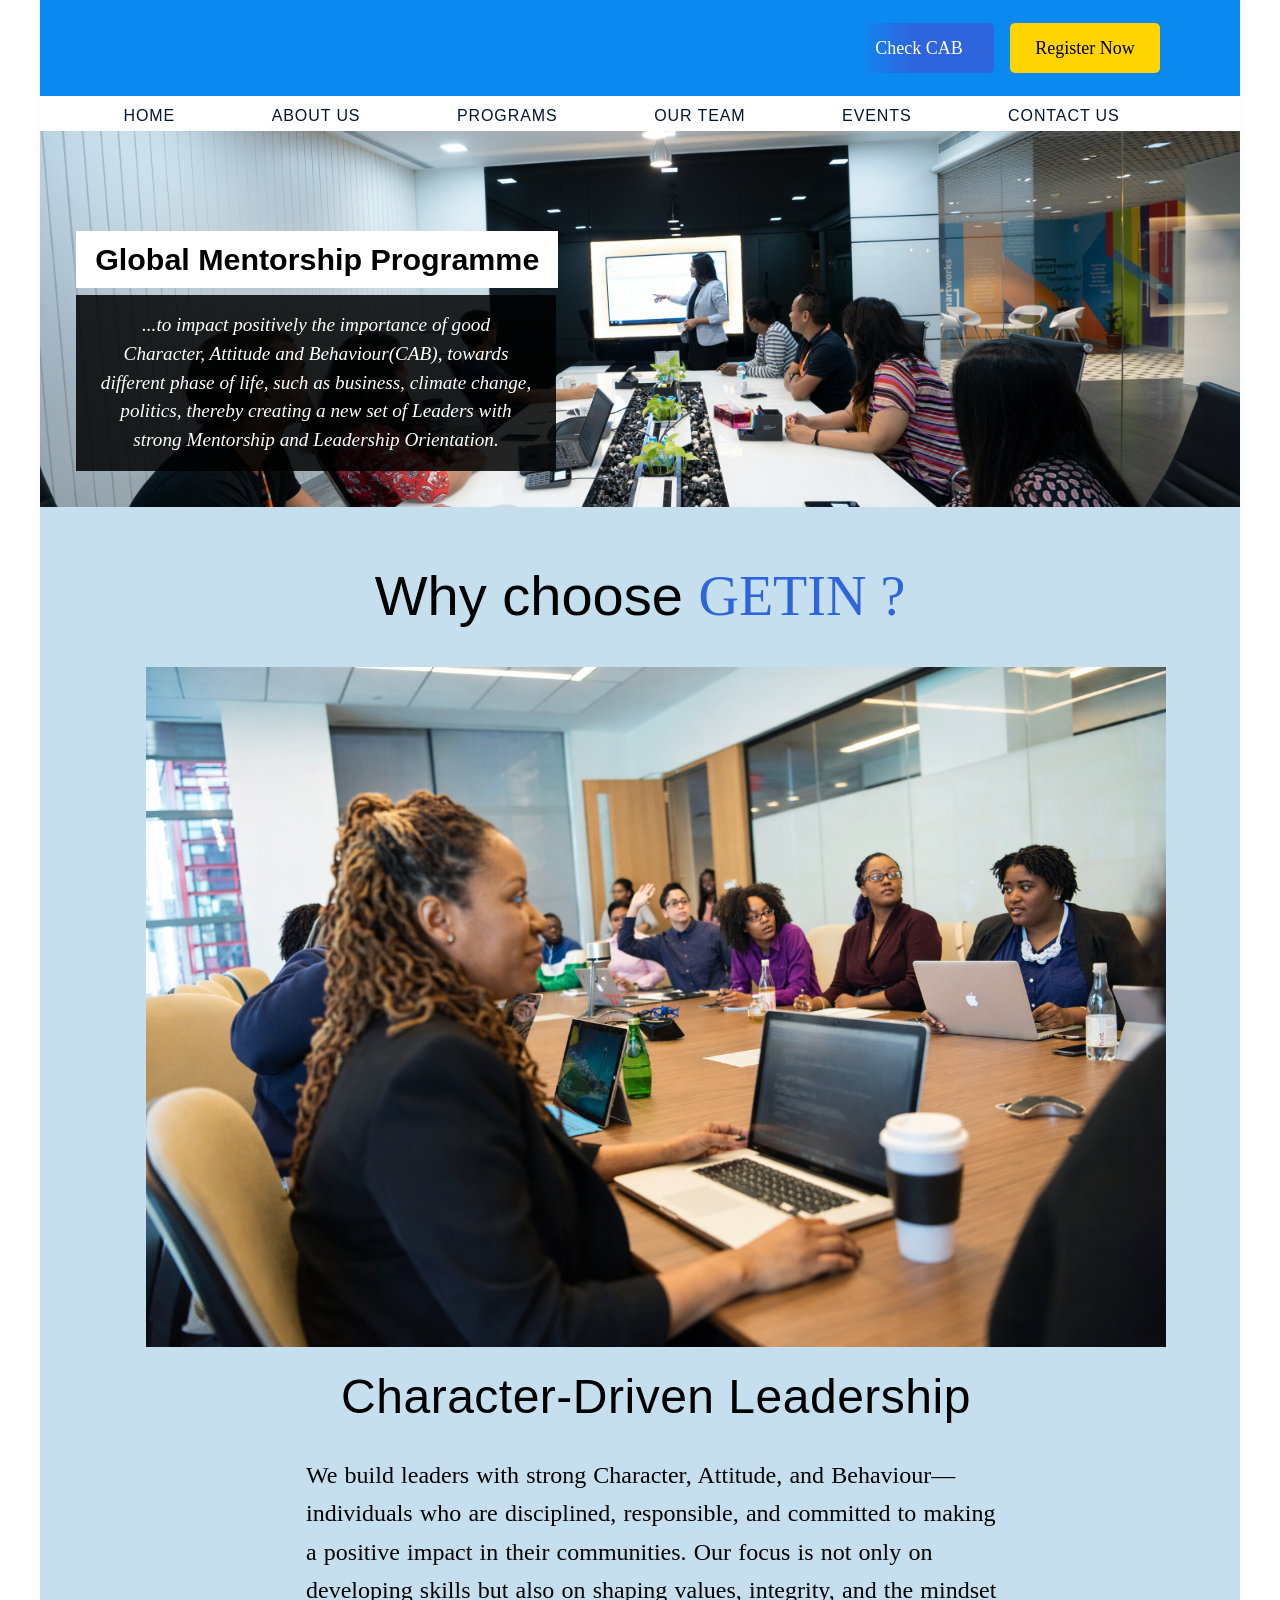
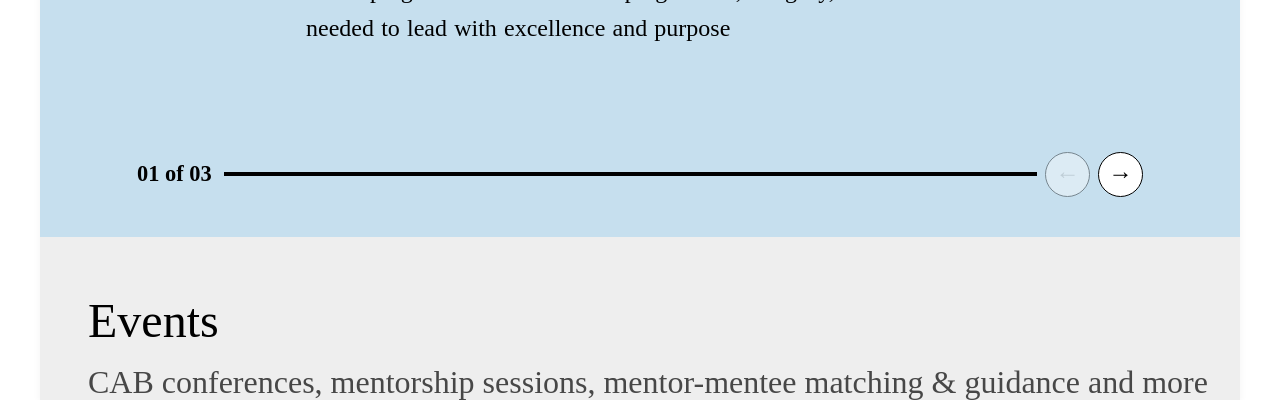
<file: index.html>
<!DOCTYPE html>
<html lang="en">
<head>
    <meta charset="UTF-8">
    <meta name="viewport" content="width=device-width, initial-scale=1.0">
    <title>Global Ethos International Institute</title>
    <link href="https://fonts.googleapis.com/css2?family=Montserrat:wght@400;600;700&display=swap" rel="stylesheet">
    <link rel="stylesheet" href="style.css">
</head>
<body>
    <header class="main-page">
        <div class="top-bar">
            <div class="logo">
                <!-- Logo here -->
            </div>
            <div class="topbar-right">

                <!-- Desktop and tablet actions-->
                <div class="desktop-actions">
                    <a href="event.html" id="CAB">Check CAB</a>
                        <a href="#" id="register">Register Now</a>
                </div>

                <!-- Hamburger (Mobile only) -->
                <button class="hamburger" id="hamburger">
                    ☰
                </button>
            </div>
            
          <!-- Mobile menu -->
<nav class="mobile-menu" id="MobileMenu">
    <button class="close-menu" id="closeMenu">✕</button>

    <a href="about.html">About us</a>
    <a href="program.html">Programs</a>
    <a href="#">How to apply</a>
    <a href="team.html">Our Team</a>
    <a href="event.html">Events</a>
    <a href="contactus.html">Contact us</a> 
</nav>
    
        </div>

        <div class="link-box">
            <nav class="main-nav">
                <ul class="link">
                    <a href="index.html">Home</a>
                     <a href="about.html">About us</a>
                      <a href="program.html">Programs</a>
                <a href="team.html">Our Team</a>
                <a href="event.html">Events</a>
                <a href="contactus.html">Contact us</a>
                </ul>
            </nav>
        </div>
           
        <div class="image1-content fade-up">
              <div class="image1">
            <img src="images/smartworks-coworking-Uz8THWPXwhI-unsplash.jpg" id="img1" alt="smartworks"  >
        </div>
            <div class="Mentorship-programme">
                <h2 id="Mentorship">Global Mentorship Programme</h2>
            </div>
        <div class="paragraph-box fade-up">
            <p id="paragraph">
                <i>...to impact positively the importance of good Character, Attitude and Behaviour(CAB), towards different phase of life, such as business, climate change, politics, thereby creating a new set of Leaders with strong Mentorship and Leadership
                Orientation. </i>
            </p>
        </div>
        </div>

   <div class="WhyChooseUs-content fade-up">
    <h3 id="Why-choose-us" class="fade-up">Why choose <span id="getiin">GETIN ?</span></h3>
    <div class="fig1-3">
        <div class="fig1-content fade-up">
            <figure class="fig1">
                <img src="images/ChatGPT Image Mar 10, 2026, 07_23_42 AM.png" alt="Character-driven" id="fig1-img1">
                <h1 id="caption-1" class="figcaption">Character-Driven Leadership</h1>
                <p id="img-paragraph">We build leaders with strong Character, Attitude, and Behaviour—individuals who are disciplined, responsible, and committed to making a positive impact in their communities. Our focus is not only on developing skills but also on shaping values, integrity, and the mindset needed to lead with excellence and purpose</p>
            </figure>
        </div>

        <div class="fig2-content fade-up">
            <figure class="fig2">
                <img src="images/campaign-creators-gMsnXqILjp4-unsplash.jpg" alt="Mentorship from Proven Leaders" id="fig2-img2">
                <h1 id="caption-2" class="figcaption">Mentorship from Proven Leaders</h1>
                <p id="img-paragraph2">Our mentees are guided by experienced professionals who have proven track records in leadership, business, governance, education, and social impact. These mentors do more than share advice—they provide real-life insights, practical guidance, and personal support that help young people navigate challenges and make better life decisions.</p>
            </figure>
        </div>

        <div class="fig3-content fade-up">
            <figure class="fig3">
                <img src="images/mapbox-ZT5v0puBjZI-unsplash.jpg" alt="Practical Growth Across Life Sectors" id="fig3-img3">
                <h1 id="caption-3" class="figcaption">Practical Growth Across Life Sectors</h1>
                <p id="img-paragraph3">We prepare young people for leadership by equipping them with practical knowledge, real-world perspectives, and the character needed to succeed in different areas of life. Our program goes beyond theory by exposing mentees to experiences and discussions that address real challenges faced in today’s society</p>
            </figure>
        </div>
    </div>
</div>

    <div class="slide-indicator">
    <span class="slide-count">01 of 03</span>

    <div class="arrows">
        <button class="arrow back" id="arrowBack">&larr;</button>
        <button class="arrow next" id="arrowNext">&rarr;</button>
    </div>
</div>


        <div class="events-content fade-up">
            <div class="events-space">
               <h1 id="events"  class="fade-up">Events</h1>
               <p id="events-paragraph">CAB conferences, mentorship sessions, mentor-mentee matching & guidance and more</p>
               </div>
               <div class="event-imagecontent fade-up" >
                        <div class="event-1">
                     <figure>
                        <img src="images/stem-list-EVgsAbL51Rk-unsplash.jpg" id="CAB-conferences" alt="CAB conferences">
                        <figcaption id="conferences-caption">Quarterly CAB Conferences </figcaption>
                        <p id="event1-paragraph">Larger-scale events to track mentee achievements, provide deeper mentorship, and host guest speakers from politics, business, government, and sustainability sectors.</p>
                     </figure>
               </div>
               <div class="event-2 fade-up">
                   <figure>
                    <img src="images/pexels-nappy-935949.jpg" alt="Mentor-Mentee"  class="event-img" id="Mentor-image">
                    <figcaption id="Mentor-Mentee">Mentor - Mentee Matching</figcaption>
                    <p id="event2-paragraph">Identifying young talents and pairing them with leaders whose mantras align with CAB, providing ongoing mentorship, follow-ups, and behavioral impact checks.</p>
                   </figure>
               </div>
               
               <div class="event-3 fade-up">
                    <figure>
                        <img src="images/pexels-george-milton-6954181.jpg" alt="Publicity & Media Engagement Event"  class="event-img" id="Publicity-image">
                        <figcaption id="Media-Engagement">Publicity & Media Event</figcaption>
                        <p id="event3-paragraph">Strategic sessions to promote CAB via social media, TV, radio, newsprint, and trade fairs, ensuring visibility and outreach to potential mentees, sponsors, and stakeholders.</p>
                    </figure>
               </div>
               </div>
             <div class="see-more-box">
            <a href="event.html" id="see-more">See more events &raquo;</a>
             </div>
        </div>
                 
       <div class="About-CAB" id="about-cab">
        <div class="aboutCab-image">
             <img src="images/christina-wocintechchat-com-eF7HN40WbAQ-unsplash.jpg" 
         id="AboutCAB-img" 
         alt="Coaching / Personal Development" 
         class="fade-up">
    
        </div>
    <div class="fade-left">
       <h2 id="aboutCAB-header">About CAB </h2> 
       <p id="discovercab-p">
          CAB (Character, Attitude and Behaviour) is a flagship monthly mentorship program 
          of Global Ethos Iniative (GETIIN), focused on youth growth leadership development.
       </p>
       <a href="about.html" id="discover-cab">Discover more on GETIN</a>
    </div>
</div>


        <div class="socials-content">
            <h3 id="socials-header">Follow us for more contents</h3>
            <div class="socials">
                       <a href="https://www.instagram.com/" target="_blank" rel="noopener">
                    <img src="images/ei_1780334293364-removebg-preview.png" alt="instagram" style="width: 30px; height: 30px;">
                </a>
                       <a href="https://twitter.com/" target="_blank" rel="noopener">
                    <img src="images/ei_1780334188803-removebg-preview (1).png" alt="twitter" style="width: 30px; height: 30px;"> </a>
                       <a href="https://www.youtube.com/" target="_blank" rel="noopener">
                    <img src="images/ei_1780333945567-removebg-preview.png" alt="youtube" style="width: 35px; height: 35px;"> 
                </a>
            </div>
        </div> 
       <footer class="footer">
    <div class="footer-top">

        <!-- Logo row -->
            <div class="logo-footer">
                <!-- Logo here -->
            </div>

            <!-- second-row -->
            <div class="second-row">
                <div class="left-side">
                      <p id="footer-paragraph">
                Global Ethos International Institute (GETIN) is a youth-focused NGO 
                in   Akure, Nigeria, dedicated to mentoring young people
                and promoting  strong Character,  Attitude, and Behavior 
                (CAB) in all areas of life.
            </p>
                </div>
        
        <div class="right-side">
            <h2 id="Reach-Out">Reach Out To US</h2>

            <div class="mail">
                <img src="images/mail-16.png" alt="email" width="20">
                <span>benedict.agsarl@gmail.com</span>
            </div>

            <div id="telephone">
                <div class="phone-circle">
                    <img src="images/pngkey.com-cell-phone-icon-png-4491494.png" alt="phone" width="20">
                </div>
                <span>+234 708 507 8705</span>
            </div>
        </div>
        </div>

        <!-- Popular links -->
        <h2 id="Popular-links">Popular links</h2>

              <ul class="footer-links">
                <li><a href="index.html">HOME</a></li>
               <li><a href="about.html">ABOUT US</a></li> 
               <li><a href="#">PROGRAMS</a></li> 
                <li><a href="team.html">OUR TEAM</a></li>
                <li><a href="event.html">EVENTS</a></li>
                <li><a href="contactus.html">CONTACT US</a></li>
            </ul>

    </div>

    <!-- BOTTOM -->
    <hr>
    <p id="copy">&copy; 2026. All Rights Reserved | Privacy Policy</p>

</footer>

    </header>


    <script src="script.js"></script>
</body> 
</html>
</file>
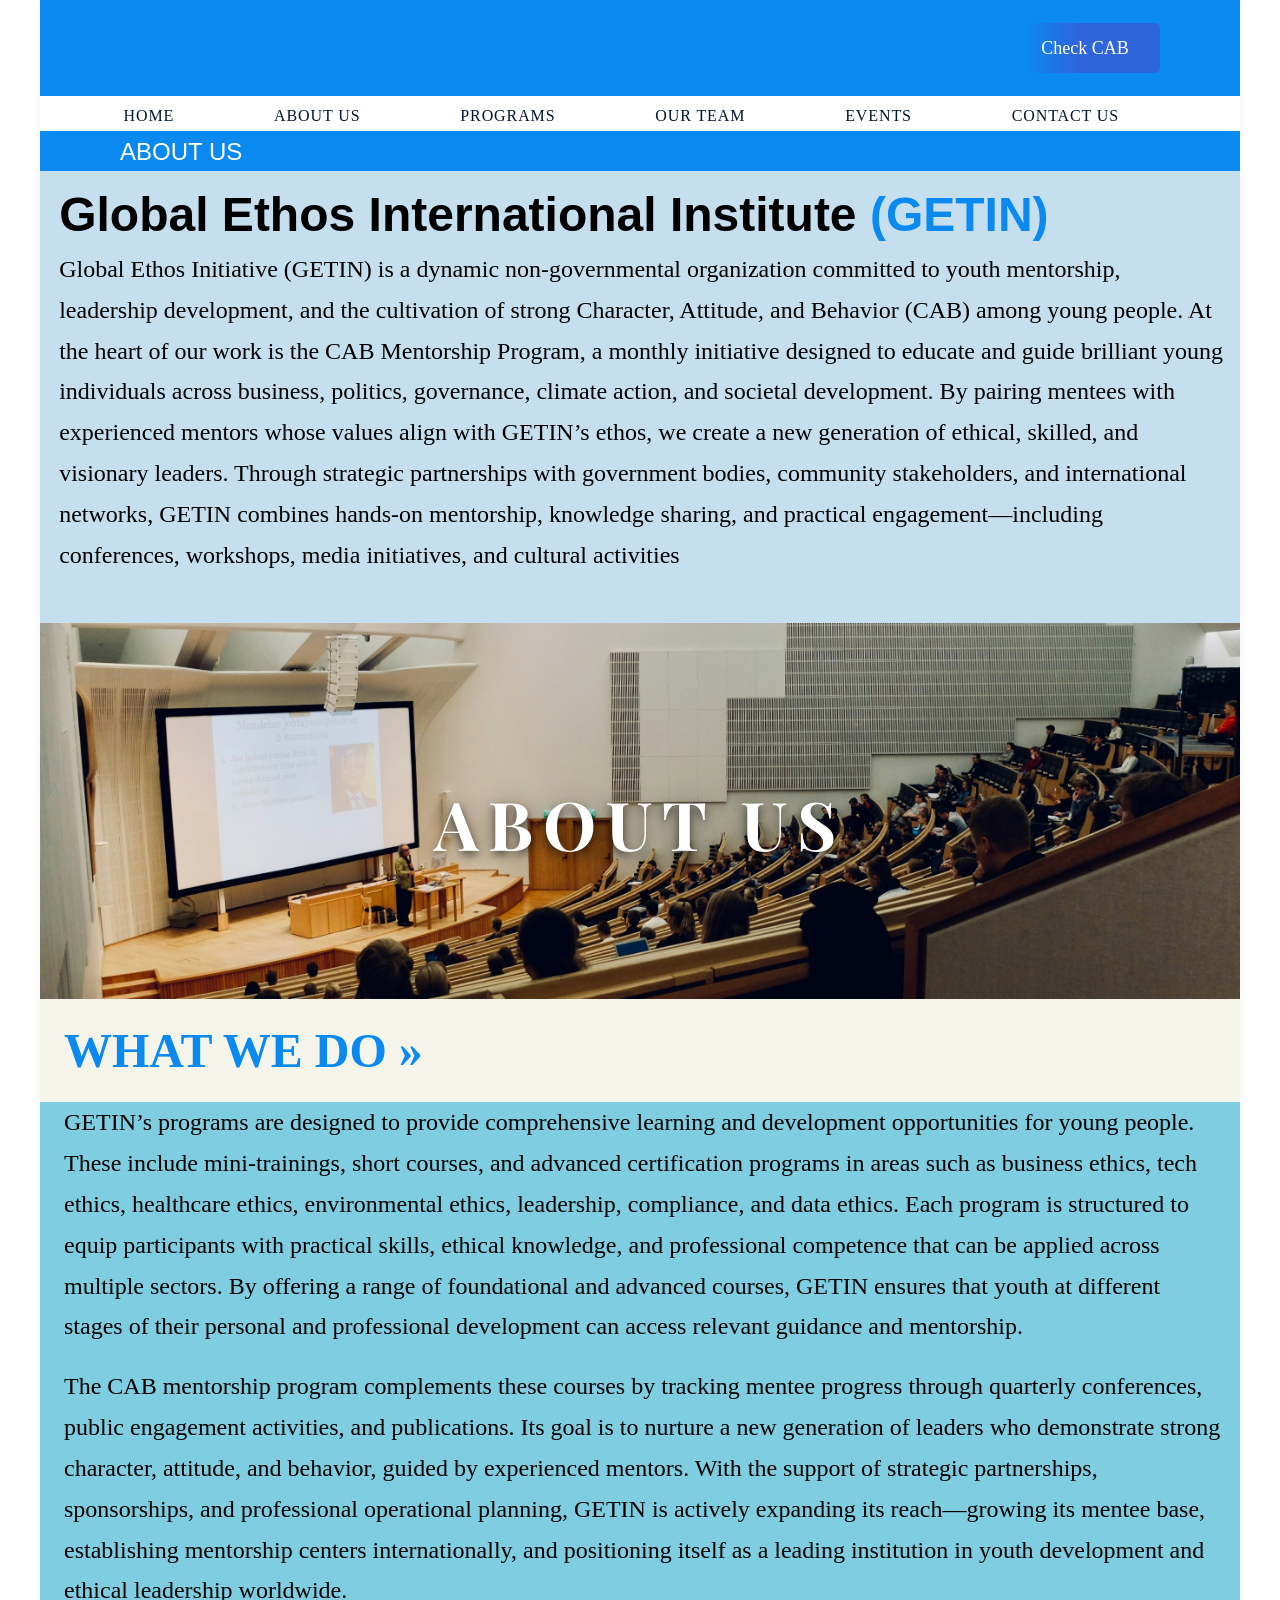
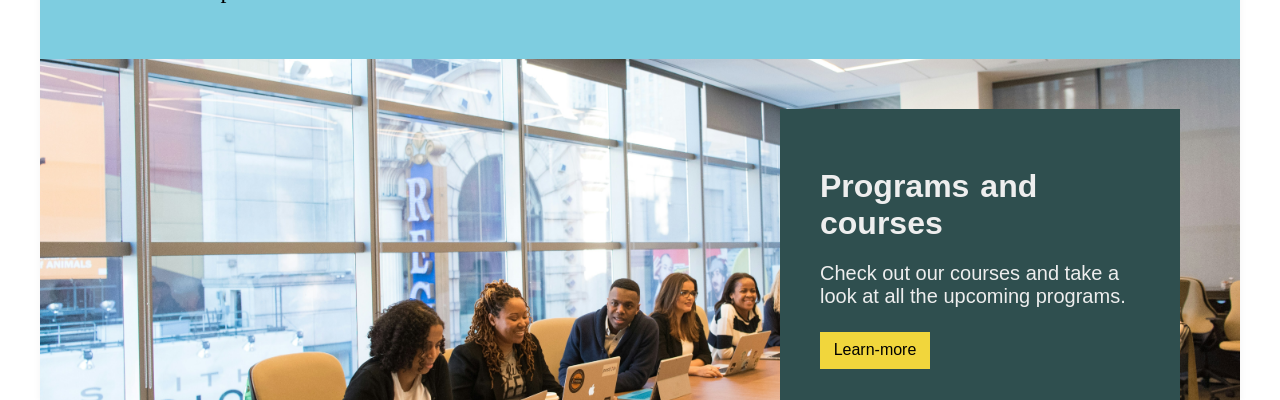
<file: about.html>
<!DOCTYPE html>
<html lang="en">
<head>
    <meta charset="UTF-8">
    <meta name="viewport" content="width=device-width, initial-scale=1.0">
    <title>About us</title>
     <link rel="stylesheet" href="style2.css">
 <link href="https://fonts.googleapis.com/css2?family=Playfair+Display:wght@600;700&display=swap" rel="stylesheet">
</head>
<body>
     <header class="about-page">
        <div class="top-bar">
            <div class="logo">
                <!-- Logo here -->
            </div>
            <div class="topbar-right">

                <!-- Desktop and tablet actions-->
                <div class="desktop-actions">
                    <a href="event.html" id="CAB">Check CAB</a>

                </div>

                <!-- Hamburger (Mobile only) -->
                <button class="hamburger" id="hamburger">
                    ☰
                </button>
            </div>
            
          <!-- Mobile menu -->
<nav class="mobile-menu" id="MobileMenu">
    <button class="close-menu" id="closeMenu">✕</button>

    <a href="about.html">About us</a>
    <a href="program.html">Programs </a>
    <a href="#">How to apply</a>
    <a href="team.html">Our Team</a> 
   <a href="event.html">Events</a>
    <a href="contactus.html">Contact us</a>
</nav>
        </div>

            <div class="link-box">
            <nav class="main-nav">
                <ul class="link">
                    <a href="index.html">Home</a>
                     <a href="#">About us</a>
                     <a href="program.html">Programs</a>
                <a href="team.html">Our Team</a>
                <a href="event.html">Events</a>
                <a href="contactus.html">Contact us</a>
                </ul>
            </nav>
        </div>

    <div class="about-bar">
    <ul class="about-droplink">
         <span id="home"><a href="index.html">Home </a></span>
         <span id="slash">/</span>
        <span id="us"><a href="#">About us</a></span>
    </ul>
    </div> 

    <div class="top-page">
        <h1 id="heading1">Global Ethos International Institute <span id="GETIN">(GETIN)</span></h1>
    <p id="GETIN-paragraph">Global Ethos Initiative (GETIN) is a dynamic non-governmental organization committed to youth mentorship, 
        leadership development, and the cultivation of strong Character, Attitude, and Behavior (CAB) among young people. 
        At the heart of our work is the CAB Mentorship Program, a monthly initiative designed to educate and guide brilliant
         young individuals across business, politics, governance, climate action, and societal development. By pairing mentees 
         with experienced mentors whose values align with GETIN’s ethos, we create a new generation of ethical, skilled,
          and visionary leaders. Through strategic partnerships with government bodies, 
          community stakeholders, and international networks, GETIN combines hands-on mentorship,
           knowledge sharing, and practical engagement—including conferences, workshops, media initiatives, and cultural activities</p>
    </div>
     <div class="image1-content fade-up">
              <div class="image1">
            <img src="images/dom-fou-YRMWVcdyhmI-unsplash.jpg" id="img1" alt="smartworks" >
        </div>
            <div class="AboutU-headerclass">
                <h2 id="AboutUs-h2" class="fade-left">About Us</h2>
            </div>
             </div>
             <p id="what-we-do"> WHAT WE DO &raquo; </p>

             <div class="middle">
             <p id="program-paragraph2" class="fade-left">GETIN’s programs are designed to provide comprehensive learning and 
                development opportunities for young people. These include mini-trainings,
                 short courses, and advanced certification programs in areas such as business ethics, tech ethics,
                  healthcare ethics, environmental ethics, leadership, compliance, and data ethics. 
                  Each program is structured to equip participants with practical skills, ethical knowledge,
                   and professional competence that can be applied across multiple sectors. By offering a range
                    of foundational and advanced courses, GETIN ensures that youth at different stages of their
                     personal and professional development can access relevant guidance and mentorship.</p>
                     <p id="program-paragraph3" class="fade-left">The CAB mentorship program complements these courses by tracking mentee progress
                         through quarterly conferences, public engagement activities, and publications. 
                         Its goal is to nurture a new generation of leaders who demonstrate strong 
                         character, attitude, and behavior, guided by experienced mentors. With 
                         the support of strategic partnerships, sponsorships, and professional operational
                          planning, GETIN is actively expanding its reach—growing its mentee base, 
                          establishing mentorship centers internationally, and positioning itself 
                          as a leading institution in youth development and ethical leadership worldwide.</p>
                
             </div>

             <div class="bottom-page">
             <div class="Programs fade-up">
                <div class="programs-imgcontent"> 
                    <img src="images/christina-wocintechchat-com-m-faEfWCdOKIg-unsplash.jpg" id="Programs-img" alt="Programs and courses" >
                </div>
            <div class="programs-content">
               <h2 id="Programs-header" class="fade-left"> Programs and <br class="desktop-break"> courses</h2>
               <p id="program-paragraph" class="fade-left">Check out our courses and take a look at all the upcoming programs. </p>
                <a href="program.html" id="more-programs">Learn-more</a>
            </div>
        </div>

          <div class="socials-content">
            <h3 id="socials-header">Follow us for more contents</h3>
            <div class="socials">
                       <a href="https://www.instagram.com/" target="_blank" rel="noopener">
                    <img src="images/ei_1780334293364-removebg-preview.png" alt="instagram" style="width: 30px; height: 30px;">
                </a>
                       <a href="https://twitter.com/" target="_blank" rel="noopener">
                    <img src="images/ei_1780334188803-removebg-preview (1).png" alt="twitter" style="width: 30px; height: 30px;">
                       <a href="https://www.youtube.com/" target="_blank" rel="noopener">
                    <img src="images/ei_1780333945567-removebg-preview.png" alt="youtube" style="width: 35px; height: 35px;"> 
                </a>
            </div>
        </div> 
             </div>

             <footer class="footer">
    <div class="footer-top">

        <!-- Logo row -->
            <div class="logo-footer">
                <!-- Logo here -->
            </div>

            <!-- second-row -->
            <div class="second-row">
                <div class="left-side">
                      <p id="footer-paragraph">
                Global Ethos International Institute (GETIN) is a youth-focused NGO 
                in   Akure, Nigeria, dedicated to mentoring young people
                and promoting  strong Character,  Attitude, and Behavior 
                (CAB) in all areas of life.
            </p>
                </div>
        
        <div class="right-side">
            <h2 id="Reach-Out">Reach Out To US</h2>

            <div class="mail">
                <img src="images/mail-16.png" alt="email" width="20">
                <span>benedict.agsarl@gmail.com</span>
            </div>

            <div id="telephone">
                <div class="phone-circle">
                    <img src="images/pngkey.com-cell-phone-icon-png-4491494.png" alt="phone" width="20">
                </div>
                <span>+234 708 507 8705</span>
            </div>
        </div>
        </div>

        <!-- Popular links -->
        <h2 id="Popular-links">Popular links</h2>

              <ul class="footer-links">
                <li><a href="index.html">HOME</a></li>
               <li><a href="#">ABOUT US</a></li> 
               <li><a href="program.html">PROGRAMS</a></li> 
                <li><a href="team.html">OUR TEAM</a></li>
                <li><a href="event.html">EVENTS</a></li>
                <li><a href="contactus.html">CONTACT US</a></li>
            </ul>

    </div>

    <!-- BOTTOM -->
    <hr>
    <p id="copy">&copy; 2026. All Rights Reserved | Privacy Policy</p>

</footer>
    </header>
         <script src="script2.js"></script>
</body>
</html>
</file>
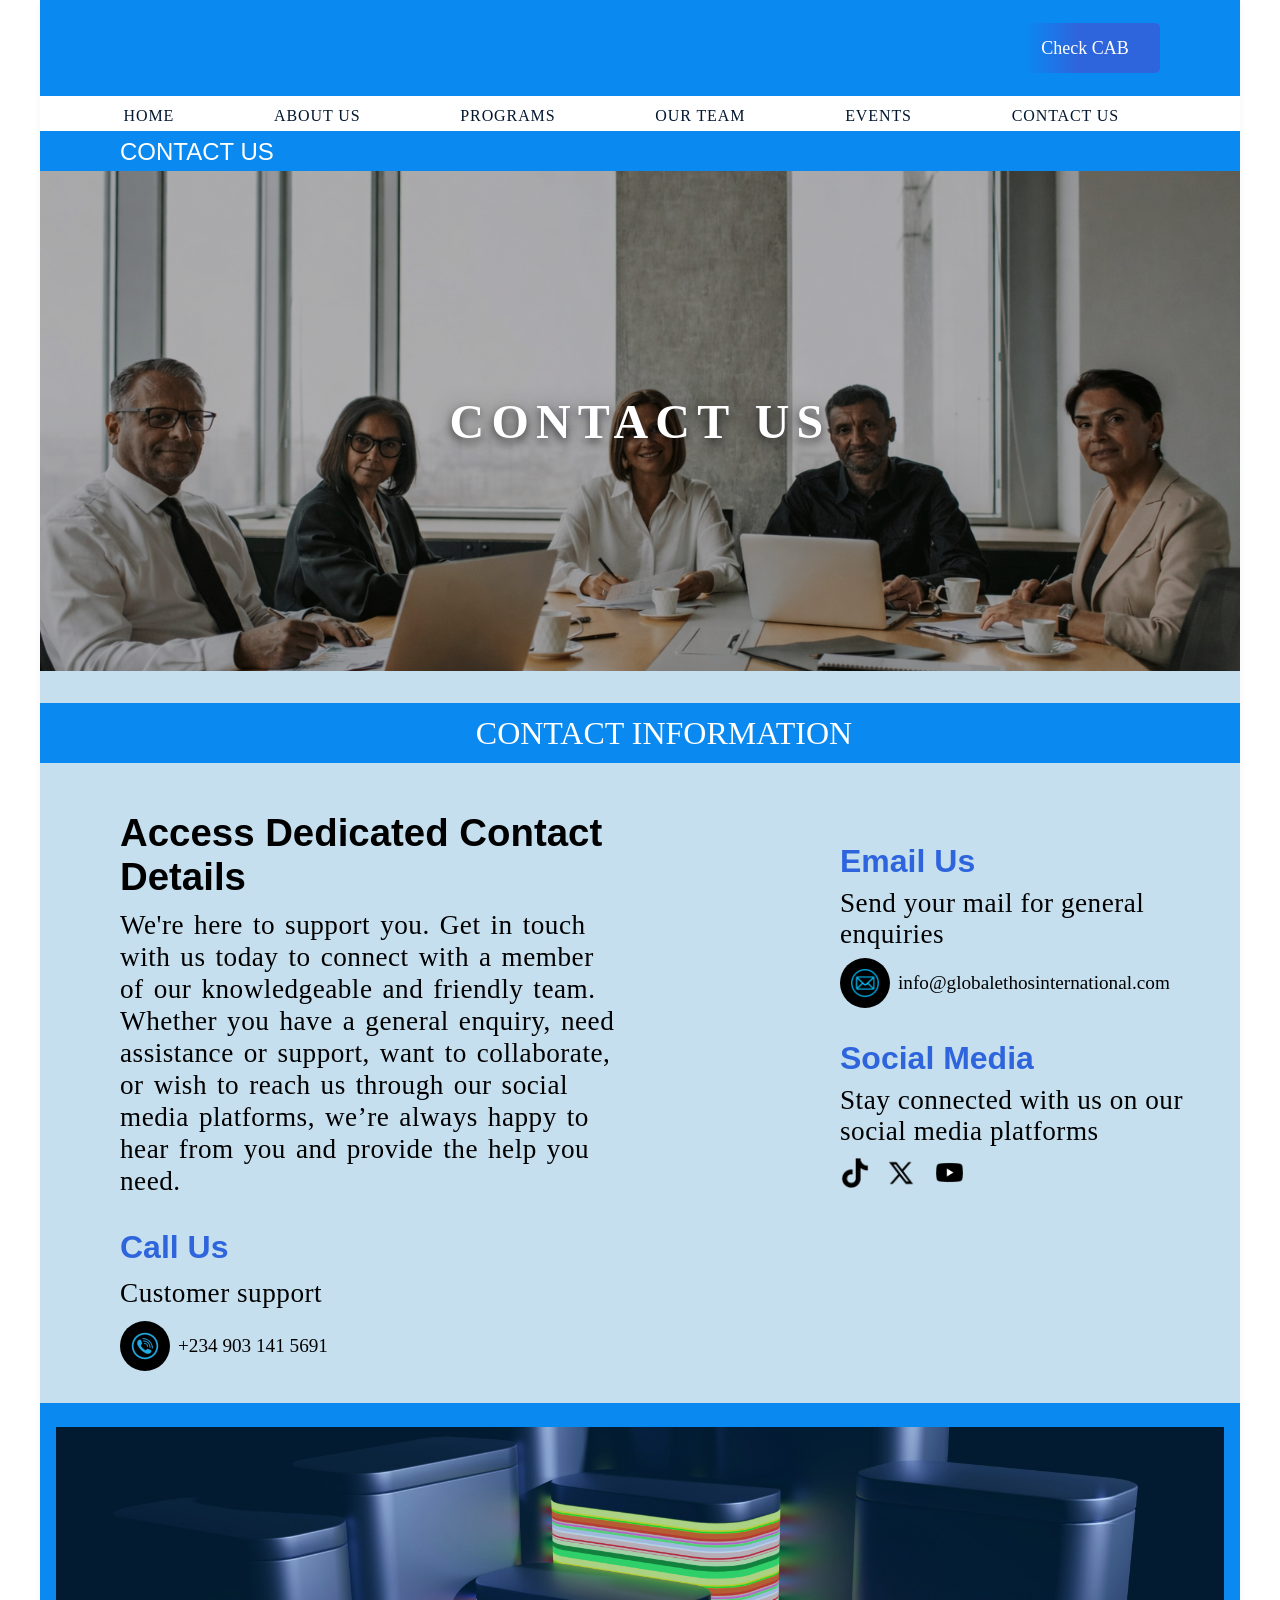
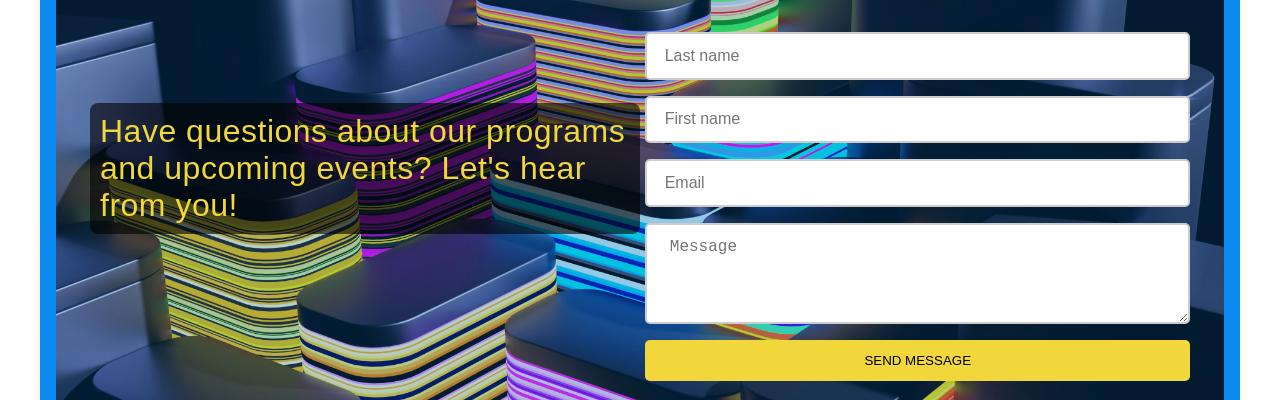
<file: contactus.html>
<!DOCTYPE html>
<html lang="en">
<head>
    <meta charset="UTF-8">
    <meta name="viewport" content="width=device-width, initial-scale=1.0">
    <title>Contact us</title>
</head>
<link rel="stylesheet" href="style7.css">
<body >
        <header class="about-page">
        <div class="top-bar">
            <div class="logo">
                <!-- Logo here -->
            </div>
            <div class="topbar-right">

                <!-- Desktop and tablet actions-->
                <div class="desktop-actions">
                    <a href="event.html" id="CAB">Check CAB</a>

                </div>

                <!-- Hamburger (Mobile only) -->
                <button class="hamburger" id="hamburger">
                    ☰
                </button>
            </div>

          <!-- Mobile menu -->
<nav class="mobile-menu" id="MobileMenu">
    <button class="close-menu" id="closeMenu">✕</button>

    <a href="about.html">About us</a>
    <a href="program.html">Programs </a>
    <a href="#">How to apply</a>
    <a href="team.html">Our Team</a>
   <a href="event.html">Events</a>
     <a href="contactus.html">Contact us</a> 
</nav>
        </div>

              <div class="link-box">
            <nav class="main-nav">
                <ul class="link">
                    <a href="index.html">Home</a>
                     <a href="about.html">About us</a>
                     <a href="program.html">Programs</a>
                <a href="team.html">Our Team</a>
                <a href="event.html">Events</a>
                <a href="#">Contact us</a>
                </ul>
            </nav>
        </div>

    <div class="contactus-bar">
    <ul class="contactus-droplink">
       <span id="home"><a href="index.html">Home </a></span>
         <span id="slash">/</span>
        <span id="contact-us"><a href="#">Contact Us</a></span>
    </ul>
    </div> 
    
      <div class="image1-content-contactus">
              <div class="image1-contactus">
            <img src="images/Business meeting in modern office.png" id="img1-contactus" alt="smartworks"  >
        </div>
        <div>
                <h2 id="contactus-header">Contact Us</h2>
        </div>
        </div>

        <div class="Contact-Information">
            <h3 id="Find-Contact-Information">Contact Information</h3>
        </div>

       <div class="ReachOut-contact">
        <div class="contact-left">
        <h2 id="Access-Dedicated">Access Dedicated Contact Details</h2>
        <p id="Access-Dedicated-paragraph">We're here to support you. Get in touch with us today
             to connect with a member of our knowledgeable and
              friendly team. Whether you have a general enquiry, 
              need assistance or support, want to collaborate, or
               wish to reach us through our social media platforms, 
               we’re always happy to hear from you and provide the help you need.</p>

                             <h3 id="callUs">Call Us</h3>
           <p id="customerSupport">Customer support</p>
       <span class="phone-line">

    <span class="phone-icon">
        <img src="images/ei_1770372120356-removebg-preview.png" id="phone-img" alt="phone">
    </span>

    <span id="phone">+234 903 141 5691</span>

</span>
               </div>

                <div class="contact-right">
                <div>
                             <h3 id="emailUs">Email Us</h3>
           <p id="mailSupport">Send your mail for general enquiries</p>
        <span class="email-line">
            <span class="email-icon">
            <img src="images/ei_1770372036540-removebg-preview.png" id="email-img" alt="email"
             style="width: 30px; height: 30px;">
             </span>

             <span id="email">info@globalethosinternational.com</span>  
            
            </span>
               </div>

                <div>
                             <h3 id="stay-connected">Social Media</h3>
           <p id="social-Media">Stay connected with us on our social media platforms </p>
        <span class="socials">
             <a href="https://www.instagram.com/" target="_blank" rel="noopener">
                    <img src="images/ei_1780334293364-removebg-preview.png" alt="instagram" style="width: 30px; height: 30px;">
                </a>
        
                       <a href="https://twitter.com/" target="_blank" rel="noopener">
                    <img src="images/ei_1780334188803-removebg-preview (1).png" alt="twitter" style="width: 30px; height: 30px;"> </a>
                
                            <a href="https://www.youtube.com/" target="_blank" rel="noopener">
                    <img src="images/ei_1780333945567-removebg-preview.png" alt="youtube" style="width: 35px; height: 35px;"> 
                </a>
            </span>
               </div>
               </div>
       </div>

       <div class="question">
        <img src="images/boliviainteligente-y4-gADiavu0-unsplash.jpg" alt="question img">
             <div class="question-leftside">
                <p id="question-p">Have questions about our programs and upcoming events? Let's hear from you! </p>
             </div>
             <div class="question-rightside">
                  <form action="#" method="post">
                          <input type="text" id="lastName" name="lastName" placeholder=" Last name" size="25" maxlength="100" required>

                    <input type="text" id="firstName" name="firstName" placeholder=" First name" size="25" maxlength="100" required>

                    <input type="text" id="Email-contact" name="Email" placeholder=" Email" size="25" maxlength="100" required >

                     <textarea id="message-text" name="message" placeholder=" Message" rows="4" cols="50" required></textarea>

                     <button id="submit" type="submit">SEND MESSAGE</button>
                  
                  </form>
             </div>
       </div>

       <div class="map">
        <iframe
         src="https://www.google.com/maps/embed?pb=!1m18!1m12!1m3!1d3958.051316576584!2d5.2165790747888!3d7.234987314487097!2m3!1f0!2f0!3f0!3m2!1i1024!2i768!4f13.1!3m3!1m2!1s0x104785002afc8d97%3A0xf5bbd4290d8ef813!2sRBD%20Estate%20(The%20District)!5e0!3m2!1sen!2sng!4v1772031920796!5m2!1sen!2sng" 
        width="600" height="450" style="border:0;" allowfullscreen="" loading="lazy" referrerpolicy="no-referrer-when-downgrade">
    </iframe>
       </div>

         <footer class="footer">
    <div class="footer-top">

        <!-- Logo row -->
            <div class="logo-footer">
                <!-- Logo here -->
            </div>

            <!-- second-row -->
            <div class="second-row">
                <div class="left-side">
                      <p id="footer-paragraph">
                Global Ethos International Institute (GETIN) is a youth-focused NGO 
                in   Akure, Nigeria, dedicated to mentoring young people
                and promoting  strong Character,  Attitude, and Behavior 
                (CAB) in all areas of life.
            </p>
                </div>
        
        <div class="right-side">
            <h2 id="Reach-Out">Reach Out To US</h2>

            <div class="mail">
                <img src="images/mail-16.png" alt="email" width="20">
                <span>benedict.agsarl@gmail.com</span>
            </div>

            <div id="telephone">
                <div class="phone-circle">
                    <img src="images/pngkey.com-cell-phone-icon-png-4491494.png" alt="phone" width="20">
                </div>
                <span>+234 708 507 8705</span>
            </div>
        </div>
        </div>

        <!-- Popular links -->
        <h2 id="Popular-links">Popular links</h2>

              <ul class="footer-links">
                <li><a href="index.html">HOME</a></li>
               <li><a href="about.html">ABOUT US</a></li> 
               <li><a href="#">PROGRAMS</a></li> 
                <li><a href="team.html">OUR TEAM</a></li>
                <li><a href="event.html">EVENTS</a></li>
                <li><a href="contactus.html">CONTACT US</a></li>
            </ul>

    </div>

    <!-- BOTTOM -->
    <hr>
    <p id="copy">&copy; 2026. All Rights Reserved | Privacy Policy</p>

</footer>
     </header>
     <script src="script7.js"></script>
</body>
</html>
</file>
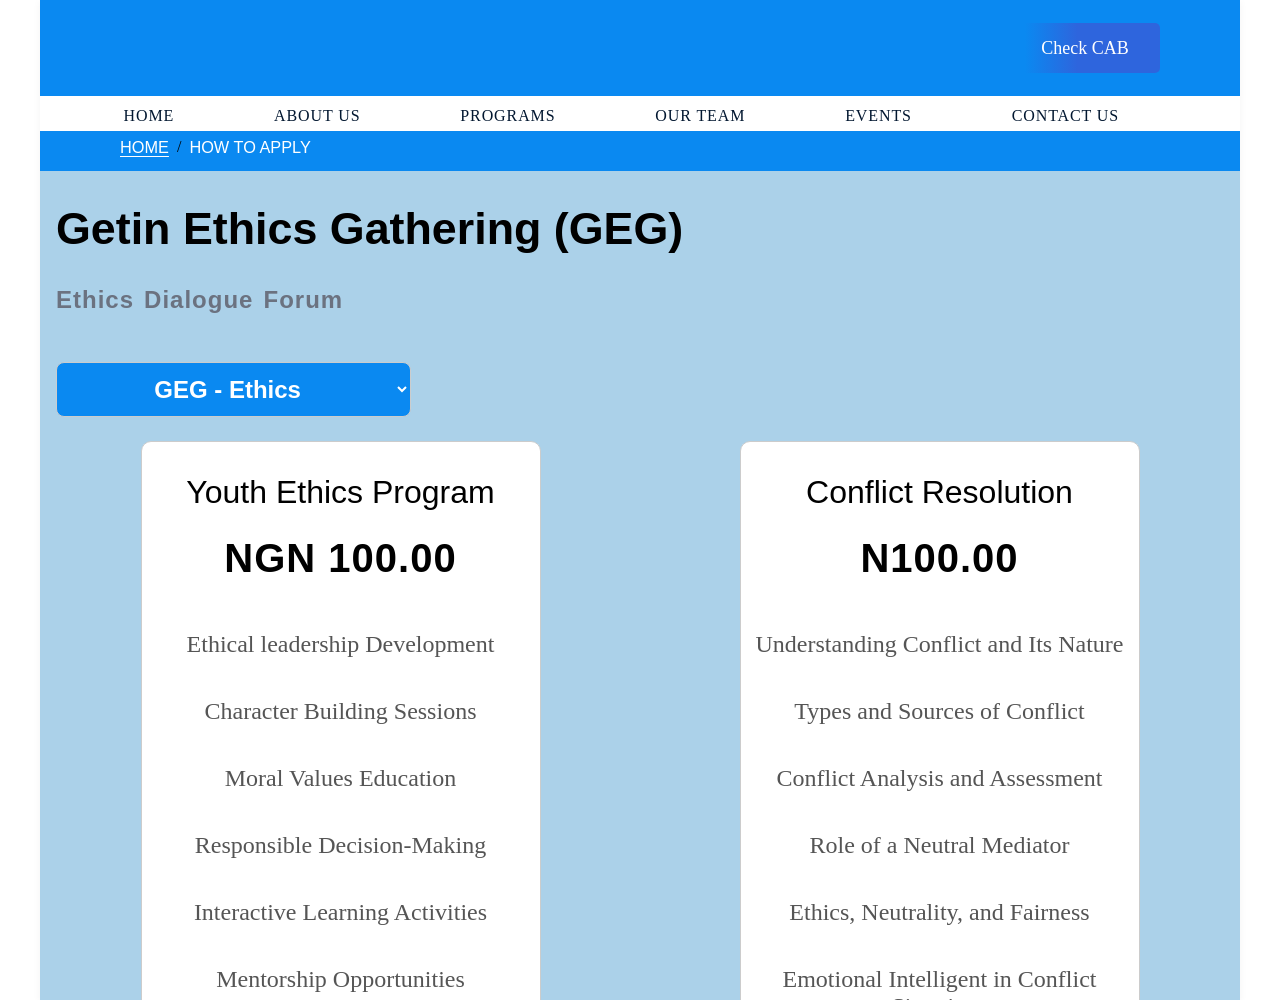
<file: howtoapply.html>
<!DOCTYPE html>
<html lang="en">
<head>
    <meta charset="UTF-8">
    <meta name="viewport" content="width=device-width, initial-scale=1.0">
    <title>How to Apply</title>
</head>
 <link rel="stylesheet" href="style8.css">
 <link href="https://fonts.googleapis.com/css2?family=Playfair+Display:wght@600;700&display=swap" rel="stylesheet">
<body>
     <header class="about-page">
        <div class="top-bar">
            <div class="logo">
                <!-- Logo here -->
            </div>
            <div class="topbar-right">

                <!-- Desktop and tablet actions-->
                <div class="desktop-actions">
                    <a href="#" id="CAB">Check CAB</a>

                </div>

                <!-- Hamburger (Mobile only) -->
                <button class="hamburger" id="hamburger">
                    ☰
                </button>
            </div>
            
          <!-- Mobile menu -->
<nav class="mobile-menu" id="MobileMenu">
    <button class="close-menu" id="closeMenu">✕</button>

    <a href="about.html">About us</a>
    <a href="program.html">Programs </a>
    <a href="#">How to apply</a>
    <a href="team.html">Our Team</a> 
   <a href="event.html">Events</a>
    <a href="contactus.html">Contact us</a>
</nav>
        </div>

        <div class="link-box">
            <nav class="main-nav">
                <ul class="link">
                    <a href="index.html">Home</a>
                     <a href="about.html">About us</a>
                     <a href="program.html">Programs</a>
                <a href="team.html">Our Team</a>
                <a href="event.html">Events</a>
                <a href="contactus.html">Contact us</a>
                </ul>
            </nav>
        </div>

    <div class="howtoapply-bar">
    <ul class="howtoapply-droplink">
        <span id="home"><a href="index.html">Home</a></span>/
        <span id="howtoapply"><a href="#">How to Apply</a></span>
    </ul>
    </div> 

    <h1 id="GEG">Getin Ethics Gathering (GEG)</h1>
    <h5 id="Ethics-Dialogue-Forum">Ethics Dialogue Forum</h5>

    <div class="program-box">
        <select class="programs" id="program">
        <option disabled selected>GEG - Ethics </option>
        <option value="howtoapply2.html" >GFS - Foundational </option>
        <option value="howtoapply3.html" >GCC - Certificate</option>
    </select>
    </div>

    <div class="box-container">
        <div class="box">
            <h2 id="box-header">Youth Ethics Program</h2>
            <h3 id="amount">NGN 100.00</h3>

            <div class="highlights">
                <p>Ethical leadership Development</p>
                <p>Character Building Sessions</p>
                <p>Moral Values Education</p>
                <p>Responsible Decision-Making</p>
                <p>Interactive Learning Activities</p>
                <p>Mentorship Opportunities</p>
                <p>Teamwork and Collaborations</p>
                <p>Integrity and Accountability</p>
                <p>Personal Growth Development</p>
            </div>

            <a href="#" class="apply-btn">
                Apply Now
            </a>
     </div>

     <div class="box">
           <h2 id="box-header">Conflict Resolution</h2>
           <h3 id="amount">N100.00</h3>

           <div class="highlights">
            <p>Understanding Conflict and Its Nature</p>
            <p>Types and Sources of Conflict</p>
            <p>Conflict Analysis and Assessment</p>
            <p>Role of a Neutral Mediator</p>
            <p>Ethics, Neutrality, and Fairness</p>
            <p>Emotional Intelligent in Conflict Situations</p>
            <p>Effective Communication Skills Development</p>
            <p>Active Listening and Empathy Training</p>
           </div>

           <a href="#" class="apply-btn">
                Apply Now
            </a>
     </div>
    
    </div>

     <footer class="footer">
    <div class="footer-top">

        <!-- Logo row -->
            <div class="logo-footer">
                <!-- Logo here -->
            </div>

            <!-- second-row -->
            <div class="second-row">
                <div class="left-side">
                      <p id="footer-paragraph">
                Global Ethos International Institute (GETIN) is a youth-focused NGO 
                in   Akure, Nigeria, dedicated to mentoring young people
                and promoting  strong Character,  Attitude, and Behavior 
                (CAB) in all areas of life.
            </p>
                </div>
        
        <div class="right-side">
            <h2 id="Reach-Out">Reach Out To US</h2>

            <div class="mail">
                <img src="images/mail-16.png" alt="email" width="20">
                <span>benedict.agsarl@gmail.com</span>
            </div>

            <div id="telephone">
                <div class="phone-circle">
                    <img src="images/pngkey.com-cell-phone-icon-png-4491494.png" alt="phone" width="20">
                </div>
                <span>+234 708 507 8705</span>
            </div>
        </div>
        </div>

        <!-- Popular links -->
        <h2 id="Popular-links">Popular links</h2>

              <ul class="footer-links">
                <li><a href="index.html">HOME</a></li>
               <li><a href="about.html">ABOUT US</a></li> 
               <li><a href="#">PROGRAMS</a></li> 
                <li><a href="team.html">OUR TEAM</a></li>
                <li><a href="event.html">EVENTS</a></li>
                <li><a href="contactus.html">CONTACT US</a></li>
            </ul>

    </div>

    <!-- BOTTOM -->
    <hr>
    <p id="copy">&copy; 2026. All Rights Reserved | Privacy Policy</p>

</footer>
     
     </header>
     <script src="script8.js" ></script>
</body>
</html>
</file>
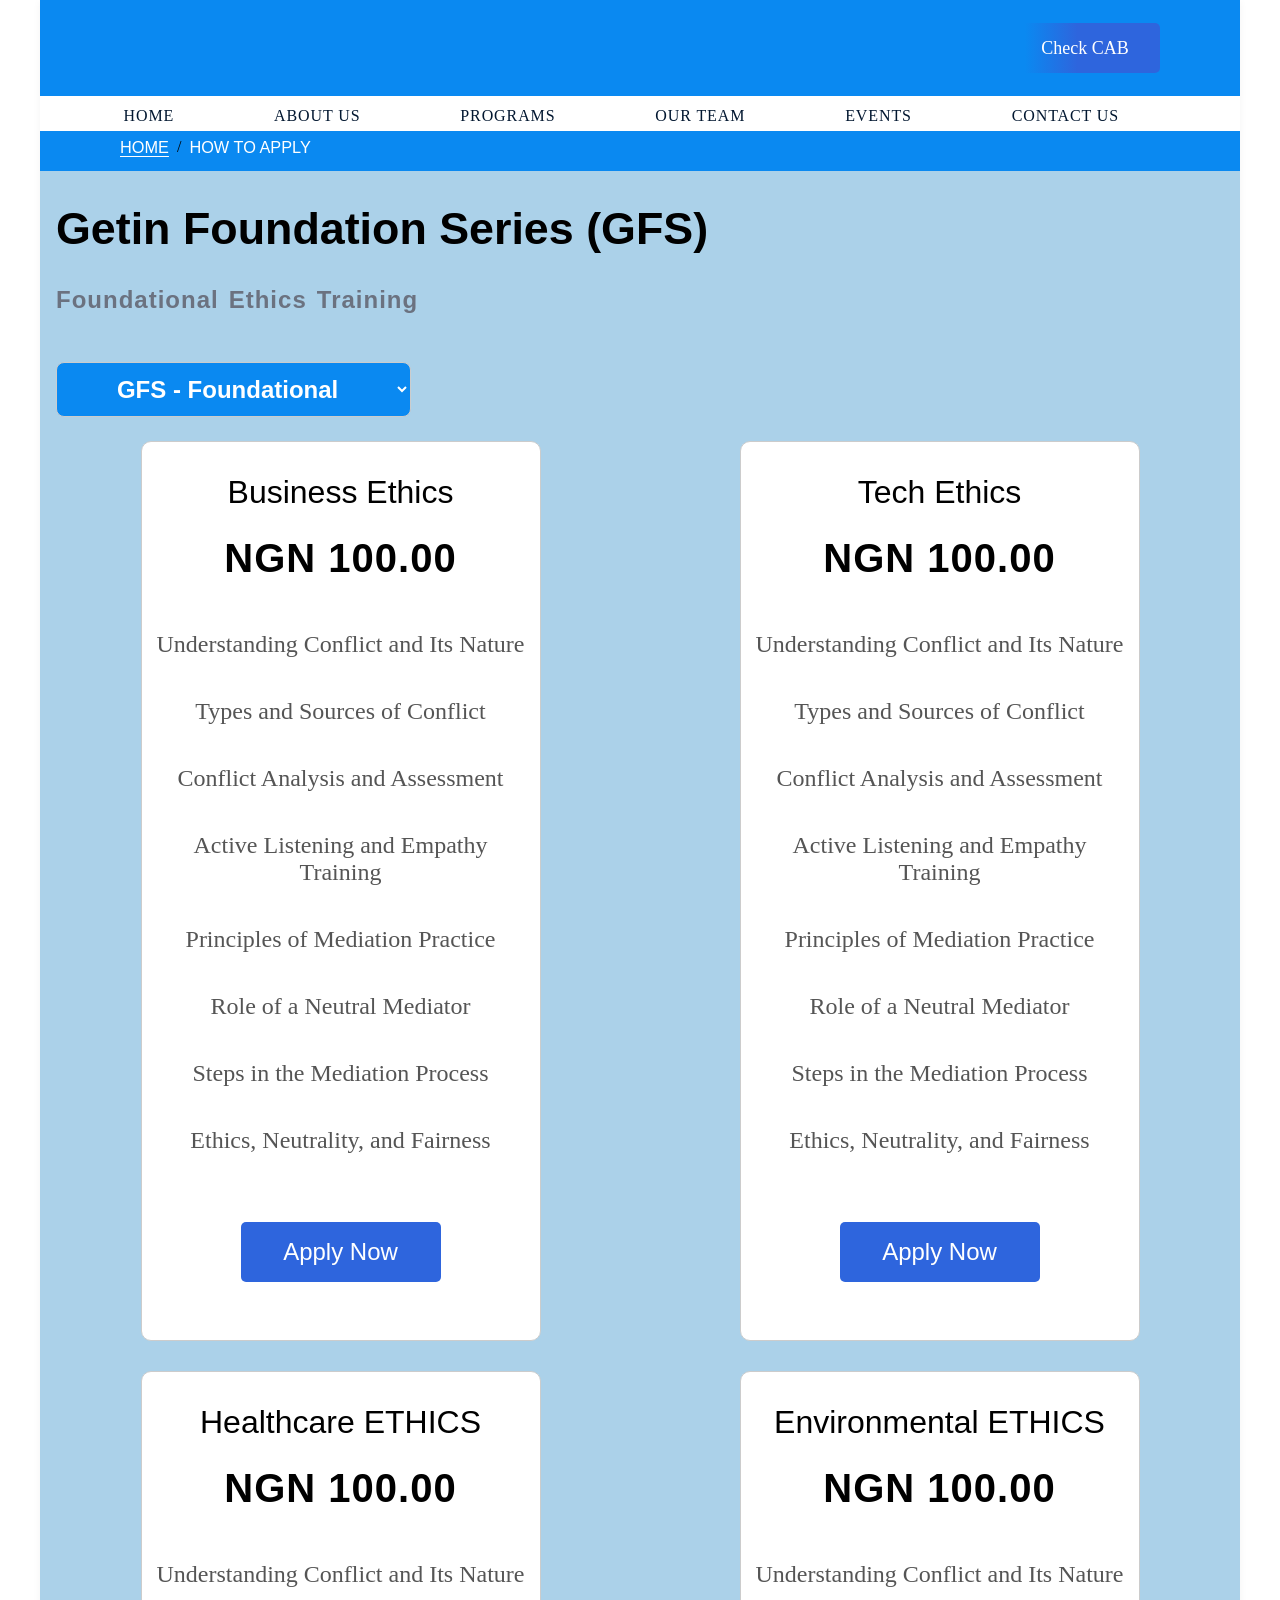
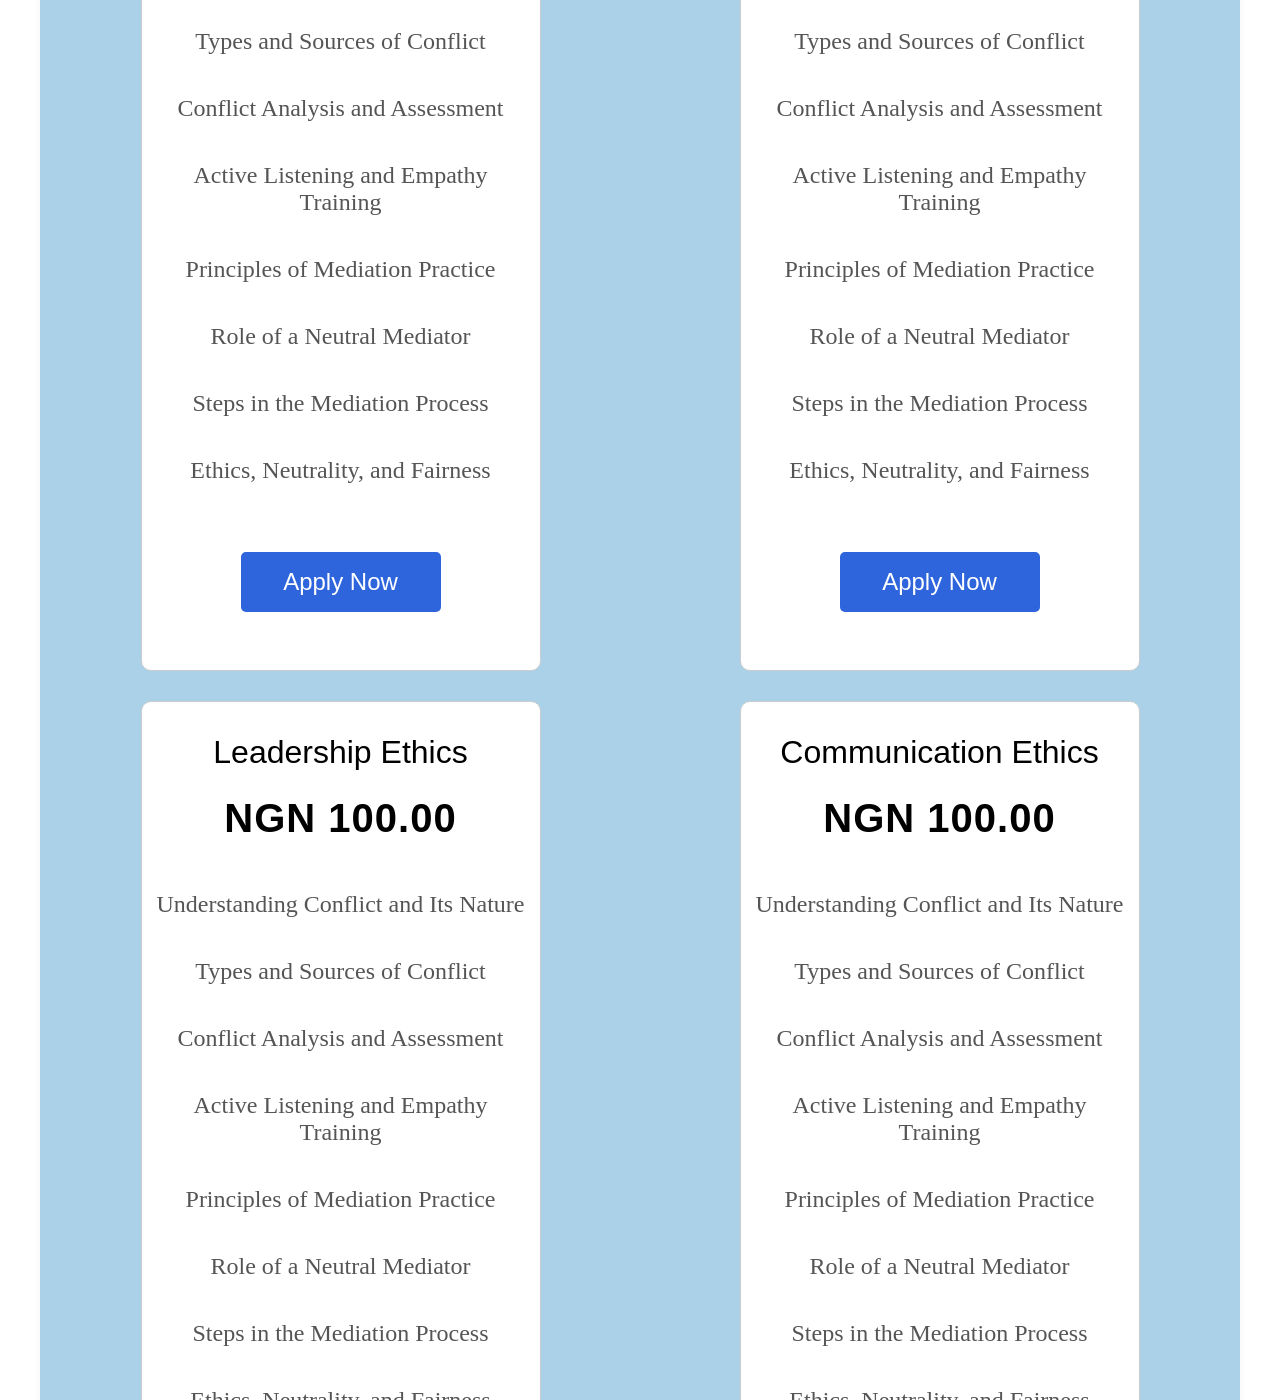
<file: howtoapply2.html>
<!DOCTYPE html>
<html lang="en">
<head>
    <meta charset="UTF-8">
    <meta name="viewport" content="width=device-width, initial-scale=1.0">
    <title>How to Apply</title>
</head>
 <link rel="stylesheet" href="style9.css">
 <link href="https://fonts.googleapis.com/css2?family=Playfair+Display:wght@600;700&display=swap" rel="stylesheet">
<body>
     <header class="about-page">
        <div class="top-bar">
            <div class="logo">
                <!-- Logo here -->
            </div>
            <div class="topbar-right">

                <!-- Desktop and tablet actions-->
                <div class="desktop-actions">
                    <a href="#" id="CAB">Check CAB</a>

                </div>

                <!-- Hamburger (Mobile only) -->
                <button class="hamburger" id="hamburger">
                    ☰
                </button>
            </div>
            
          <!-- Mobile menu -->
<nav class="mobile-menu" id="MobileMenu">
    <button class="close-menu" id="closeMenu">✕</button>

    <a href="about.html">About us</a>
    <a href="program.html">Programs </a>
    <a href="#">How to apply</a>
    <a href="team.html">Our Team</a> 
   <a href="event.html">Events</a>
    <a href="contactus.html">Contact us</a>
</nav>
        </div>

         <div class="link-box">
            <nav class="main-nav">
                <ul class="link">
                    <a href="index.html">Home</a>
                     <a href="about.html">About us</a>
                     <a href="program.html">Programs</a>
                <a href="team.html">Our Team</a>
                <a href="event.html">Events</a>
                <a href="contactus.html">Contact us</a>
                </ul>
            </nav>
        </div>

    <div class="howtoapply-bar">
    <ul class="howtoapply-droplink">
        <span id="home"><a href="index.html">Home</a></span>/
        <span id="howtoapply"><a href="#">How to Apply</a></span>
    </ul>
    </div> 
    
    <h1 id="GFS">Getin Foundation Series (GFS)</h1>
    <h5 id="Foundational-Ethics-Training">Foundational Ethics Training</h5>

    <div class="program-box">
        <select class="programs" id="program">
        <option disabled selected>GFS - Foundational</option>
        <option value="howtoapply.html">GEG - Ethics</option>
        <option value="howtoapply3.html" >GCC - Certificate</option>
    </select>
    </div>
    
    <div class="box-container">
         <div class="box">
            <h2 id="box-header">Business Ethics </h2>
            <h3 id="amount">NGN 100.00</h3>

            <div class="highlights">
                 <p>Understanding Conflict and Its Nature</p>
                 <p>Types and Sources of Conflict</p>
                 <p>Conflict Analysis and Assessment</p>
                 <p>Active Listening and Empathy Training</p>
                 <p>Principles of Mediation Practice</p>
                 <p>Role of a Neutral Mediator</p>
                 <p>Steps in the Mediation Process</p>
                 <p>Ethics, Neutrality, and Fairness</p>
            </div>

            <a href="#" class="apply-btn">
                Apply Now
            </a>
         </div>

         <!--TECH ETHICS-->
         <div class="box">
            <h2 id="box-header">Tech Ethics </h2>
            <h3 id="amount">NGN 100.00</h3>

            <div class="highlights">
                 <p>Understanding Conflict and Its Nature</p>
                 <p>Types and Sources of Conflict</p>
                 <p>Conflict Analysis and Assessment</p>
                 <p>Active Listening and Empathy Training</p>
                 <p>Principles of Mediation Practice</p>
                 <p>Role of a Neutral Mediator</p>
                 <p>Steps in the Mediation Process</p>
                 <p>Ethics, Neutrality, and Fairness</p>
            </div>

            <a href="#" class="apply-btn">
                Apply Now
            </a>
         </div>

         <!-- Healthcare ETHICS -->
         <div class="box">
            <h2 id="box-header"> Healthcare ETHICS </h2>
            <h3 id="amount">NGN 100.00</h3>

            <div class="highlights">
                 <p>Understanding Conflict and Its Nature</p>
                 <p>Types and Sources of Conflict</p>
                 <p>Conflict Analysis and Assessment</p>
                 <p>Active Listening and Empathy Training</p>
                 <p>Principles of Mediation Practice</p>
                 <p>Role of a Neutral Mediator</p>
                 <p>Steps in the Mediation Process</p>
                 <p>Ethics, Neutrality, and Fairness</p>
            </div>

            <a href="#" class="apply-btn">
                Apply Now
            </a>
         </div>

         <!-- Environmental ETHICS -->
         <div class="box">
            <h2 id="box-header">Environmental ETHICS </h2>
            <h3 id="amount">NGN 100.00</h3>

            <div class="highlights">
                 <p>Understanding Conflict and Its Nature</p>
                 <p>Types and Sources of Conflict</p>
                 <p>Conflict Analysis and Assessment</p>
                 <p>Active Listening and Empathy Training</p>
                 <p>Principles of Mediation Practice</p>
                 <p>Role of a Neutral Mediator</p>
                 <p>Steps in the Mediation Process</p>
                 <p>Ethics, Neutrality, and Fairness</p>
            </div>

            <a href="#" class="apply-btn">
                Apply Now
            </a>
         </div>

          <!--Leadership ETHICS -->
         <div class="box">
            <h2 id="box-header">Leadership Ethics </h2>
            <h3 id="amount">NGN 100.00</h3>

            <div class="highlights">
                 <p>Understanding Conflict and Its Nature</p>
                 <p>Types and Sources of Conflict</p>
                 <p>Conflict Analysis and Assessment</p>
                 <p>Active Listening and Empathy Training</p>
                 <p>Principles of Mediation Practice</p>
                 <p>Role of a Neutral Mediator</p>
                 <p>Steps in the Mediation Process</p>
                 <p>Ethics, Neutrality, and Fairness</p>
            </div>

            <a href="#" class="apply-btn">
                Apply Now
            </a>
         </div>

         <!--Communication ETHICS -->
         <div class="box">
            <h2 id="box-header">Communication Ethics </h2>
            <h3 id="amount">NGN 100.00</h3>

            <div class="highlights">
                 <p>Understanding Conflict and Its Nature</p>
                 <p>Types and Sources of Conflict</p>
                 <p>Conflict Analysis and Assessment</p>
                 <p>Active Listening and Empathy Training</p>
                 <p>Principles of Mediation Practice</p>
                 <p>Role of a Neutral Mediator</p>
                 <p>Steps in the Mediation Process</p>
                 <p>Ethics, Neutrality, and Fairness</p>
            </div>

            <a href="#" class="apply-btn">
                Apply Now
            </a>
         </div>
    </div>

     <footer class="footer">
    <div class="footer-top">

        <!-- Logo row -->
            <div class="logo-footer">
                <!-- Logo here -->
            </div>

            <!-- second-row -->
            <div class="second-row">
                <div class="left-side">
                      <p id="footer-paragraph">
                Global Ethos International Institute (GETIN) is a youth-focused NGO 
                in   Akure, Nigeria, dedicated to mentoring young people
                and promoting  strong Character,  Attitude, and Behavior 
                (CAB) in all areas of life.
            </p>
                </div>
        
        <div class="right-side">
            <h2 id="Reach-Out">Reach Out To US</h2>

            <div class="mail">
                <img src="images/mail-16.png" alt="email" width="20">
                <span>benedict.agsarl@gmail.com</span>
            </div>

            <div id="telephone">
                <div class="phone-circle">
                    <img src="images/pngkey.com-cell-phone-icon-png-4491494.png" alt="phone" width="20">
                </div>
                <span>+234 708 507 8705</span>
            </div>
        </div>
        </div>

        <!-- Popular links -->
        <h2 id="Popular-links">Popular links</h2>

              <ul class="footer-links">
                <li><a href="index.html">HOME</a></li>
               <li><a href="about.html">ABOUT US</a></li> 
               <li><a href="#">PROGRAMS</a></li> 
                <li><a href="team.html">OUR TEAM</a></li>
                <li><a href="event.html">EVENTS</a></li>
                <li><a href="contactus.html">CONTACT US</a></li>
            </ul>

    </div>

    <!-- BOTTOM -->
    <hr>
    <p id="copy">&copy; 2026. All Rights Reserved | Privacy Policy</p>

</footer>
     
     </header>

    <script src="script9.js"></script>
</body>
</html>
</file>
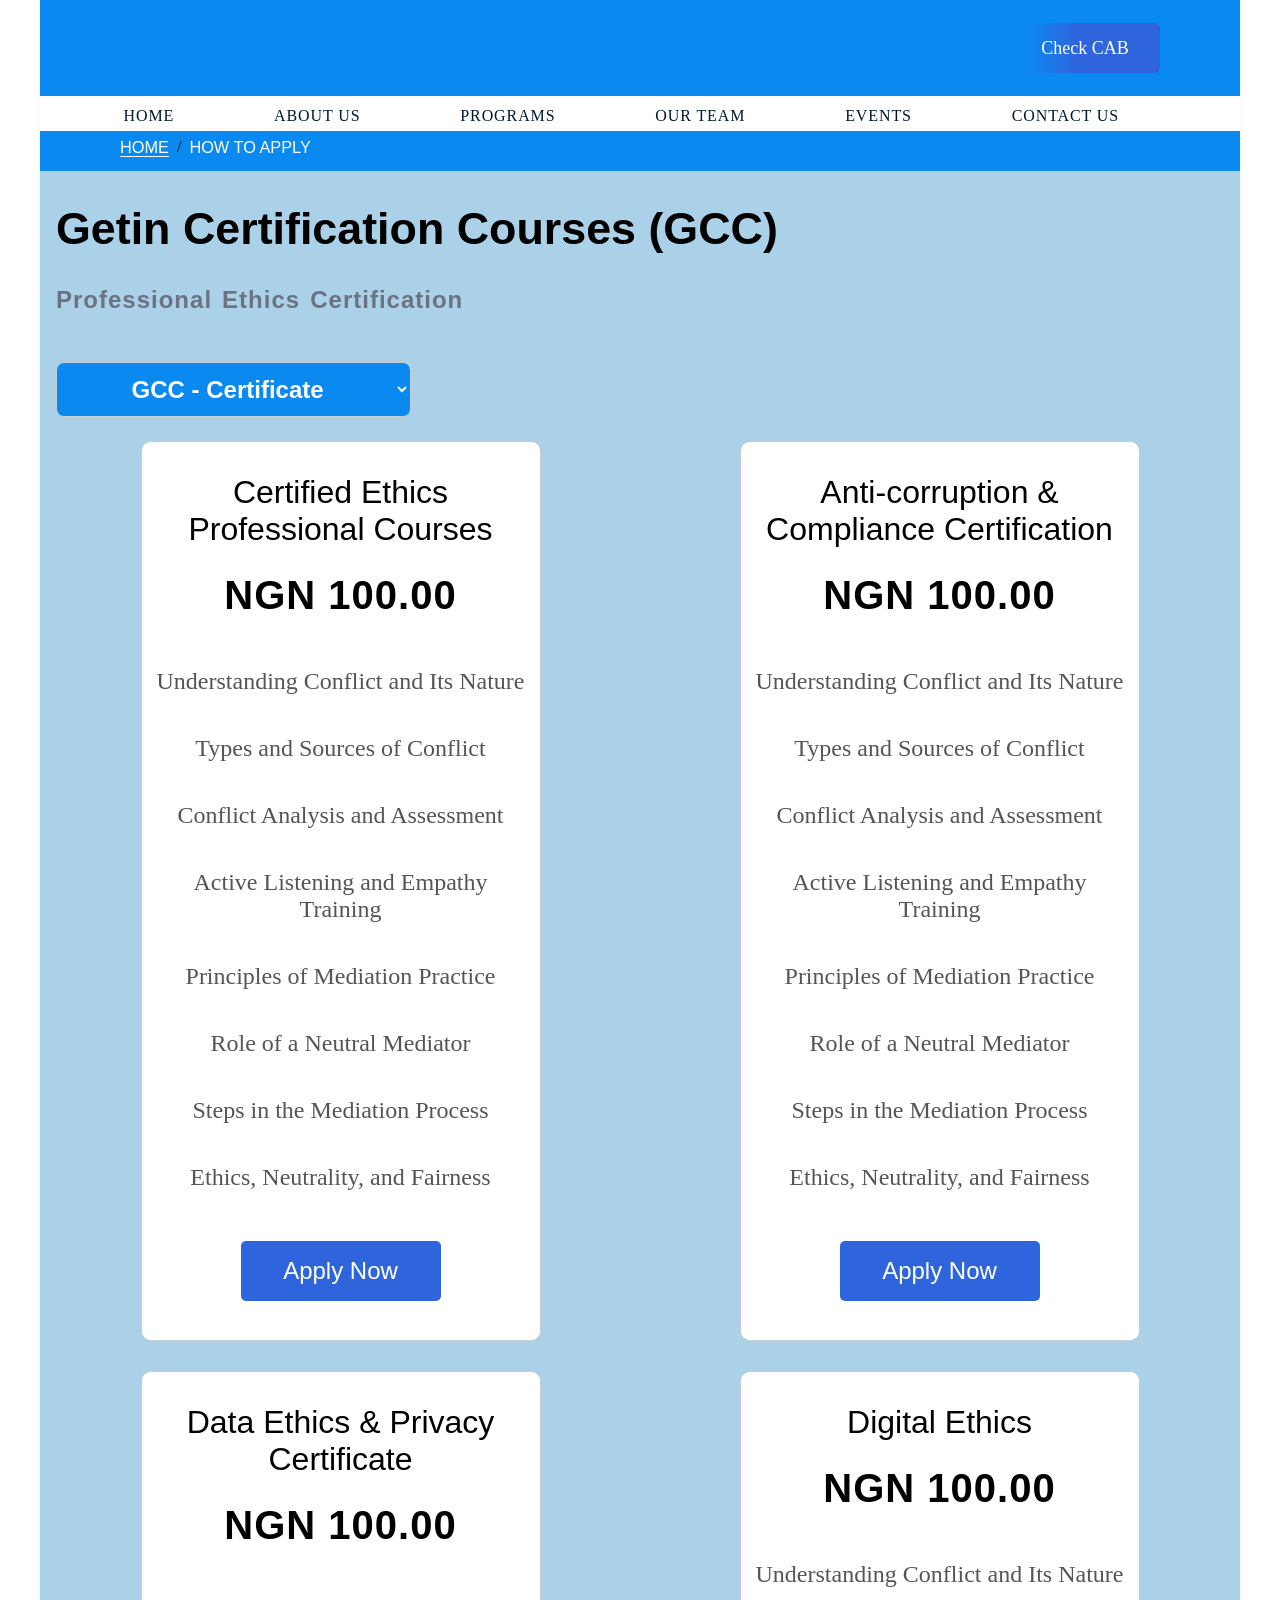
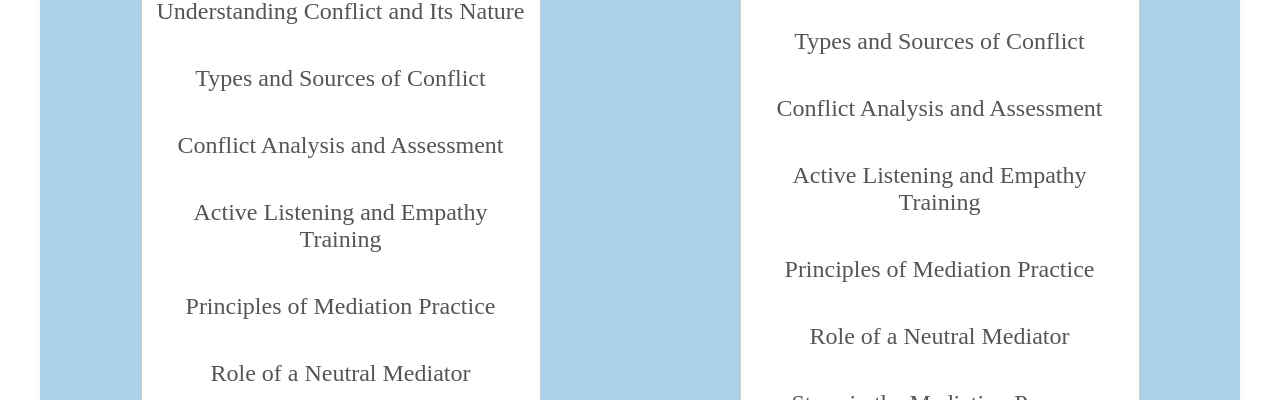
<file: howtoapply3.html>
<!DOCTYPE html>
<html lang="en">
<head>
    <meta charset="UTF-8">
    <meta name="viewport" content="width=device-width, initial-scale=1.0">
    <title>How to Apply</title>
</head>
 <link rel="stylesheet" href="style10.css">
 <link href="https://fonts.googleapis.com/css2?family=Playfair+Display:wght@600;700&display=swap" rel="stylesheet">
<body>
     <header class="about-page">
        <div class="top-bar">
            <div class="logo">
                <!-- Logo here -->
            </div>
            <div class="topbar-right">

                <!-- Desktop and tablet actions-->
                <div class="desktop-actions">
                    <a href="#" id="CAB">Check CAB</a>

                </div>

                <!-- Hamburger (Mobile only) -->
                <button class="hamburger" id="hamburger">
                    ☰
                </button>
            </div>
            
          <!-- Mobile menu -->
<nav class="mobile-menu" id="MobileMenu">
    <button class="close-menu" id="closeMenu">✕</button>

    <a href="about.html">About us</a>
    <a href="program.html">Programs </a>
    <a href="#">How to apply</a>
    <a href="team.html">Our Team</a> 
   <a href="event.html">Events</a>
    <a href="contactus.html">Contact us</a>
</nav>
        </div>

          <div class="link-box">
            <nav class="main-nav">
                <ul class="link">
                    <a href="index.html">Home</a>
                     <a href="about.html">About us</a>
                     <a href="program.html">Programs</a>
                <a href="team.html">Our Team</a>
                <a href="event.html">Events</a>
                <a href="contactus.html">Contact us</a>
                </ul>
            </nav>
        </div>

    <div class="howtoapply-bar">
    <ul class="howtoapply-droplink">
        <span id="home"><a href="index.html">Home</a></span>/
        <span id="howtoapply"><a href="#">How to Apply</a></span>
    </ul>
    </div> 
    
    <h1 id="GCC">Getin Certification Courses (GCC)</h1>
    <h5 id="Professional-Ethics-Certification">Professional Ethics Certification</h5>

    <div class="program-box">
        <select class="programs" id="program">
        <option disabled selected>GCC - Certificate</option>
        <option value="howtoapply.html">GEG - Ethics</option>
        <option value="howtoapply2.html" >GFS - Foundational</option>
    </select>
    </div>
    
    <div class="box-container">
         <div class="box">
            <h2 id="box-header">Certified Ethics Professional Courses </h2>
            <h3 id="amount">NGN 100.00</h3>

            <div class="highlights">
                 <p>Understanding Conflict and Its Nature</p>
                 <p>Types and Sources of Conflict</p>
                 <p>Conflict Analysis and Assessment</p>
                 <p>Active Listening and Empathy Training</p>
                 <p>Principles of Mediation Practice</p>
                 <p>Role of a Neutral Mediator</p>
                 <p>Steps in the Mediation Process</p>
                 <p>Ethics, Neutrality, and Fairness</p>
            </div>

            <a href="#" class="apply-btn">
                Apply Now
            </a>
         </div>

         <!-- Anti-corruption -->
         <div class="box">
            <h2 id="box-header">Anti-corruption & Compliance Certification </h2>
            <h3 id="amount">NGN 100.00</h3>

            <div class="highlights">
                 <p>Understanding Conflict and Its Nature</p>
                 <p>Types and Sources of Conflict</p>
                 <p>Conflict Analysis and Assessment</p>
                 <p>Active Listening and Empathy Training</p>
                 <p>Principles of Mediation Practice</p>
                 <p>Role of a Neutral Mediator</p>
                 <p>Steps in the Mediation Process</p>
                 <p>Ethics, Neutrality, and Fairness</p>
            </div>

            <a href="#" class="apply-btn">
                Apply Now
            </a>
         </div>

         <!-- Data Ethics -->
         <div class="box">
            <h2 id="box-header"> Data Ethics & Privacy Certificate </h2>
            <h3 id="amount">NGN 100.00</h3>

            <div class="highlights">
                 <p>Understanding Conflict and Its Nature</p>
                 <p>Types and Sources of Conflict</p>
                 <p>Conflict Analysis and Assessment</p>
                 <p>Active Listening and Empathy Training</p>
                 <p>Principles of Mediation Practice</p>
                 <p>Role of a Neutral Mediator</p>
                 <p>Steps in the Mediation Process</p>
                 <p>Ethics, Neutrality, and Fairness</p>
            </div>

            <a href="#" class="apply-btn">
                Apply Now
            </a>
         </div>

         <!-- Digital ETHICS -->
         <div class="box">
            <h2 id="box-header">Digital Ethics </h2>
            <h3 id="amount">NGN 100.00</h3>

            <div class="highlights">
                 <p>Understanding Conflict and Its Nature</p>
                 <p>Types and Sources of Conflict</p>
                 <p>Conflict Analysis and Assessment</p>
                 <p>Active Listening and Empathy Training</p>
                 <p>Principles of Mediation Practice</p>
                 <p>Role of a Neutral Mediator</p>
                 <p>Steps in the Mediation Process</p>
                 <p>Ethics, Neutrality, and Fairness</p>
            </div>

            <a href="#" class="apply-btn">
                Apply Now
            </a>
         </div>
    </div>

      <footer class="footer">
    <div class="footer-top">

        <!-- Logo row -->
            <div class="logo-footer">
                <!-- Logo here -->
            </div>

            <!-- second-row -->
            <div class="second-row">
                <div class="left-side">
                      <p id="footer-paragraph">
                Global Ethos International Institute (GETIN) is a youth-focused NGO 
                in   Akure, Nigeria, dedicated to mentoring young people
                and promoting  strong Character,  Attitude, and Behavior 
                (CAB) in all areas of life.
            </p>
                </div>
        
        <div class="right-side">
            <h2 id="Reach-Out">Reach Out To US</h2>

            <div class="mail">
                <img src="images/mail-16.png" alt="email" width="20">
                <span>benedict.agsarl@gmail.com</span>
            </div>

            <div id="telephone">
                <div class="phone-circle">
                    <img src="images/pngkey.com-cell-phone-icon-png-4491494.png" alt="phone" width="20">
                </div>
                <span>+234 708 507 8705</span>
            </div>
        </div>
        </div>

        <!-- Popular links -->
        <h2 id="Popular-links">Popular links</h2>

              <ul class="footer-links">
                <li><a href="index.html">HOME</a></li>
               <li><a href="about.html">ABOUT US</a></li> 
               <li><a href="#">PROGRAMS</a></li> 
                <li><a href="team.html">OUR TEAM</a></li>
                <li><a href="event.html">EVENTS</a></li>
                <li><a href="contactus.html">CONTACT US</a></li>
            </ul>

    </div>

    <!-- BOTTOM -->
    <hr>
    <p id="copy">&copy; 2026. All Rights Reserved | Privacy Policy</p>

</footer>
     
     </header>

    <script src="script10.js"></script>
</body>
</html>
</file>
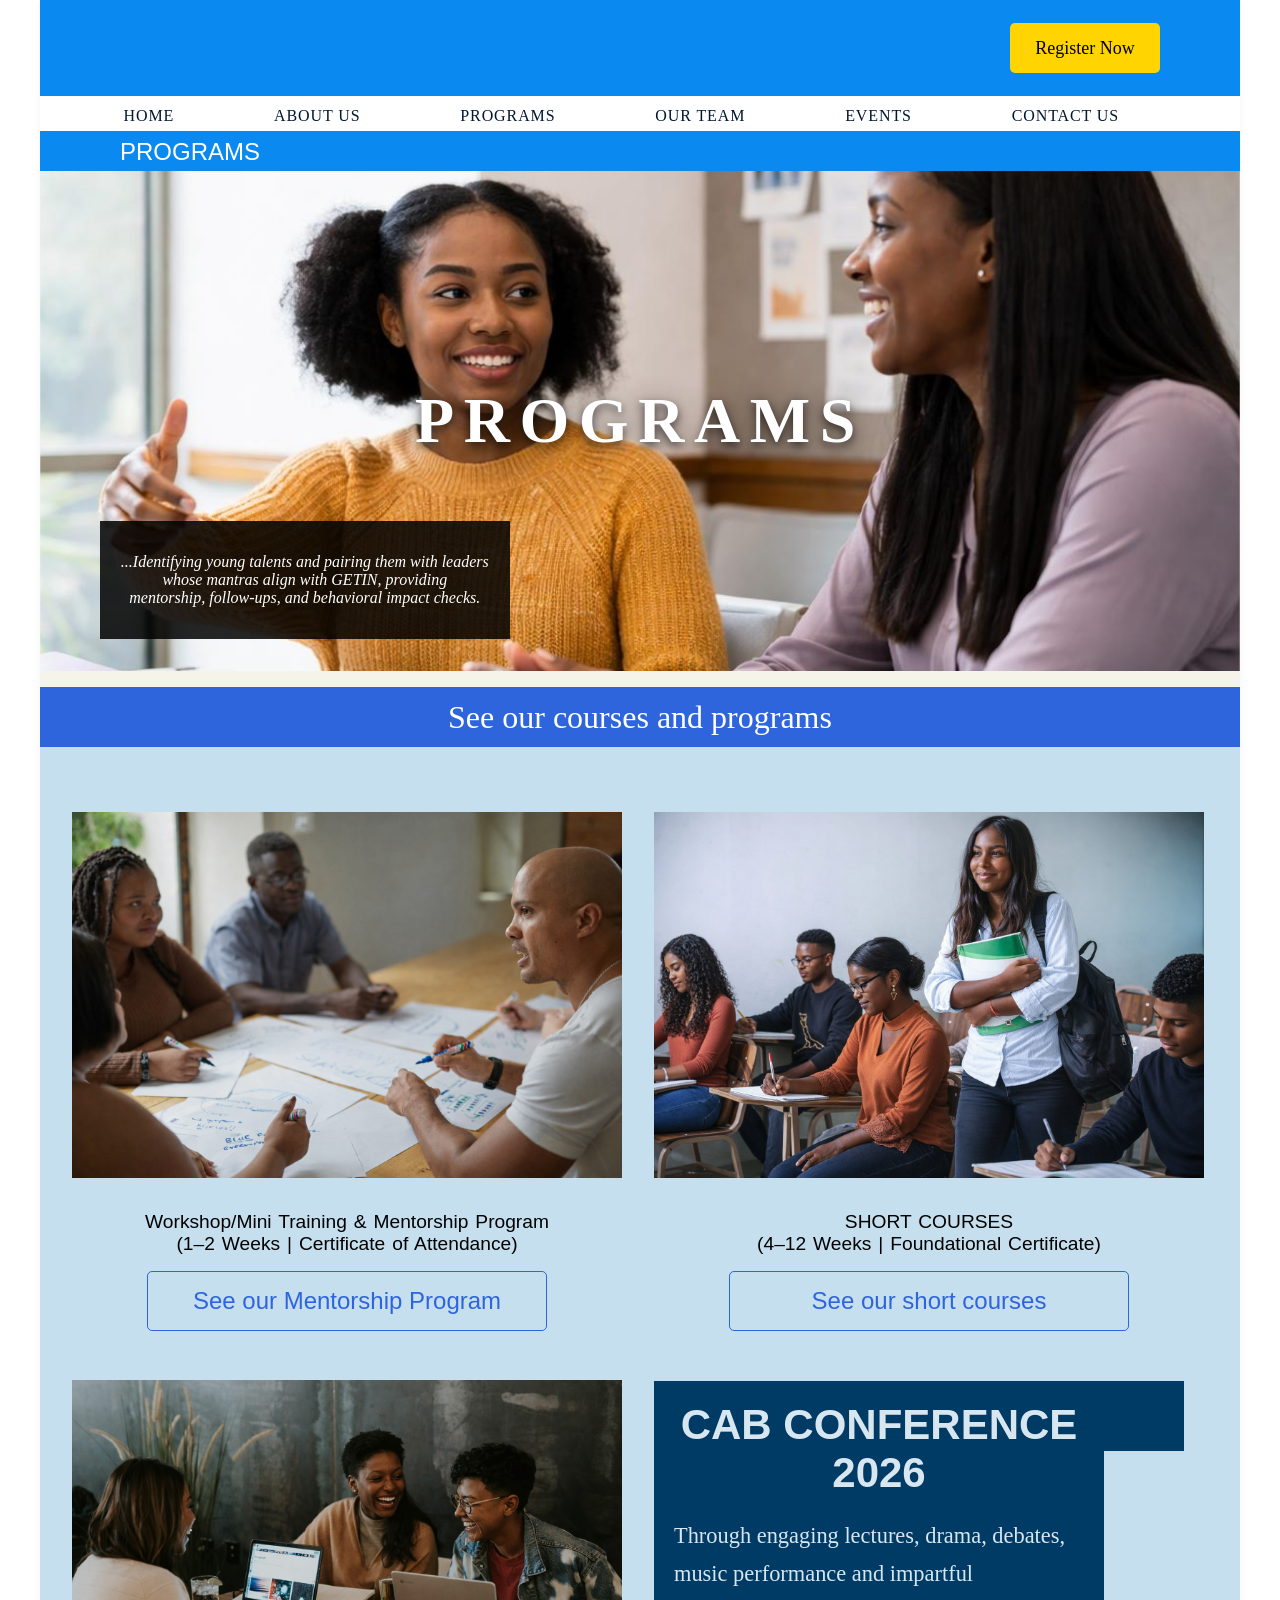
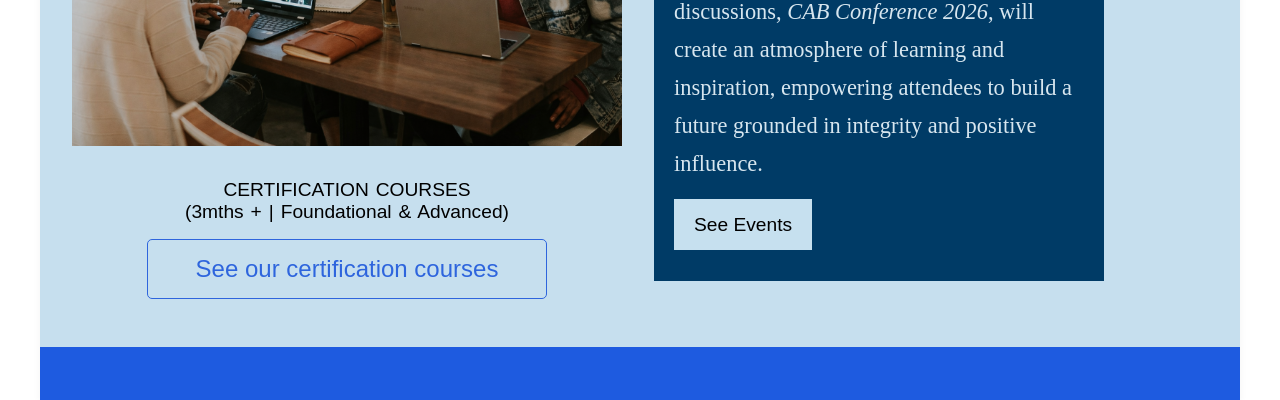
<file: program.html>
<!DOCTYPE html>
<html lang="en">
<head>
    <meta charset="UTF-8">
    <meta name="viewport" content="width=device-width, initial-scale=1.0">
    <title>Programs</title>
</head>
<link rel="stylesheet" href="style3.css">
<body>
     <header class="about-page">
        <div class="top-bar">
            <div class="logo">
                <!-- Logo here -->
            </div>
            <div class="topbar-right">

                <!-- Desktop and tablet actions-->
                <div class="desktop-actions">
                    <a href="#" id="CAB">Register Now</a>

                </div>

                <!-- Hamburger (Mobile only) -->
                <button class="hamburger" id="hamburger">
                    ☰
                </button>
            </div>

          <!-- Mobile menu -->
<nav class="mobile-menu" id="MobileMenu">
    <button class="close-menu" id="closeMenu">✕</button>

    <a href="about.html">About us</a>
    <a href="#">Programs </a>
    <a href="howtoapply.html">How to apply</a>
    <a href="team.html">Our Team</a> 
    <a href="event.html">Events</a>
    <a href="contactus.html">Contact us</a>
</nav>
        </div>

          <div class="link-box">
            <nav class="main-nav">
                <ul class="link">
                    <a href="index.html">Home</a>
                     <a href="about.html">About us</a>
                     <a href="#">Programs</a>
                <a href="team.html">Our Team</a>
                <a href="event.html">Events</a>
                <a href="contactus.html">Contact us</a>
                </ul>
            </nav>
        </div>

    <div class="programs-bar">
    <ul class="programs-droplink">
         <span id="home"><a href="index.html">Home </a></span>
         <span id="slash">/</span>
        <span id="Programs"><a href="#">Programs</a></span>
    </ul>
    </div> 
      <div class="image1-content-program fade-up">
              <div class="image1-program">
            <img src="images/ChatGPT Image Jan 14, 2026, 09_18_35 AM.png" id="img1-program" alt="smartworks"  >
        </div>
                <h2 id="Programs-header">Programs</h2>
        <div class="paragraph-box-programs fade-left">
            <p id="paragraph-programs">
                <i> ...Identifying young talents and pairing them with leaders <br> whose mantras align with GETIN, 
                    providing<br> mentorship, follow-ups, and behavioral impact checks. </i>
            </p>
        </div>
        </div>
             <div class="ourcourses-box fade-left">
                              <p id="our-courses">See our courses and programs</p>
             </div>

             <div class="programs-courses">
                  <div class="program1  fade-up">
                    <img src="images/ChatGPT Image Jan 15, 2026, 05_35_44 AM.png" id="Workshop-img" alt="smartworks"  >
                    <p id="program1-paragraph">Workshop/Mini Training & Mentorship Program <br> 
                        (1–2 Weeks | Certificate of Attendance)</p>

                        <a href="howtoapply.html" class="program-applylink">
                                  See our Mentorship Program
                        </a>
              
             </div>
                      <div class="program2  fade-up">
                    <img src="images/ChatGPT Image Jan 15, 2026, 10_09_44 AM.png" id="shortcourses-img" alt="smartworks"  >
                    <p id="program2-paragraph">SHORT COURSES<br> 
                        (4–12 Weeks | Foundational Certificate)</p>

                        <a href="howtoapply2.html" class="program-applylink">
                                  See our short courses
                        </a>
             </div>
 
             <div class="program3  fade-up">
                    <img src="images/ChatGPT Image Jan 15, 2026, 10_39_36 AM.png" id="CERTIFICATION-COURSES-img" alt="smartworks"  >
                    <p id="program3-paragraph">CERTIFICATION COURSES <br> 
                        (3mths + | Foundational & Advanced)</p>

                         <a href="howtoapply3.html" class="program-applylink">
                                  See our certification courses 
                        </a>
             </div>

             <div class="big-box"  fade-up">
                <div class="box-content">
                   <h1>CAB Conference 2026</h1>
                   <p>
                    Through engaging lectures, drama, debates, music performance and impartful discussions, <span id="Conference"><em>CAB Conference 2026</em></span>, will create an atmosphere of learning and inspiration,
                    empowering attendees to build a future grounded in integrity and positive influence. 
                   </p>
                     
                   <a href="#" class="btn">See Events</a>
                </div>
                    
             </div>
             </div>

              <footer class="footer">
    <div class="footer-top">

        <!-- Logo row -->
            <div class="logo-footer">
                <!-- Logo here -->
            </div>

            <!-- second-row -->
            <div class="second-row">
                <div class="left-side">
                      <p id="footer-paragraph">
                Global Ethos International Institute (GETIN) is a youth-focused NGO 
                in   Akure, Nigeria, dedicated to mentoring young people
                and promoting  strong Character,  Attitude, and Behavior 
                (CAB) in all areas of life.
            </p>
                </div>
        
        <div class="right-side">
            <h2 id="Reach-Out">Reach Out To US</h2>

            <div class="mail">
                <img src="images/mail-16.png" alt="email" width="20">
                <span>benedict.agsarl@gmail.com</span>
            </div>

            <div id="telephone">
                <div class="phone-circle">
                    <img src="images/pngkey.com-cell-phone-icon-png-4491494.png" alt="phone" width="20">
                </div>
                <span>+234 708 507 8705</span>
            </div>
        </div>
        </div>

        <!-- Popular links -->
        <h2 id="Popular-links">Popular links</h2>

              <ul class="footer-links">
                <li><a href="index.html">HOME</a></li>
               <li><a href="about.html">ABOUT US</a></li> 
               <li><a href="#">PROGRAMS</a></li> 
                <li><a href="team.html">OUR TEAM</a></li>
                <li><a href="event.html">EVENTS</a></li>
                <li><a href="contactus.html">CONTACT US</a></li>
            </ul>

    </div>

    <!-- BOTTOM -->
    <hr>
    <p id="copy">&copy; 2026. All Rights Reserved | Privacy Policy</p>

</footer>
</header>
    <script src="script3.js"></script>
</body>
</html>
</file>
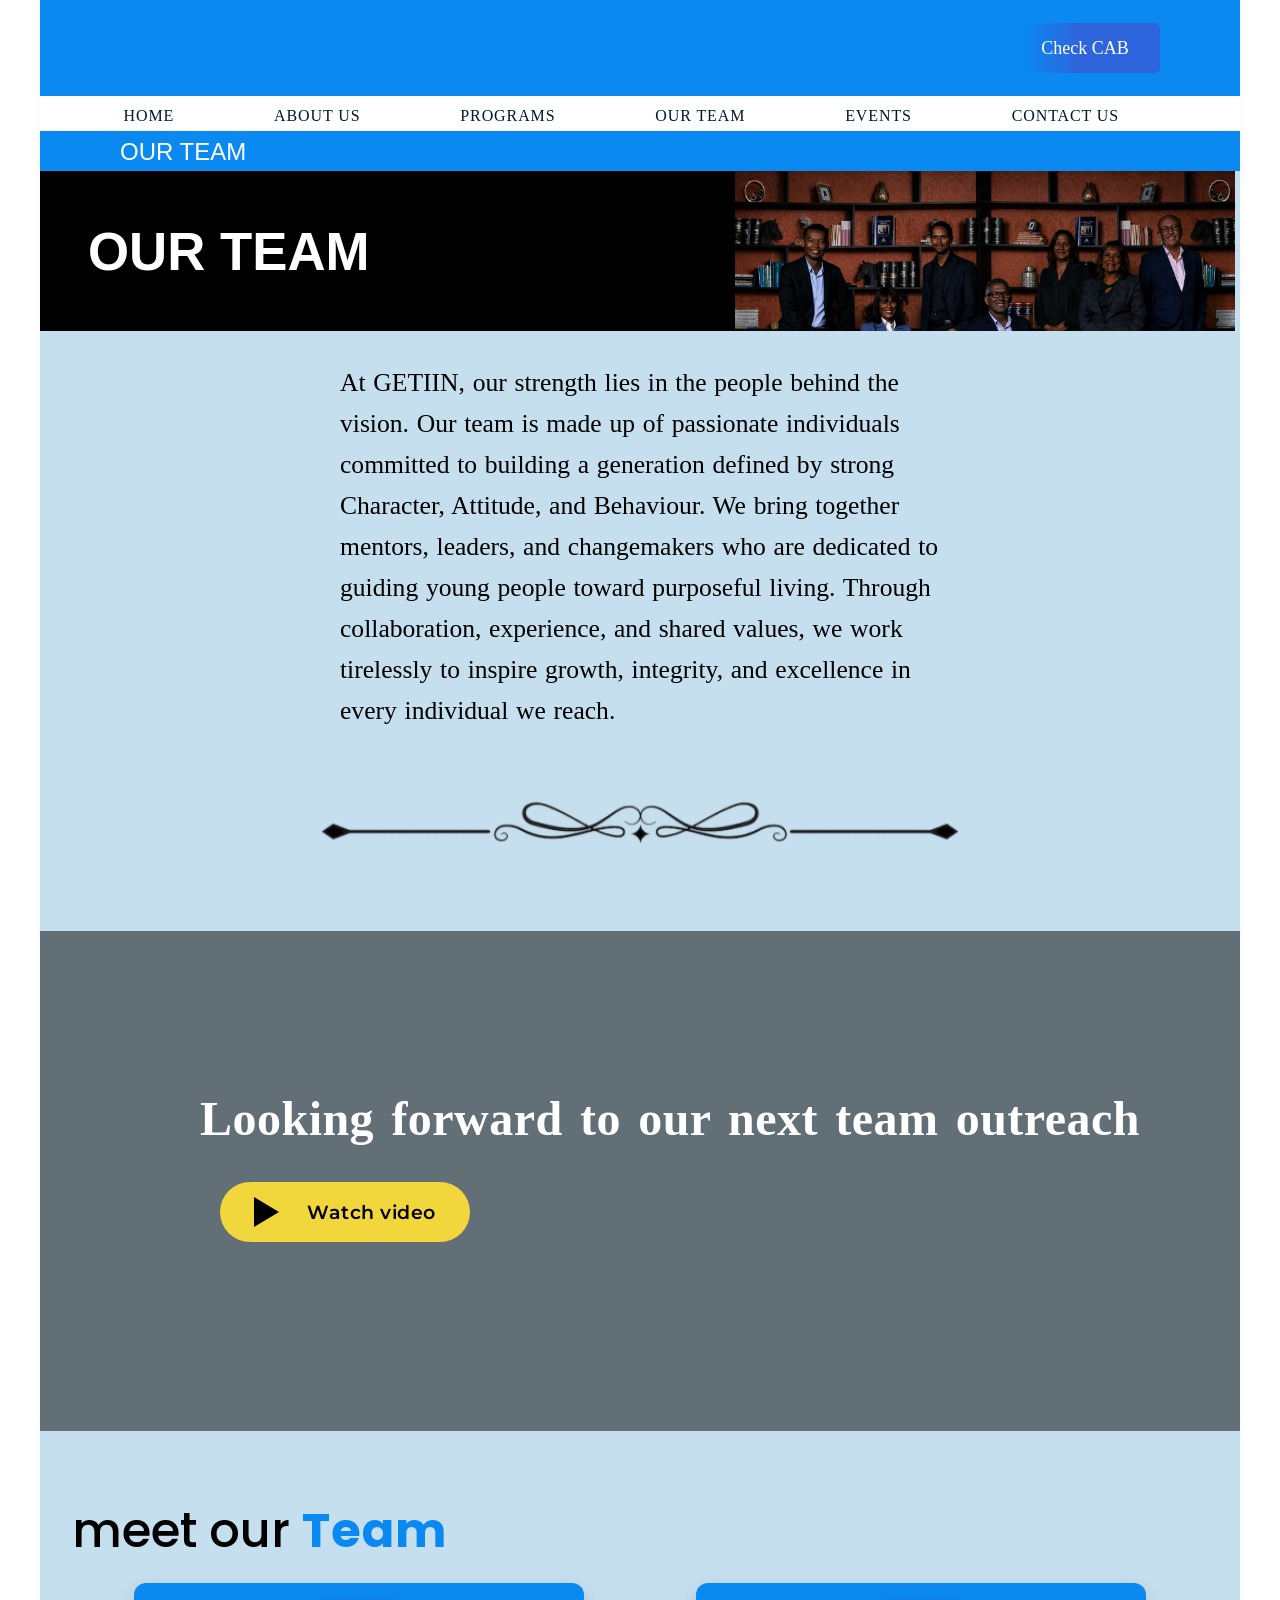
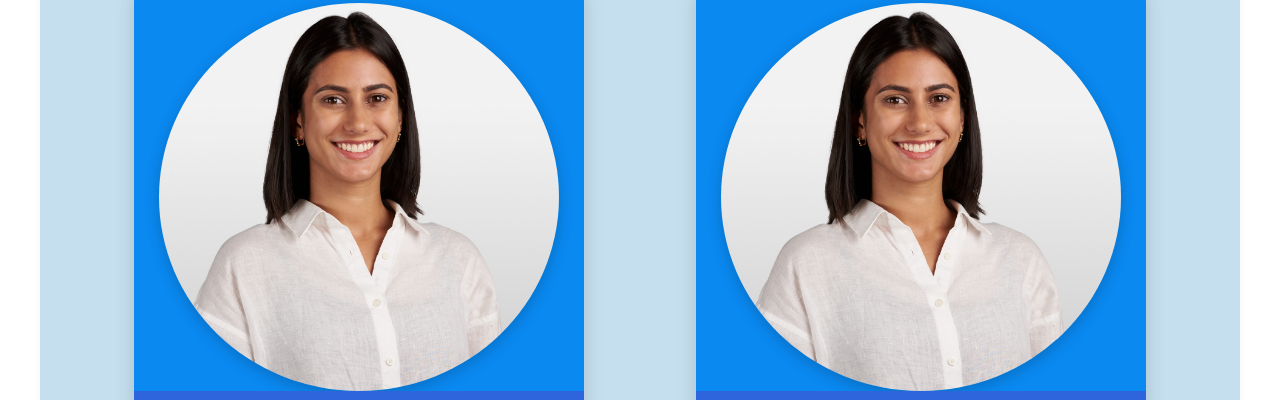
<file: team.html>
<!DOCTYPE html>
<html lang="en">
<head>
    <meta charset="UTF-8">
    <meta name="viewport" content="width=device-width, initial-scale=1.0">
    <title>Alumni</title>
     <link rel="stylesheet" href="style5.css">
     <link href="https://fonts.googleapis.com/css2?family=Montserrat:wght@400;500;600;700&display=swap" rel="stylesheet">
     <link href="https://fonts.googleapis.com/css2?family=Poppins:wght@400;600;700&display=swap" rel="stylesheet">
</head>
<body>
     <header class="about-page">
        <div class="top-bar">
            <div class="logo">
                <!-- Logo here -->
            </div>
            <div class="topbar-right">

                <!-- Desktop and tablet actions-->
                <div class="desktop-actions">
                    <a href="event.html" id="CAB">Check CAB</a>

                </div>

                <!-- Hamburger (Mobile only) -->
                <button class="hamburger" id="hamburger">
                    ☰
                </button>
            </div>
            
          <!-- Mobile menu -->
<nav class="mobile-menu" id="MobileMenu">
    <button class="close-menu" id="closeMenu">✕</button>

    <a href="about.html">About us</a>
    <a href="program.html">Programs </a>
    <a href="#">How to apply</a>
    <a href="team.html">Our Team</a> 
   <a href="event.html">Events</a>
    <a href="contactus.html">Contact us</a>
</nav>
        </div>

           <div class="link-box">
            <nav class="main-nav">
                <ul class="link">
                    <a href="index.html">Home</a>
                     <a href="about.html">About us</a>
                     <a href="program.html">Programs</a>
                <a href="#">Our Team</a>
                <a href="event.html">Events</a>
                <a href="contactus.html">Contact us</a>
                </ul>
            </nav>
        </div>

    <div class="about-bar">
    <ul class="about-droplink">
          <span id="home"><a href="index.html">Home </a></span>
         <span id="slash">/</span>
        <span id="team"><a href="#">Our Team</a></span>
    </ul>
    </div> 

    <div class="top-page">
    <div class="team-Box">
        <div class="ourteam-class">
            <h1>OUR TEAM</h1>
        </div>
        <div class="team-image"></div>
    </div>
     
     <p id="team-paragraph">
        At GETIIN, our strength lies in the people behind the vision. Our team is made up of passionate individuals committed to building a generation defined by strong Character, Attitude, and Behaviour.

        We bring together mentors, leaders, and changemakers who are dedicated to guiding young people toward purposeful living. Through collaboration, experience, and shared values, we work tirelessly to inspire growth, integrity, and excellence in every individual we reach.
     </p>

     <div class="flower">
        <img src="images/1000748730.png" alt="flower line">
     </div>
     </div>

     <div class="middle-down">
       <div class="launchbox">
             <p id="launchbox-paragraph">Looking forward to our next team outreach</p>
        <div class="video">
               <span class="playvideo"></span>
               <span class="watch-video">Watch video</span>
        </div>
       </div>

       <h2 class="meet-our">
        meet our <span class="team">Team</span></h2>

        <div class="GETIIN-team">
        <div class="row-1">
         <div class="box-1">
           <div class="circle-1">
               <img src="images/1000748597.jpg" alt="team member">
           </div>

           <div class="about-member1">
            <h3>meet Hon. Adegunroye</h3>
            <p>Chairman</p>
           </div>
         </div>

         <div class="box-2">
           <div class="circle-2">
               <img src="images/1000748597.jpg" alt="team member">
           </div>

           <div class="about-member2">
            <h3>meet Mrs. Akinpelu</h3>
            <p>Chairman</p>
           </div>
         </div>
         
        </div>

        <div class="flower2">
        <img src="images/1000748850.png" alt="flower line2">
     </div>

        <div class="row-2">
         <div class="box-3">
           <div class="circle-3">
               <img src="images/1000748597.jpg" alt="team member">
           </div>

           <div class="about-member3">
            <h3>meet Hon. Adegunroye</h3>
            <p>Chairman</p>
           </div>
         </div>

         <div class="box-4">
           <div class="circle-4">
               <img src="images/1000748597.jpg" alt="team member">
           </div>

           <div class="about-member4">
            <h3>meet Mrs. Akinpelu</h3>
            <p>Chairman</p>
           </div>
         </div>
         
        </div>
        </div>

        <div class="socials-content">
            <h3 id="socials-header">Follow us for more contents</h3>
            <div class="socials">
                       <a href="https://www.instagram.com/" target="_blank" rel="noopener">
                    <img src="images/ei_1780334293364-removebg-preview.png" alt="instagram" style="width: 30px; height: 30px;">
                </a>
                       <a href="https://twitter.com/" target="_blank" rel="noopener">
                    <img src="images/ei_1780334188803-removebg-preview (1).png" alt="twitter" style="width: 30px; height: 30px;">
                       <a href="https://www.youtube.com/" target="_blank" rel="noopener">
                    <img src="images/ei_1780333945567-removebg-preview.png" alt="youtube" style="width: 35px; height: 35px;"> 
                </a>
            </div>
        </div> 
     </div> 

        <footer class="footer">
    <div class="footer-top">

        <!-- Logo row -->
            <div class="logo-footer">
                <!-- Logo here -->
            </div>

            <!-- second-row -->
            <div class="second-row">
                <div class="left-side">
                      <p id="footer-paragraph">
                Global Ethos International Institute (GETIN) is a youth-focused NGO 
                in   Akure, Nigeria, dedicated to mentoring young people
                and promoting  strong Character,  Attitude, and Behavior 
                (CAB) in all areas of life.
            </p>
                </div>
        
        <div class="right-side">
            <h2 id="Reach-Out">Reach Out To US</h2>

            <div class="mail">
                <img src="images/mail-16.png" alt="email" width="20">
                <span>benedict.agsarl@gmail.com</span>
            </div>

            <div id="telephone">
                <div class="phone-circle">
                    <img src="images/pngkey.com-cell-phone-icon-png-4491494.png" alt="phone" width="20">
                </div>
                <span>+234 708 507 8705</span>
            </div>
        </div>
        </div>

        <!-- Popular links -->
        <h2 id="Popular-links">Popular links</h2>

              <ul class="footer-links">
                <li><a href="index.html">HOME</a></li>
               <li><a href="about.html">ABOUT US</a></li> 
               <li><a href="program.html">PROGRAMS</a></li> 
                <li><a href="#">OUR TEAM</a></li>
                <li><a href="event.html">EVENTS</a></li>
                <li><a href="contactus.html">CONTACT US</a></li>
            </ul>

    </div>

    <!-- BOTTOM -->
    <hr>
    <p id="copy">&copy; 2026. All Rights Reserved | Privacy Policy</p>

</footer>
    </header>
    <script src="script6.js"></script>
</body>
</html>
</file>
<file: style.css>
/* ================= RESET ================= */
* {
    padding: 0;
    margin: 0;
    box-sizing: border-box;
}

/* ================= LAYOUT ================= */
.main-page {
    width: 100%;
    max-width: 1200px;
    height: 2000px;
    margin: 0 auto;
    overflow: scroll;
    box-shadow: 0px 2px 8px rgba(0,0,0,0.05);
    background-color: #c6dfee;
}

.top-bar {
    width: 100%;
    max-width: 1200px;
    background-color: #0a89f1;
    padding: 1.5rem 5rem 1.5rem 1rem;
    color: #fff;
    height: 6rem;
    display: flex;
    justify-content: space-between;
    align-items: center;
}

.topbar-right {
    display: flex;
    align-items: center;
}

/* ================= DESKTOP ACTIONS ================= */
.desktop-actions {
    display: flex;
    gap: 1rem;
    align-items: center;
}

/* ================= CAB BUTTON ================= */
#CAB {
    height: 50px;
    width: 150px;
    display: flex;
    justify-content: center;
    align-items: center;
    text-decoration: none;
    cursor: pointer;
    color: #fff;
    background: linear-gradient(
        90deg,
        #0a89f1 0%,
        #0a89f1 10%,
        #2e65dd 45%,
        #2e65dd 100%
    );
    border-radius: 5px;
    font-size: large;
    transition: all 0.3s ease;
}

#CAB:hover,
#CAB:focus {
    outline: 2px solid #ffd400;
}

/* ================= register ================= */
#register {
    height: 50px;
    width: 150px;
    display: flex;
    justify-content: center;
    align-items: center;
    text-decoration: none;
    cursor: pointer;
    color:  #000;
    background: #ffd400;
    border-radius: 5px;
    font-size: large;
    transition: all 0.3s ease;
}

#register:hover {
    color: #000;
    background-color: #fff;
}

#register:focus {
     color: #000;
    background-color: #fff;
    outline: 2px solid #ffd400;
    outline-offset: 3px;
}

/* ================= HAMBURGER ================= */
.hamburger {
    display: none;
    font-size: 2rem;
    background: none;
    border: none;
    color: #fff;
    cursor: pointer;
}

/* ================= MOBILE SLIDE MENU ================= */
.mobile-menu {
    position: absolute;
    top: 0;
    right: 0;

    width: 30%;
    min-width: 260px;
    height: 100%;

    background-color: #2e65dd;
    padding: 2rem 1.5rem;

    display: none;
    flex-direction: column;
    gap: 1rem;

    transform: translateX(100%);
    transition: transform 0.35s ease-in-out;

    z-index: 1000;
}

/* slide in */
.mobile-menu.active {
    transform: translateX(0);
    display: flex;
}

/* menu links */
.mobile-menu a {
    color: #fff;
    text-decoration: none;
    font-size: 1.1rem;
}

.mobile-menu a:hover,
.mobile-menu a:focus {
    text-decoration: underline;
    text-decoration-color: #fff;
    text-underline-offset: 3.5px;
    color: #000;
}

/* close button */
.close-menu {
    align-self: flex-end;
    font-size: 1.8rem;
    background: none;
    border: none;
    color: #fff;
    cursor: pointer;
    margin-bottom: 1rem;
    padding-right: 5rem;
}

/* ================= LINK BAR ================= */
.link-box {
    background-color: #fff;
    width: 100%;
    height: 35px;
}

.link {
    display: flex;
    gap: 5.6rem;
    padding: 7px 5rem 0;
}

.link a {
    text-decoration: none;
    color: rgb(2, 23, 48);
    transition: 0.3s ease;
    font-family: Arial, sans-serif;
    text-transform: uppercase;
    letter-spacing: 0.9px;
    padding: 3.5px;
    border: none;
    border-radius: 7px;
     transition: all 0.3s ease;
}

.link a:hover,
.link a:focus {
    background-color: #0a89f1;
    color: #fff;
    transform: scale(1.1);
} 

/* ================= company name ================= */
.Mentorship-programme {
    width: 100%;
    max-width: 780px;
    height: 50px;
    background-color: black;
    border: none;
    margin-bottom: 1.5rem;

}

#Mentorship {
    font-family: 'Nunito', sans-serif;
  font-weight: 700;
  color: white;
  padding-top: 0.7rem;
  text-align: center;
}

/* ================= paragraph ================= */
#paragraph {
    text-align: center;
    line-height: 1.6;
    margin: 0 0.5rem;
}

 /* ================= image1 content  ================= */
.image1-content {
    position: relative;
}


/* ================= image 1 ================= */
.image1 {
         width: 100%;
    max-width: 1200px;
    height: 400px;
    overflow: hidden;
}

#img1 {
    width: 100%;
    height: 100%;
    object-fit: cover;
    display: block;
    padding-bottom: 1.5rem;
}
 
/* ================= GETIIN ================= */
#getiin {
      color: #2e65dd;
      font-family: Georgia, 'Times New Roman', Times, serif;
}

/* ================= fig1-3 ================= */
.fig1-3 {
    display: flex;
    flex-wrap: wrap;
    justify-content: center;
    gap: 3rem;
    margin-top: -1.2rem;
}

/* ================= Why-choose-us ================= */
#Why-choose-us {
    text-align: center;
    font-family: Arial, sans-serif;
    font-weight: normal;
    padding-top: 1rem;  
}

/* ================= fig1 ================= */
#fig1-img1 {
    width: 310px;
    height: 300px;
    object-fit: contain;
}

/* ================= caption-1 ================= */
#caption-1 {
    text-align: center;
    font-weight: normal;
    font-size: large;
    font-family: Georgia, 'Times New Roman', Times, serif;
        margin-top: -2rem;  
    margin-bottom: 0;
    font-size: 1.7rem;
     letter-spacing: 0.5px;
}

#img-paragraph {
    padding-top: 1.5rem;
    word-spacing: 1.4px;
    width: 290px;
    text-align: center;
    padding-bottom: 1.5rem;
    line-height: 1.6;
    font-size: 1.55rem;
}

/* ================= fig2 ================= */
#fig2-img2 {
    width: 310px;
    height: 300px;
    object-fit: contain;
}

#caption-2 {
      text-align: center;
    font-weight: normal;
    font-size: large;
    font-family: Georgia, 'Times New Roman', Times, serif;
    margin-top: -2rem;
        margin-bottom: 0;  
        font-size: 1.7rem;
         letter-spacing: 0.5px;
}

#img-paragraph2 {
        padding-top: 1.5rem;
    word-spacing: 1.4px;
    width: 290px;
    text-align: center;
    padding-bottom: 1.5rem;
    line-height: 1.6;
    font-size: 1.55rem;
}

/* ================= fig3 ================= */
#fig3-img3 {
     width: 310px;
    height: 300px;
    object-fit: contain;
}

#caption-3 {
        text-align: center;
    font-weight: normal;
    font-size: large;
    font-family: Georgia, 'Times New Roman', Times, serif;
    margin-top: -2.1rem;
        margin-bottom: 0;
        font-size: 1.7rem;
        letter-spacing: 0.5px;
}

#img-paragraph3 {
     padding-top: 1.5rem;
    word-spacing: 1.4px;
    width: 290px;
    text-align: center;
     padding-bottom: 1.5rem;
     line-height: 1.6;
     font-size: 1.55rem;
}

/* ================= fig1,2,3-content ================= */
.fig1-content,
.fig2-content,
.fig3-content {
    display: flex;
    flex-direction: column;
    align-items: center;
    height: 100%;
    width: 320px;
}

.events-space{
    background-color: #eee;
}

/* ================= event heading ================= */
#events {
    padding-top: 3.5rem;
    font-family: 'Gill Sans', 'Gill Sans MT', Calibri, 'Trebuchet MS', sans-serif;
    font-weight: normal;
    font-size: 2rem; 
}

/* ================= event imagecontent ================= */
.event-imagecontent {
    display: block;
    justify-content: center; 
    align-items: center;    
}

/* ================= events-paragraph ================= */
#events-paragraph {
     padding-top: 1rem;
     color: rgba(0, 0, 0, 0.7);
     font-size: 1.5rem;
}

/* ================= event-1 ================= */
.event-1 {
    display: flex;
    justify-content: center;
}

.event-img {
    width: 300px;
    height: 300px;
    object-fit: contain; 
    display: block;
}

#CAB-conferences {
    width: 300px;
    height: 200px;
    object-fit: cover;
    display: block;
    margin-top: 3rem;
}

#conferences-caption {
      font-weight: normal;
     font-family: Georgia, 'Times New Roman', Times, serif;
    min-height: 3rem;    
    display: flex;
    align-items: center;
    justify-content: center;
    font-size: 1.7rem;
    letter-spacing: 0.5px;
}

/* ================= event-2 ================= */
.event-2 {
    display: flex;
    justify-content: center;
}

/* ================= event-3 ================= */
.event-3 {
    display: flex;
    justify-content: center;
}

#Mentor-Mentee,
#Media-Engagement {
    font-weight: normal;
    font-family: Georgia, 'Times New Roman', Times, serif;
    min-height: 3rem;    
    display: flex;
    align-items: center;
    justify-content: center;
   font-size: 1.7rem;
    margin-top: -3rem;
}

#event1-paragraph,
#event2-paragraph,
#event3-paragraph {
    width: 300px;
    text-align: center;
    line-height: 1.2rem;
    font-size: 1.5rem;
    margin-top: 0.5rem;
    min-height: 6.5rem; 
    word-spacing: 0.05em;
    line-height: 1.5;
}

/* ================= see-more ================= */
.see-more-box {
    display: flex;
    justify-content: flex-end; 
    padding-right: 8rem;   
    margin-top: 3.5rem;
    margin-bottom: 3.5rem;

}

#see-more {
    text-decoration: none;
    height: 60px;
    width: 200px;
    display: flex;
    justify-content: center;
    align-items: center;
     color: #fff;
    background-color:  rgb(224, 36, 36);
    cursor: pointer;
    transition: 0.5s ease;
    font-weight: normal;
    font-family: Arial, sans-serif;
    font-size: 1.3rem;
      border-radius: 7px;
}

#see-more:hover,
#see-more:focus {
    color: #000;
    transform: scale(1.02);
}

 /* ================= About-CAB  ================= */
.About-CAB {
    display: flex;   
    justify-content: space-between;
    gap: 2rem;
    padding: 2rem 4rem;
    max-width: 1000px;
    background-color: #0a89f1;
    height: 250px;
      margin: 0 auto;
}

/* ================= AboutCAB-image ================= */
#AboutCAB-img {
    height: 100%;
    width: auto;
     max-height: 400px; 
    object-fit: contain;
     display: block;
}


/* ================= aboutCAB-header ================= */
#aboutCAB-header {
    color: aqua;
    font-size: 1.8rem;
    margin-bottom: 0.8rem;
    text-transform: uppercase; 
}

/* ================= aboutCAB-paragraph ================= */
.About-CAB p {
    line-height: 1.6;
    max-width: 500px;
    margin-bottom: 1.5rem;
    color: #fff;
}

#discover-cab {
    color: #000;
    background-color: aqua;
    height: 30px;
    width: 200px;
    display: flex;
    justify-content: center;
    align-items: center;
    cursor: pointer;
    transition: all 0.3s ease;
    font-weight: normal;
    font-family: 'Segoe UI', Tahoma, Geneva, Verdana, sans-serif;
    text-decoration: none;
      border-radius: 7px;
}

#discover-cab:hover,
#discover-cab:focus {
 background-color: #fff;
}

/* ================= Socials ================= */
#socials-header {
      padding-top: 3rem; 
      padding-bottom: 1rem;
      text-transform: uppercase;
      font-family: Arial, sans-serif;
      letter-spacing: 0.5px;
}

.socials {
    display: flex;
    gap: 1rem;
    padding-bottom: 2rem;
    align-items: center;
}

.socials a img{
    transition: transform 0.5s ease;
}

.socials a:hover img{
    transform: scale(1.3);
}

.footer-links a:hover  {
           color: #000;
}

/* ================= Reach Out header ================= */
#Reach-Out {
             font-weight: normal;
       font-family: Arial, sans-serif;
}

/* ================= Reach Out mail ================= */
.mail {
    font-size: 1.05rem;
    color: #fff;
    font-family: Arial, sans-serif
}

/* ================= Reach Out telephone ================= */
#telephone { 
    color: #fff;
    font-family: Arial, sans-serif
}

/* ================= phone ================= */
.phone-circle {
             width: 40px;
    height: 40px;
    border-radius: 50%;
    background: #fff;
    border: none;
    display: flex;
    align-items: center;
    justify-content: center;
}

footer hr {
    border: none;           
    height: 1px;               
    background-color: rgba(255, 255, 255, 0.4);
}

/* ================= copy ================= */
#copy {
    padding-top: 2rem;
    text-align: center;
    font-family: Arial, sans-serif;
}

/* ================= RESPONSIVE RULES ================= */

/* Desktop & Tablet */
@media (min-width: 700px) {

    /* Mentorship title on image */
    .Mentorship-programme {
        position: absolute;
        top: 25%;
        left: 3%;
        background-color: #fff;
        padding: 0.7rem 1.2rem;
        width: auto;
        height: auto;
    }

    #Mentorship {
        padding: 0;
        font-size: 1.9rem;
        text-align: left;
        color: #000;
    }

    /* paragraph-box */
    .paragraph-box {
        position: absolute;
        top: 41%;
        left: 3%;
        max-width: 480px;
        width: 100%;
        background-color: rgba(0, 0, 0, 0.85);
    }

    /* Paragraph */
        #paragraph {
        color: #fff;
        padding: 1rem;
        font-size: 1.2rem;
        line-height: 1.5;
    }

    /* Why-choose-us */
    #Why-choose-us {
        font-size: 3.5rem;
    }

    /* learn-more */
    .learn-more {
        font-size: 1.2rem;
         height: 40px;
         width: 180px;
    }

      /* event header */
    #events {
    padding-left: 3rem;
    }

    /* event paragraph */
    #events-paragraph {
     padding-left: 3rem;
    }

    /* see-more */
    #see-more {
          font-size: 1.2rem;
         height: 40px;
         width: 180px;
    }

  /* socials-content */
    .socials-content {
    padding-left: 6rem;
}
}

/* Tablet & Mobile */
@media (max-width: 1024px) {

    /* hide desktop-actions */
    .desktop-actions {
        display: none;
    }

    /* show hamburger */
    .hamburger {
        display: block;
    }

    /* hide link bar */
    .link-box {
        display: none;
    }

    /* why choose us */
    #Why-choose-us {
        padding-top: 1rem;
    }

    /* fig1-3 */
    .fig1-3 {
        margin-top: -1.5rem;
        gap: 1rem;
    }

    /* discover-cab */  
    #discover-cab {
        margin-left: 1.4rem;
        width: 90%;       
        height: 45px;   
        font-size: 1.2rem;  
        font-weight: normal;
       font-family: Arial, sans-serif;
    }

     /* social content */
    .socials-content {
        padding-left: 2rem;
    }

       /* hr */
     hr {
        display: none;
    }
}
    
/* ================= (TABLET ONLY) ================= */
@media (max-width: 1024px) {
    /* About-CAB */
    .About-CAB {
        display: flex;
        flex-direction: row;
        justify-content: space-between;
        align-items: center;
        padding: 1rem 0 1rem;
        padding-right: 0.55rem;
    }

     /* aboutCab-image */
      .aboutCab-image{
       flex:1;
      }

      /* fade-left */
      .fade-left{
       flex:1;
      }

}

/* ================= (MOBILE ONLY) ================= */
@media (max-width: 800px) {
          /* About-CAB */ 
    .About-CAB {
        flex-direction: column;      
        height: auto;                 
        padding: 1.4rem 1.4rem;
        justify-content: center;
        align-items: center;
    }

    /* AboutCAB-img */ 
    #AboutCAB-img {
        width: 100%;
        max-width: 420px;
        height: auto;
      display: block;
    }

     /* aboutCAB-header */     
    #aboutCAB-header {
        font-size: 2rem;
        margin-bottom: 1rem;
        text-align: center;
    }

    /* About-CAB p */  
    .About-CAB p {
        margin-bottom: 1.5rem;
        line-height: 1.6;
        padding-left: 1.3rem;
    }
}

/* ================= (MOBILE ONLY) ================= */
@media (max-width: 767px) {
     /* paragraph */
    #paragraph {
        font-size: 1.5rem;
    }

     /* Why-choose-us */
    #Why-choose-us{
        font-size: 2rem;
        margin-top: 2rem;
        margin-bottom: 2rem;
    }

     /* figcaption */
    .figcaption{
        color: red;
    }

    /* events */
    #events{
        font-family: Arial, sans-serif;
        font-weight: 400;
        font-size: 3rem;
    }

     /* events & events-paragraph */
    #events,
    #events-paragraph {
        padding-left: 1rem;
    }

     /* discovercab-p */
    #discovercab-p {
       font-size: 1.3rem;
       font-family: Arial, sans-serif;
       word-spacing: 0.1em;
    }

    /* footer */
.footer {
     color: #fff;
     background-color: #1e5be0;
     font-family: Arial, sans-serif;
     height: 950px;
}

/* second-row */
.second-row {
    display: flex;
    flex-direction: column;
}

/* footer-paragraph */
#footer-paragraph {
    font-size: 24px;
    letter-spacing: 0.5px;
    line-height: 2.5rem;
     word-spacing: 0.1em;
     padding: 10rem 40px 20px;
}

/*  Reach Out header */
#Reach-Out {
             font-weight: normal;
       font-family: Arial, sans-serif;
       padding-left: 40px;
       margin-top: 2rem;
       text-transform: uppercase;
}

/* Reach Out mail  */
.mail {
    display: flex;
    font-size: 1.2rem;
    align-items: center;
    gap: 0.5rem; 
    color: #fff;
    font-family: Arial, sans-serif;
    padding-left: 40px;
    margin-top: 1rem; 
}

/*  Reach Out telephone  */
#telephone {
     display: flex;
    align-items: center;
    gap: 0.5rem; 
    color: #fff;
    font-family: Arial, sans-serif;
    padding-left: 40px;
    margin-top: 1rem; 
    font-size: 1.2rem;
}

/*  phone  */
.phone-circle {
             width: 40px;
    height: 40px;
    border-radius: 50%;
    background: #fff;
    border: none;
    display: flex;
    align-items: center;
    justify-content: center;
}

/* Popular-links */
#Popular-links {
     font-size: 2rem;
     font-family: Arial, sans-serif;
     padding: 40px 0px 20px 50px;
}

/* footer-links */
.footer-links {
    font-family: Arial, sans-serif;
    font-weight: normal;
    display: flex;
    flex-direction: row;
    padding: 0px 40px 10px;
    gap: 1.5rem;
    flex-wrap: wrap;
}

.footer-links li {
    list-style: none;
}

.footer-links a {
     text-decoration: none;
    color: #fff;
    transition: 0.3s ease;
    text-transform: uppercase;
    letter-spacing: 0.9px;
    padding: 3.5px;
    transition: all 0.3s ease;
    border-radius: 7px;
    display: inline-block;
}

footer hr {
    border: none;           
    height: 1px;               
    background-color: rgba(255, 255, 255, 0.4);
}
}

/* ================= (DESKTOP ONLY) ================= */
@media (min-width: 768px) {
    /* figcaption */
    #caption-1,
    #caption-2,
    #caption-3 {
      font-size: 2rem;
      padding-top: 1rem;
      font-family: 'Franklin Gothic Medium', 'Arial Narrow', Arial, sans-serif;
      font-weight: normal;
    }

    /* events */
    #events {
        font-size: 2rem;
      font-family: 'Times New Roman', Times, serif;
    }

    /* events-paragraph */
    #events-paragraph {
        font-family: Cambria, Cochin, Georgia, Times, 'Times New Roman', serif;
        font-weight: normal;
         font-size: 1.4rem;
    }

    /* events-caption */    
    #conferences-caption,
    #Mentor-Mentee,
    #Media-Engagement {
      font-size: 1.36rem;
      font-family: 'Franklin Gothic Medium', 'Arial Narrow', Arial, sans-serif;
      font-weight: normal;
    }
    
    #discovercab-p {
        font-family: Verdana, Geneva, Tahoma, sans-serif;
    }
}

/* ================= events-content FOR DESKTOP/TABLET ================= */
@media (min-width: 700px) {

    /* event-imagecontent */
       .event-imagecontent {
        display: flex;
        overflow-x: auto;
        gap: 5rem;
        justify-content: flex-start;
       }

       /* event-1 */
       .event-1 {
        padding-left: 2rem;
       }
}

/* ================= TABLET & MOBILE ================= */
@media (min-width: 656px) {
     /* fig1-3 */
    .fig1-3 {
        display: flex;
        flex-direction: row;
        overflow-x: auto;
        gap: 5rem;
        flex-wrap: nowrap;
        justify-content: flex-start;
    }

    /* fig1-content */
    .fig1-content {
        padding-left: 2rem;
    }
}

/* ================= TABLET & DESKTOP ================= */
@media (min-width: 780px) {
    /* WhyChooseUs-content */
      .WhyChooseUs-content {
        margin-bottom: 4rem;
      }

      .fig1-3 {
        display: flex;
        justify-content: center;
        align-items: center;
        overflow-x: hidden;
      }
    
    /* fig-img */
    #fig1-img1,
    #fig2-img2,
    #fig3-img3 {
        width: 1020px;
        height: 700px;
        margin-top: 1.5rem;
    }

    /* caption */
    #caption-1,
    #caption-2,
    #caption-3 {
        font-size: 3rem;
        padding-top: 2.5rem;
    }

    /* img-paragraph */
    #img-paragraph,
    #img-paragraph2,
    #img-paragraph3 {
        width: 900px;
        text-align: left;
        font-size: 1.5rem;
        word-spacing: 0.05em;
        line-height: 1.6;
        margin: 0 auto;
        max-width: 700px;
        padding-bottom: 2.5rem;
        padding-top: 2rem;
    }
}

/* ================= TABLET ONLY ================= */
@media (min-width: 780px) and (max-width: 1024px) {
     /* slide-indicator */
     .slide-indicator {
        display: flex;
        align-items: center;
        margin-top: 1rem;
        gap: 8px;
        justify-content: center;
    }

     /* slide-count */
      .slide-count {
       position: relative;
       font-size: 1.4rem;
       font-weight: 800;
       display: flex;   
       align-items: center;
       width: 100%;
       max-width: 650px;
    }

    /* slide-count */
      .slide-count::after {
        content: "";
        display: inline-block;       
        height: 4px;          
        background-color: black;
        margin-left: 12px;     
        vertical-align: middle;
         flex: 1;
     }

     /* arrows container */
     .arrows{
     display:flex;
     gap: 8px;
    }

    /* arrows container */
    .arrow:disabled {
    opacity: 0.4;
    cursor: not-allowed;
    transform: none;
}

       /* arrow circles */
      .arrow{
        width:45px;
        height:45px;
        border-radius:50%;
        border:1px solid #000;
        background:white;
        font-size:1.5rem;
        cursor:pointer;
        display:flex;
        align-items:center;
        justify-content:center;
        transition:all 0.3s ease;
      }

     /* hover effect */
     .arrow:hover{
      background:#000;
      transform:scale(1.1);
      color: #fff;
    }

    /* see-more */
    #see-more {
    text-decoration: none;
    height: 60px;
    width: 200px;
    display: flex;
    justify-content: center;
    align-items: center;
     color: #fff;
    background-color:  rgb(224, 36, 36);
    cursor: pointer;
    transition: 0.5s ease;
    font-weight: normal;
    font-family: Arial, sans-serif;
    font-size: 1.3rem;
      border-radius: 7px;
}

/*  About-CAB  */
    .About-CAB{
        height: 300px;
    }

    /*  AboutCAB-image  */
    #AboutCAB-img {
     max-height: 300px; 
}

      /* discovercab-p */
    #discovercab-p {
       font-size: 1.3rem;
       font-family: Arial, sans-serif;
       word-spacing: 0.1em;
    }

    /* footer */
.footer {
     color: #fff;
     background-color: #1e5be0;
     font-family: Arial, sans-serif;
     height: 700px;
}

/* second-row */
.second-row {
    display: flex;
    flex-direction: column;
}

/* footer-paragraph */
#footer-paragraph {
    font-size: 24px;
    letter-spacing: 0.5px;
    line-height: 2.5rem;
     word-spacing: 0.1em;
     padding: 10rem 40px 20px;
}

/*  Reach Out header */
#Reach-Out {
             font-weight: normal;
       font-family: Arial, sans-serif;
       padding-left: 40px;
       margin-top: 2rem;
       text-transform: uppercase;
}

/* Reach Out mail  */
.mail {
    display: flex;
    font-size: 1.2rem;
    align-items: center;
    gap: 0.5rem; 
    color: #fff;
    font-family: Arial, sans-serif;
    padding-left: 40px;
    margin-top: 1rem; 
}

/*  Reach Out telephone  */
#telephone {
     display: flex;
    align-items: center;
    gap: 0.5rem; 
    color: #fff;
    font-family: Arial, sans-serif;
    padding-left: 40px;
    margin-top: 1rem; 
    font-size: 1.2rem;
}

/*  phone  */
.phone-circle {
             width: 40px;
    height: 40px;
    border-radius: 50%;
    background: #fff;
    border: none;
    display: flex;
    align-items: center;
    justify-content: center;
}

/* Popular-links */
#Popular-links {
     font-size: 2rem;
     font-family: Arial, sans-serif;
     padding: 40px 0px 20px 50px;
}

/* footer-links */
.footer-links {
    font-family: Arial, sans-serif;
    font-weight: normal;
    display: flex;
    flex-direction: row;
    padding: 0px 40px 10px;
    gap: 1.5rem;
    flex-wrap: wrap;
}

.footer-links li {
    list-style: none;
}

.footer-links a {
     text-decoration: none;
    color: #fff;
    transition: 0.3s ease;
    text-transform: uppercase;
    letter-spacing: 0.9px;
    padding: 3.5px;
    transition: all 0.3s ease;
    border-radius: 7px;
    display: inline-block;
}

footer hr {
    border: none;           
    height: 1px;               
    background-color: rgba(255, 255, 255, 0.4);
}

}

/* ================= DESKTOP ONLY ================= */
@media (min-width: 1025px){
        /* Why-choose-us */
    #Why-choose-us {
        margin-top: 1rem;
        margin-bottom: 1.5rem;
    }

     /* slide-indicator */
     .slide-indicator {
        display: flex;
        align-items: center;
        margin-top: 1rem;
        gap: 8px;
        justify-content: center;
    }

     /* slide-count */
      .slide-count {
       position: relative;
       font-size: 1.4rem;
       font-weight: 800;
       display: flex;   
       align-items: center;
       width: 900px;
    }

    /* slide-count */
      .slide-count::after {
        content: "";
        display: inline-block;       
        height: 4px;          
        background-color: black;
        margin-left: 12px;     
        vertical-align: middle;
         flex: 1;
     }

     /* arrows container */
     .arrows{
     display:flex;
     gap: 8px;
    }

    /* arrows container */
    .arrow:disabled {
    opacity: 0.4;
    cursor: not-allowed;
    transform: none;
}

       /* arrow circles */
      .arrow{
        width:45px;
        height:45px;
        border-radius:50%;
        border:1px solid #000;
        background:white;
        font-size:1.5rem;
        cursor:pointer;
        display:flex;
        align-items:center;
        justify-content:center;
        transition:all 0.3s ease;
      }

     /* hover effect */
     .arrow:hover{
      background:#000;
      transform:scale(1.1);
      color: #fff;
    }

    /* events */
    #events {
        margin-top: 2.5rem;
        font-size: 3rem;
    }

    /* events-paragraph */
    #events-paragraph {
        font-size: 2rem;
    }

    /* About-CAB */
    .About-CAB{
        width: 100%;
        max-width: 1400px;
        height: 320px;
    }

    /*  AboutCAB-image  */
#AboutCAB-img {
    width: 500px;
    height: 250px;
}

/*  aboutCAB-header  */
#aboutCAB-header{
    font-size: 3rem;
}

/*  discovercab-pr  */
#discovercab-p{
    font-size: 1.2rem;
}

#discover-cab{
    width: 300px;
    height: 50px;
    font-size: 1.2rem;
}

    /* footer */
.footer {
     color: #fff;
     background-color: #1e5be0;
     font-family: Arial, sans-serif;
     height: 650px;
}

/* second-row */
.second-row {
    display: flex;
    flex-direction: row;
    padding: 200px 90px 30px 50px;
    justify-content: space-between;
    align-items: flex-start;
    gap: 5rem;
}

/* left-side, right-side */
.left-side {
     width: 50%;
}

/* footer-paragraph */
#footer-paragraph {
    font-size: 24px;
    letter-spacing: 0.5px;
    line-height: 2.5rem;
     word-spacing: 0.1em;
}

/*  Reach Out header */
#Reach-Out {
             font-weight: normal;
       font-family: Arial, sans-serif;
       padding: 1.5rem 1.5rem;
}

/* Reach Out mail  */
.mail {
    display: flex;
    font-size: 1.05rem;
    align-items: center;
    gap: 0.5rem; 
    color: #fff;
    font-family: Arial, sans-serif;
    padding-left: 1.5rem;
    margin-top: 0.5rem; 
}

/*  Reach Out telephone  */
#telephone {
     display: flex;
    align-items: center;
    gap: 0.5rem; 
    color: #fff;
    font-family: Arial, sans-serif;
    padding-left: 1.2rem;
    margin-top: 1rem; 
}

/*  phone  */
.phone-circle {
             width: 40px;
    height: 40px;
    border-radius: 50%;
    background: #fff;
    border: none;
    display: flex;
    align-items: center;
    justify-content: center;
}

/* Popular-links */
#Popular-links {
     font-size: 2rem;
     font-family: Arial, sans-serif;
     padding: 50px 0px 20px 50px;
}

/* footer-links */
.footer-links {
    font-family: Arial, sans-serif;
    font-weight: normal;
    display: flex;
    flex-direction: row;
    padding: 0px 40px 0;
    gap: 2rem;
}

.footer-links li {
    list-style: none;
}

.footer-links a {
     text-decoration: none;
    color: #fff;
    transition: 0.3s ease;
    text-transform: uppercase;
    letter-spacing: 0.9px;
    padding: 3.5px;
    transition: all 0.3s ease;
    border-radius: 7px;
    display: inline-block;
}

footer hr {
    border: none;           
    height: 1px;               
    background-color: rgba(255, 255, 255, 0.4);
}
}

/* ================= TABLET & MOBILE ================= */
@media (max-width: 779px) {
      /* fig-content */
    .fig1-content,
    .fig2-content,
    .fig3-content {
        display: flex !important;
    }

    /* hover effect */
.slide-indicator {
    display: none;
}
}

/* ================= MOBILE ================= */
@media (min-width: 500px) and (max-width: 700px) {
    /* footer */
    .footer{
        height: 800px;
    }
}

/* ================= MOBILE ================= */
@media (max-width: 400px) {
        /* socials-header */
    #socials-header{
        width: 70%;
    }
    /* footer */
    .footer{
        height: 1000px;
    }
}
</file>
<file: style2.css>
/* ================= RESET ================= */
* {
    padding: 0;
    margin: 0;
    box-sizing: border-box;
}

/* ================= LAYOUT ================= */
.about-page {
    width: 100%;
    max-width: 1200px;
    height: 2000px;
    margin: 0 auto;
    overflow: scroll;
    box-shadow: 0px 2px 8px rgba(0,0,0,0.05);
    background-color: #f5f4ea;
}

.top-bar {
    width: 100%;
    max-width: 1200px;
    background-color: #0a89f1;
    padding: 1.5rem 5rem 1.5rem 1rem;
    color: #fff;
    height: 6rem;
    display: flex;
    justify-content: space-between;
    align-items: center;
}

.topbar-right {
    display: flex;
    align-items: center;
}

/* ================= DESKTOP ACTIONS ================= */
.desktop-actions {
    display: flex;
    gap: 1rem;
    align-items: center;
}

/* ================= CAB BUTTON ================= */
#CAB {
    height: 50px;
    width: 150px;
    display: flex;
    justify-content: center;
    align-items: center;
    text-decoration: none;
    cursor: pointer;
    color: #fff;
    background: linear-gradient(
        90deg,
        #0a89f1 0%,
        #0a89f1 10%,
        #2e65dd 45%,
        #2e65dd 100%
    );
    border-radius: 5px;
    font-size: large;
    transition: all 0.3s ease;
}

#CAB:hover,
#CAB:focus {
    outline: 2px solid #ffd400;
}

/* ================= HAMBURGER ================= */
.hamburger {
    display: none;
    font-size: 2rem;
    background: none;
    border: none;
    color: #fff;
    cursor: pointer;
}

/* ================= MOBILE SLIDE MENU ================= */
.mobile-menu {
    position: absolute;
    top: 0;
    right: 0;

    width: 30%;
    min-width: 260px;
    height: 100%;

    background-color: #2e65dd;
    padding: 2rem 1.5rem;

    display: none;
    flex-direction: column;
    gap: 1rem;

    transform: translateX(100%);
    transition: transform 0.35s ease-in-out;

    z-index: 1000;
}

/* slide in */
.mobile-menu.active {
    transform: translateX(0);
    display: flex;
}

/* menu links */
.mobile-menu a {
    color: #fff;
    text-decoration: none;
    font-size: 1.1rem;
}

.mobile-menu a:hover,
.mobile-menu a:focus {
    text-decoration: underline;
    text-decoration-color: #fff;
    text-underline-offset: 3.5px;
    color: #000;
}

/* close button */
.close-menu {
    align-self: flex-end;
    font-size: 1.8rem;
    background: none;
    border: none;
    color: #fff;
    cursor: pointer;
    margin-bottom: 1rem;
    padding-right: 5rem;
}

/* ================= LINK BAR ================= */
.link-box {
    background-color: #fff;
    width: 100%;
    height: 35px;
}

.link {
    display: flex;
    gap: 5.8rem;
    padding: 7px 5rem 0;
}

.link a {
    text-decoration: none;
    color: rgb(2, 23, 48);
    transition: 0.3s ease;
    text-transform: uppercase;
    letter-spacing: 0.9px;
    padding: 3.5px;
    transition: all 0.3s ease;
    border-radius: 7px;
    display: inline-block;
}

.link a:hover,
.link a:focus {
    border: none;
    transform: scale(1.1);
    background-color: #0a89f1;
    color: #fff;
    
} 

/* ================= about bar ================= */
.about-bar {
    background-color: #0a89f1;
    width: 100%;
    height: 40px;
}

/* ================= about-droplink ================= */
.about-droplink {
     display: flex;
    padding: 7px 0px 0px 1.3rem;
    gap: 0.5rem;
}

/* ================= about-droplink a ================= */
.about-droplink a {
    font-size: 1.5rem;
    color: #fff;
    transition: all 0.3s ease;
     text-transform: uppercase;
     font-family: Arial, sans-serif;
     
}

/* ================= image1 content  ================= */
.image1-content {
    position: relative;
}


/* ================= image 1 ================= */
.image1 {
         width: 100%;
    max-width: 1200px;
    height: 400px;
    overflow: hidden;
}

#img1 {
    width: 100%;
    height: 100%;
    object-fit: cover;
    display: block;
    padding-bottom: 1.5rem;
}

 /* ================= AboutU-headerclass ================= */
.AboutU-headerclass {
    display: none;
}

.top-page{
   background-color: #c6dfee;
}

/* ================= heading1 ================= */
#heading1 {
    font-family: 'Gill Sans', 'Gill Sans MT', Calibri, 'Trebuchet MS', sans-serif;
    font-size: 1.5rem;
    padding: 1rem 0px 7px 1.2rem;
}

/* ================= GETIN ================= */
#GETIN {
    color: #0a89f1;
}

/* ================= GETIN-paragraph  ================= */
#GETIN-paragraph 
{
    line-height: 1.6rem;
    padding: 0px 1rem 3rem 1.2rem;
}

/* ================= Programs-imgcontent  ================= */
.programs-imgcontent {
         width: 100%;
    max-width: 1200px;
    height: 400px;
    overflow: hidden;
}

/* ================= Programs-img ================= */
#Programs-img {
    width: 100%;
    height: 100%;
    object-fit: cover;
    display: block;
}

 /* ================= programs-content ================= */
.programs-content {
    font-family: 'Franklin Gothic Medium', 'Arial Narrow', Arial, sans-serif;
}

 /* ================= Programs-header ================= */
#Programs-header{
         padding: 1.2rem 0rem 1.2rem 0rem;
         word-spacing: 0.13rem;
}

 /* ================= program-paragraph ================= */
#program-paragraph {
    padding: 0rem 0rem 1.5rem 0rem;
}

/* middle */
.middle{
    background-color: #7ecde0;
}

/* ================= more-programs ================= */
#more-programs {
    color: #000;
    background-color: #f1d63c;
    height: 60px;
    width: 110px;
    display: flex;
    justify-content: center;
    align-items: center;
    cursor: pointer;
    transition: all 0.3s ease;
    font-weight: normal;
    text-decoration: none;
}

#more-programs:hover,
#more-programs:focus {
 background-color: #fff;
 color: #000;
}

/* ================= what-we-do ================= */
#what-we-do {
       padding-bottom: 1.5rem;
       padding-left: 1.5rem;
       color: #0a89f1;
       font-weight: bold;
       margin-right: 1rem;
}

.bottom-page{
     background-color: #c6dfee;
}

 /* ================= program-paragraph2 ================= */
#program-paragraph2 {
    padding: 0rem 1rem 1.2rem 1.5rem;
    line-height: 1.4rem;
}

 /* ================= program-paragraph3 ================= */
#program-paragraph3 {
    padding: 0rem 1rem 3rem 1.5rem;
     line-height: 1.4rem;
}

/* ================= Socials ================= */
#socials-header {
      padding-top: 3rem; 
      padding-bottom: 1rem;
      text-transform: uppercase;
      font-family: Arial, sans-serif;
      letter-spacing: 0.5px;
}

.socials {
    display: flex;
    gap: 1rem;
    padding-bottom: 2rem;
    align-items: center;
}

.socials a img{
    transition: transform 1.3s ease;
}

.socials a:hover img{
    transform: scale(1.2);
}

footer hr {
    border: none;           
    height: 1px;               
    background-color: rgba(255, 255, 255, 0.4);
}

/* ================= copy ================= */
#copy {
    padding-top: 2rem;
    text-align: center;
    font-family: Arial, sans-serif;
}

/* ================= RESPONSIVE RULES ================= */
/* Tablet & Mobile */
@media (max-width: 1024px) {

    /* hide desktop-only items */
    .desktop-actions {
        display: none;
    }

    /* show hamburger */
    .hamburger {
        display: block;
    }

    /* hide link bar */
    .link-box {
        display: none;
    }

         /* social content */
    .socials-content {
        padding-left: 2rem;
    }
   /*  about-bar  */
.about-bar {
       background-color: #fff;
    width: 100%;
    height: 40px;
}

/*  about-droplink */
.about-droplink {
    display: flex;
    padding: 7px 0px 0px 1.3rem;
    gap: 0.5rem;
}

/*  about-droplink a  */
.about-droplink a {
    font-size: 1.02rem;
    color: #000;
    transition: all 0.3s ease;
     text-transform: uppercase;
     font-family: Arial, sans-serif;
     font-weight: normal;
     
}

/* home a  */
#home a{
    text-decoration: underline;
    text-underline-offset: 3px;
    text-decoration-color: #000;
}

#home a:hover,
#home a:focus {
     border: none;
    border-radius: 7px;
    background-color: #000;
    color: #fff;
    padding: 5px;
    font-size: 1.05rem;
    text-decoration: none;
}

#slash{
    font-weight: bold;
}

     /* hr */
     hr {
        display: none;
    }
}


/* ================= (DESKTOP ONLY) ================= */
@media (min-width: 768px) {

   /* about-droplink */
.about-droplink {
    display: flex;
    padding: 7px 5rem 0;
    gap: 0.5rem;
}

    /* Programs-img */
    #Programs-img {
    width: 100%;
    height: 100%;
    object-fit: cover;
    display: block;
    padding-bottom: 1.5rem;
}
}

/* ================= MOBILE ONLY ================= */
@media (max-width: 767px) {
     /* us a */
   #us a{
    text-decoration: none;
   }
     /* heading1 */
         #heading1 {
            font-size: 2rem;
            font-family: Arial, sans-serif;
         }

          /* heading1 */
         #heading1 {
            font-size: 2rem;
            font-family: Arial, sans-serif;
            width: 90%;
            margin-bottom: 1rem;
         }


    /* GETIN-paragraph */
    #GETIN-paragraph {
        font-size: 1.6rem;
        line-height: 1.6;
        letter-spacing: 0.5px;
    }

    /* programs-content */
    .programs-content {
        background-color: #0a89f1;
        color: #eeeeee;
        height: 200px;
        padding-left: 1.2rem;
        padding-right: 1.2rem;
    }
 
    /* desktop-break */
    .desktop-break {
    display: none;
}
 
     /* AboutU-headerclass */
    .AboutU-headerclass {
    display: block;
}

     /* AboutUs-h2 */    
     #AboutUs-h2 {
      color:  #000;
        font-size: 1.9rem;
        font-weight: normal;
        letter-spacing:  0.1em;
        text-transform: uppercase;
        text-align: center;
        font-weight: bold;
        padding-bottom: 2rem;
}
       /* what-we-do */ 
       #what-we-do {
        font-size: 1.7rem;
       }

       /* program-paragraph2 */
       #program-paragraph2 {
        font-size: 1.6rem;
        line-height: 1.6;
        letter-spacing: 0.5px;
       }

       /* program-paragraph3 */
       #program-paragraph3 {
        font-size: 1.6rem;
        line-height: 1.6;
        letter-spacing: 0.5px;
       }

       /* footer */
.footer {
     color: #fff;
     background-color: #1e5be0;
     font-family: Arial, sans-serif;
     
}

/* second-row */
.second-row {
    display: flex;
    flex-direction: column;
}

/* footer-paragraph */
#footer-paragraph {
    font-size: 24px;
    letter-spacing: 0.5px;
    line-height: 2.5rem;
     word-spacing: 0.1em;
     padding: 10rem 40px 20px;
}

/*  Reach Out header */
#Reach-Out {
             font-weight: normal;
       font-family: Arial, sans-serif;
       padding-left: 40px;
       margin-top: 2rem;
       text-transform: uppercase;
}

/* Reach Out mail  */
.mail {
    display: flex;
    font-size: 1.2rem;
    align-items: center;
    gap: 0.5rem; 
    color: #fff;
    font-family: Arial, sans-serif;
    padding-left: 40px;
    margin-top: 1rem; 
}

/*  Reach Out telephone  */
#telephone {
     display: flex;
    align-items: center;
    gap: 0.5rem; 
    color: #fff;
    font-family: Arial, sans-serif;
    padding-left: 40px;
    margin-top: 1rem; 
    font-size: 1.2rem;
}

/*  phone  */
.phone-circle {
             width: 40px;
    height: 40px;
    border-radius: 50%;
    background: #fff;
    border: none;
    display: flex;
    align-items: center;
    justify-content: center;
}

/* Popular-links */
#Popular-links {
     font-size: 2rem;
     font-family: Arial, sans-serif;
     padding: 40px 0px 20px 50px;
}

/* footer-links */
.footer-links {
    font-family: Arial, sans-serif;
    font-weight: normal;
    display: flex;
    flex-direction: row;
    padding: 0px 40px 10px;
    gap: 1.5rem;
    flex-wrap: wrap;
}

.footer-links li {
    list-style: none;
}

.footer-links a {
     text-decoration: none;
    color: #fff;
    transition: 0.3s ease;
    text-transform: uppercase;
    letter-spacing: 0.9px;
    padding: 3.5px;
    transition: all 0.3s ease;
    border-radius: 7px;
    display: inline-block;
}

footer hr {
    border: none;           
    height: 1px;               
    background-color: rgba(255, 255, 255, 0.4);
}

}

/* ================= TABLET & DESKTOP ONLY ================= */
@media (min-width: 768px) {
     /* AboutU-headerclass */
    .AboutU-headerclass {
        display: block;
        position: absolute;
        top: 50%;
        left: 50%;
        transform: translate(-50%, -50%);
        z-index: 2;
        text-align: center;
    }

    /* AboutUs-h2 */
    #AboutUs-h2 {
        color:  #fff;
        font-size: 4.2rem;
        font-weight: 700;
        letter-spacing:  0.15em;
         text-shadow: 
        0 4px 10px rgba(0, 0, 0, 0.6),
        0 0 25px rgba(0, 0, 0, 0.3);
        text-transform: uppercase;
        font-family: 'Playfair Display', serif;
    }

    /* Programs */
    .Programs {
    position: relative;
    width: 100%;
    max-width: 1200px;
}

     /* programs-content */
    .programs-content {
        position: absolute;
        top: 50%;
        right: 5%;               
        transform: translateY(-50%);
        width: 400px;
        height: 300px;
        background-color: darkslategray; 
        color: #eeeeee;
        padding: 2.5rem;
        display: flex;
        flex-direction: column;
        z-index: 2;
    }

    /* programs-imgcontent */
    .programs-imgcontent {
    position: relative;
    z-index: 1;
}
    
   /* Programs-header */
   #Programs-header {
         font-size: 2rem;
   }

   /* desktop-break */
    .desktop-break {
        display: inline;
    }

      /* socials-content */
    .socials-content {
    padding-left: 6rem;
}
}

/* ================= TABLET ONLY ================= */
@media (min-width:768px) and (max-width:1024px) {
      /* about-droplink a */
    .about-droplink a{
        text-decoration: none;
    }
    /* heading1 */
         #heading1 {
            font-size: 2.5rem;
            font-family: Arial, sans-serif;
            width: 90%;
            margin-bottom: 1rem;
         }
           
         /* GETIN-paragraph */
         #GETIN-paragraph {
            font-size: 32px;
            line-height: 1.7;
         }

         /* what-we-do */
         #what-we-do {
           font-size: 38px;
         }

         /* program-paragraph2 */
         #program-paragraph2 {
            font-size: 32px;
            line-height: 1.7;
         }

         /* program-paragraph3 */
         #program-paragraph3 {
            font-size: 32px;
            line-height: 1.7;
         }

          /* Programs-header */
         #Programs-header {
            font-size: 2rem;
         }

         /* program-paragraph */
         #program-paragraph {
             font-size: 20px;
         }

         /* footer */
.footer {
     color: #fff;
     background-color: #1e5be0;
     font-family: Arial, sans-serif;
     height: 700px;
}

/* second-row */
.second-row {
    display: flex;
    flex-direction: column;
}

/* footer-paragraph */
#footer-paragraph {
    font-size: 24px;
    letter-spacing: 0.5px;
    line-height: 2.5rem;
     word-spacing: 0.1em;
     padding: 10rem 40px 20px;
}

/*  Reach Out header */
#Reach-Out {
             font-weight: normal;
       font-family: Arial, sans-serif;
       padding-left: 40px;
       margin-top: 2rem;
       text-transform: uppercase;
}

/* Reach Out mail  */
.mail {
    display: flex;
    font-size: 1.2rem;
    align-items: center;
    gap: 0.5rem; 
    color: #fff;
    font-family: Arial, sans-serif;
    padding-left: 40px;
    margin-top: 1rem; 
}

/*  Reach Out telephone  */
#telephone {
     display: flex;
    align-items: center;
    gap: 0.5rem; 
    color: #fff;
    font-family: Arial, sans-serif;
    padding-left: 40px;
    margin-top: 1rem; 
    font-size: 1.2rem;
}

/*  phone  */
.phone-circle {
             width: 40px;
    height: 40px;
    border-radius: 50%;
    background: #fff;
    border: none;
    display: flex;
    align-items: center;
    justify-content: center;
}

/* Popular-links */
#Popular-links {
     font-size: 2rem;
     font-family: Arial, sans-serif;
     padding: 40px 0px 20px 50px;
}

/* footer-links */
.footer-links {
    font-family: Arial, sans-serif;
    font-weight: normal;
    display: flex;
    flex-direction: row;
    padding: 0px 40px 10px;
    gap: 1.5rem;
    flex-wrap: wrap;
}

.footer-links li {
    list-style: none;
}

.footer-links a {
     text-decoration: none;
    color: #fff;
    transition: 0.3s ease;
    text-transform: uppercase;
    letter-spacing: 0.9px;
    padding: 3.5px;
    transition: all 0.3s ease;
    border-radius: 7px;
    display: inline-block;
}

footer hr {
    border: none;           
    height: 1px;               
    background-color: rgba(255, 255, 255, 0.4);
}

}

/* ================= DESKTOP ONLY ================= */
@media (min-width:1025px) {
     /* home, slash */
    #home,
    #slash {
        display: none;
    }

      /* about-droplink */
    .about-droplink a{
        text-decoration: none;
    }

    /* heading1 */
         #heading1 {
            font-size: 3rem;
            font-family: Arial, sans-serif;
         }
           
         /* GETIN-paragraph */
         #GETIN-paragraph {
            font-size: 24px;
            line-height: 1.7;
         }

         /* what-we-do */
         #what-we-do {
           font-size: 48px;
         }

         /* program-paragraph2 */
         #program-paragraph2 {
            font-size: 24px;
            line-height: 1.7;
         }

         /* program-paragraph3 */
         #program-paragraph3 {
            font-size: 24px;
            line-height: 1.7;
         }

          /* Programs-header */
         #Programs-header {
            font-size: 2rem;
         }

         /* program-paragraph */
         #program-paragraph {
             font-size: 20px;
         }

         /* footer */
.footer {
     color: #fff;
     background-color: #1e5be0;
     font-family: Arial, sans-serif;
     height: 650px;
}

/* second-row */
.second-row {
    display: flex;
    flex-direction: row;
    padding: 200px 90px 30px 50px;
    justify-content: space-between;
    align-items: flex-start;
    gap: 5rem;
}

/* left-side, right-side */
.left-side {
     width: 50%;
}

/* footer-paragraph */
#footer-paragraph {
    font-size: 24px;
    letter-spacing: 0.5px;
    line-height: 2.5rem;
     word-spacing: 0.1em;
}

/*  Reach Out header */
#Reach-Out {
             font-weight: normal;
       font-family: Arial, sans-serif;
       padding: 1.5rem 1.5rem;
}

/* Reach Out mail  */
.mail {
    display: flex;
    font-size: 1.05rem;
    align-items: center;
    gap: 0.5rem; 
    color: #fff;
    font-family: Arial, sans-serif;
    padding-left: 1.5rem;
    margin-top: 0.5rem; 
}

/*  Reach Out telephone  */
#telephone {
     display: flex;
    align-items: center;
    gap: 0.5rem; 
    color: #fff;
    font-family: Arial, sans-serif;
    padding-left: 1.2rem;
    margin-top: 1rem; 
}

/*  phone  */
.phone-circle {
             width: 40px;
    height: 40px;
    border-radius: 50%;
    background: #fff;
    border: none;
    display: flex;
    align-items: center;
    justify-content: center;
}

/* Popular-links */
#Popular-links {
     font-size: 2rem;
     font-family: Arial, sans-serif;
     padding: 50px 0px 20px 50px;
}

/* footer-links */
.footer-links {
    font-family: Arial, sans-serif;
    font-weight: normal;
    display: flex;
    flex-direction: row;
    padding: 0px 40px 0;
    gap: 2rem;
}

.footer-links li {
    list-style: none;
}

.footer-links a {
     text-decoration: none;
    color: #fff;
    transition: 0.3s ease;
    text-transform: uppercase;
    letter-spacing: 0.9px;
    padding: 3.5px;
    transition: all 0.3s ease;
    border-radius: 7px;
    display: inline-block;
}

footer hr {
    border: none;           
    height: 1px;               
    background-color: rgba(255, 255, 255, 0.4);
}

}

/* ================= MOBILE ================= */
@media (min-width: 500px) and (max-width: 700px) {
    /* footer */
    .footer{
        height: 800px;
    }
}

/* ================= MOBILE ================= */
@media (max-width: 450px) {
        /* socials-header */
    #socials-header{
        width: 70%;
    }
    /* footer */
    .footer{
        height: 980px;
    }
}

/* ================= FADE-UP ANIMATION ================= */
.fade-up {
    opacity: 0;             
    transform: translateY(50px); 
    transition: all 0.8s ease-out; 
}

.fade-up.show {
    opacity: 1;               
    transform: translateY(0); 
}

/* ================= FADE-LEFT ANIMATION ================= */
.fade-left {
    opacity: 0;              
    transform: translateX(-50px); 
    transition: all 0.8s ease-out; 
}

.fade-left.show {
    opacity: 1;            
    transform: translateX(0); 
}
</file>
<file: style7.css>
/* ================= RESET ================= */
* {
    padding: 0;
    margin: 0;
    box-sizing: border-box;
}

/* ================= LAYOUT ================= */
.about-page {
    width: 100%;
    max-width: 1200px;
    height: 2000px;
    margin: 0 auto;
    overflow: scroll;
    box-shadow: 0px 2px 8px rgba(0,0,0,0.05);
    background-color: #c6dfee;
}

.top-bar {
    width: 100%;
    max-width: 1200px;
    background-color: #0a89f1;
    padding: 1.5rem 5rem 1.5rem 1rem;
    color: #fff;
    height: 6rem;
    display: flex;
    justify-content: space-between;
    align-items: center;
}

.topbar-right {
    display: flex;
    align-items: center;
}

/* ================= DESKTOP ACTIONS ================= */
.desktop-actions {
    display: flex;
    gap: 1rem;
    align-items: center;
}

/* ================= CAB BUTTON ================= */
#CAB {
    height: 50px;
    width: 150px;
    display: flex;
    justify-content: center;
    align-items: center;
    text-decoration: none;
    cursor: pointer;
    color: #fff;
    background: linear-gradient(
        90deg,
        #0a89f1 0%,
        #0a89f1 10%,
        #2e65dd 45%,
        #2e65dd 100%
    );
    border-radius: 5px;
    font-size: large;
    transition: all 0.3s ease;
}

#CAB:hover,
#CAB:focus {
    outline: 2px solid #ffd400;
}

/* ================= HAMBURGER ================= */
.hamburger {
    display: none;
    font-size: 2rem;
    background: none;
    border: none;
    color: #fff;
    cursor: pointer;
}

/* ================= MOBILE SLIDE MENU ================= */
.mobile-menu {
    position: absolute;
    top: 0;
    right: 0;

    width: 30%;
    min-width: 260px;
    height: 100%;

    background-color: #2e65dd;
    padding: 2rem 1.5rem;

    display: none;
    flex-direction: column;
    gap: 1rem;

    transform: translateX(100%);
    transition: transform 0.35s ease-in-out;

    z-index: 1000;
}

/* slide in */
.mobile-menu.active {
    transform: translateX(0);
    display: flex;
}

/* menu links */
.mobile-menu a {
    color: #fff;
    text-decoration: none;
    font-size: 1.1rem;
}

.mobile-menu a:hover,
.mobile-menu a:focus {
    text-decoration: underline;
    text-decoration-color: #fff;
    text-underline-offset: 3.5px;
    color: #000;
}

/* close button */
.close-menu {
    align-self: flex-end;
    font-size: 1.8rem;
    background: none;
    border: none;
    color: #fff;
    cursor: pointer;
    margin-bottom: 1rem;
    padding-right: 5rem;
}

/* ================= LINK BAR ================= */
.link-box {
    background-color: #fff;
    width: 100%;
    height: 35px;
}

.link {
    display: flex;
    gap: 5.8rem;
    padding: 7px 5rem 0;
}

.link a {
    text-decoration: none;
    color: rgb(2, 23, 48);
    transition: 0.3s ease;
    text-transform: uppercase;
    letter-spacing: 0.9px;
    padding: 3.5px;
    transition: all 0.3s ease;
    border-radius: 7px;
    display: inline-block;
}

.link a:hover,
.link a:focus {
    border: none;
    transform: scale(1.1);
    background-color: #0a89f1;
    color: #fff;
    
} 

/* ================= contactus.. bar ================= */
.contactus-bar {
        background-color: #0a89f1;
    width: 100%;
    height: 40px;
}

/* ================= contactus-droplink ================= */
.contactus-droplink {
    display: flex;
    padding: 7px 0px 0px 1.3rem;
    gap: 0.5rem;
}

/* ================= contactus-droplink a ================= */
.contactus-droplink a {
    font-size: 1.5rem;
    color: #fff;
    transition: all 0.3s ease;
     text-transform: uppercase;
     font-family: Arial, sans-serif;
}

/* ================= home a ================= */
#home a{
    text-decoration: underline;
    text-underline-offset: 3px;
    text-decoration-color: #fff;
}

#home a:hover,
#home a:focus {
    border: none;
    border-radius: 7px;
    background-color: #000;
    color: #fff;
    padding: 5px;
    font-size: 1.05rem;
    text-decoration: none;
}

/* ================= contactus a ================= */
#contactus a {
    text-decoration: none;
}

/* ================= image1 content contactus  ================= */
.image1-content-contactus {
    position: relative;
}

.image1-content-contactus::before {
    content: "";
    position: absolute;
    inset: 0;
    background: rgba(0, 0, 0, 0.30); 
    z-index: 1;
}


/* ================= image 1 contactus ================= */
.image1-contactus {
    width: 100%;
    max-width: 1200px;
    height: 500px;
    overflow: hidden;
    position: relative;
    z-index: 0;
}

/* ================= img1-contactus ================= */
#img1-contactus {
    width: 100%;
    height: 100%;
    object-fit: cover;
    object-position: center;
    display: block;
}

/* ================= contactus-header ================= */
  #contactus-header {
        position: absolute;
        top: 50%;
        left: 50%;
        transform: translate(-50%, -50%);
        color: #fff;
        font-size: 3rem;
        font-weight: 700;
        text-transform: uppercase;
        letter-spacing: 0.15em;
        z-index: 2;
        text-shadow:
            0 4px 10px rgba(0, 0, 0, 0.6),
            0 0 25px rgba(0, 0, 0, 0.3);
    }

#Find-Contact-Information {
    font-weight: normal;
    padding-left: 3rem;
    text-transform: uppercase;
    font-size: 2rem;
}

/* ================= callUs ================= */
#callUs {
    padding-top: 8px;
    padding-bottom: 12px;
    color: #2e65dd;
    font-family: Arial, sans-serif;
}

/* ================= customerSupport ================= */
#customerSupport {
     color: #000; 
     padding-bottom: 12px;
}

/* ================= phone-line ================= */
.phone-line {
    display: flex;
    align-items: center;   
    gap: 8px;              
}

/* ================= phone-icon ================= */
.phone-icon {
    width: 50px;
    height: 50px;
    background-color: #000; 
    border-radius: 50%;
    display: flex;
    justify-content: center;
    align-items: center;
    border: 2px solid transparent;
    transition: all 0.5s ease;
}

.phone-icon:hover {
    border: 2px solid #26A9DE;
    background-color: white;
}

/* ================= phone-icon img================= */
.phone-icon img {
    width: 30px;
    height: 30px;
}

.phone-icon img {
    transition: transform 1s ease;
}

.phone-icon:hover img {
   transform: scale(1.2);
}

/* ================= phone ================= */
#phone {
    transition: all 0.3s ease;
}

#phone:hover {
     background-color:  #0F7CA6;
     border-radius: 5px;
     padding: 0.5rem 1rem;
     color: #fff;
}

/* ================= emailUs ================= */
#emailUs {
    padding-top: 2rem;
    padding-bottom: 8px;
    color: #2e65dd;
    font-family: Arial, sans-serif;
}

/* ================= mailSupport ================= */
#mailSupport {
     color: #000;
     padding-bottom: 8px;
}

/* ================= email-line ================= */
.email-line {
    display: flex;
    align-items: center;   
    gap: 8px;              
}

/* ================= email-icon ================= */
.email-icon {
    width: 50px;
    height: 50px;
    background-color: #000;
    border-radius: 50%;
    display: flex;
    justify-content: center;
    align-items: center;
    transition: all 0.5s ease;
    border: 2px solid transparent 
}

.email-icon:hover {
        border: 2px solid #26A9DE;
    background-color: white;
}

/* ================= email-icon img================= */
.email-icon img {
    width: 30px;
    height: 30px;
}

.email-icon img {
    transition: transform 1s ease;
}

.email-icon:hover img {
   transform: scale(1.2);
}

/* ================= email ================= */
#email {
   transition: all 0.3s ease;
}

#email:hover {
     background-color:  #0F7CA6;
     border-radius: 5px;
     padding: 0.5rem 1rem;
     color: #fff;
}

/* ================= stay-connected ================= */
#stay-connected {
    padding-top: 2rem;
    padding-bottom: 8px;
    color: #2e65dd;
    font-family: Arial, sans-serif
}

/* ================= social-Media ================= */
#social-Media {
     color: #000; 
     padding-bottom: 8px;
}

/* ================= socials ================= */
.socials {
    display: flex;
    align-items: center;   
    gap: 16px;              
}

.socials a img{
    transition: transform 0.5s ease;
}

.socials a:hover img{
    transform: scale(1.3);
}

/* ================= question ================= */
.question {
    padding: 1.5rem 1rem;
    background-color: #fff;
    margin-top: 1rem;
    margin-bottom: 1.5rem;
}

.question-leftside {
    padding-bottom: 20px; 
}
   
/* ================= question-p ================= */
#question-p {
    font-weight: normal;
    font-family: Arial, sans-serif;
    font-size: 1.5rem;
    color: #0a89f1;
}

/* ================= question-rightside ================= */
.question-rightside form {
    display: flex;
    flex-direction: column;
     gap: 1rem;
}

/* ================= question-rightside (input, textarea) ================= */
.question-rightside input,
.question-rightside textarea{
    border: 2px solid #ccc;
    border-radius: 5px;
    padding: 0.8rem;
    width: 100%;
    font-size: 1rem;
}

.question-rightside input:hover {
     border-color: #000;
}

.question-rightside textarea:hover {
    border-color: #000;
}

/* ================= submit ================= */
#submit {
    background-color: #f1d63c;
    color: #000;
    border: none;
    border-radius: 5px;
    padding: 0.8rem;
    cursor: pointer;
    transition: 0.3s ease;
}

#submit:hover {
    background-color: #0F7CA6;
    color: #000;
} 

/* ================= map iframe ================= */
.map iframe {
    width: 100%;
    height: 400px;
    margin-bottom: 1rem;
}

.footer-links a:hover  {
           color: #000;
}

/* ================= Reach Out header ================= */
#Reach-Out {
             font-weight: normal;
       font-family: Arial, sans-serif;
}

/* ================= Reach Out mail ================= */
.mail {
    font-size: 1.05rem;
    color: #fff;
    font-family: Arial, sans-serif
}

/* ================= Reach Out telephone ================= */
#telephone { 
    color: #fff;
    font-family: Arial, sans-serif
}

/* ================= phone ================= */
.phone-circle {
             width: 40px;
    height: 40px;
    border-radius: 50%;
    background: #fff;
    border: none;
    display: flex;
    align-items: center;
    justify-content: center;
}

footer hr {
    border: none;           
    height: 1px;               
    background-color: rgba(255, 255, 255, 0.4);
}

/* ================= copy ================= */
#copy {
    padding-top: 2rem;
    text-align: center;
    font-family: Arial, sans-serif;
}

/* ================= RESPONSIVE RULES ================= */
/* Tablet & Mobile */
@media (max-width: 1024px) {
/*  contactus bar  */
.contactus-bar {
       background-color: #fff;
    width: 100%;
    height: 40px;
}

/*  contactus-droplink */
.contactus-droplink {
    display: flex;
    padding: 7px 0px 0px 1.3rem;
    gap: 0.5rem;
}

/*  contactus-droplink a  */
.contactus-droplink a {
    font-size: 1.02rem;
    color: #000;
    transition: all 0.3s ease;
     text-transform: uppercase;
     font-family: Arial, sans-serif;
     font-weight: normal;
     
}

/* home a  */
#home a{
    text-decoration-color: #000;
    text-decoration-color: #000;
}

#home a:hover,
#home a:focus {
    background-color: #0a89f1;
    color: #fff;
}

    /* hide desktop-only items */
    .desktop-actions {
        display: none;
    }

    /* show hamburger */
    .hamburger {
        display: block;
    }

    /* hide link bar */
    .link-box {
        display: none;
    }

#slash{
    font-weight: bold;
}

     /* hr */
     hr {
        display: none;
    }
}

/* ================= (MOBILE ONLY) ================= */
@media (max-width: 767px) {
        /* contact-us a */
   #contact-us a{
    text-decoration: none;
   }
    /*  Contact-Information  */
    .Contact-Information {
       margin-top: 2rem;
         background-color: #0a89f1;
       text-align: center;
    }

    /*  Find-Contact-Information  */
    #Find-Contact-Information{
        padding: 1rem;
        color: #fff;
    }

    /*  ReachOut-contact  */
.ReachOut-contact {
    padding: 3rem 0rem 1rem 0rem;
}

/*  Access-Dedicated  */
#Access-Dedicated {
    font-family: Arial, sans-serif;
    padding-bottom: 10px;
    text-align: center;
    padding-bottom: 1rem;
    font-size: 2.3rem;
    text-align: center;
}

/*  Access-Dedicated  */
#Access-Dedicated-paragraph {
    line-height: 2.5rem;
    padding-bottom: 1.5rem;
      font-size: 2rem;
      color: #000;
      width: 90%;
      margin: 0 auto;
}

        /* ReachOut-contact h3 */
    .ReachOut-contact h3 {
        font-size: 2.1rem;
        padding-left: 2rem;
    }

      /* ReachOut-contact p */
    .ReachOut-contact p {
        font-size: 1.8rem;
        letter-spacing: 0.5px;
        padding-left: 2rem;
    }

    /* email-line, phone-line */
    .email-line,
    .phone-line{
      padding-left: 2rem;
    }
    

    /* phone email */
    #phone,
    #email{
        font-size: 1.4rem;
    }

    #email{
        width: 10%;
    }

    /* socials */
    .socials{
        padding-left: 2rem;
    }

    /* question */
    .question {
        position: relative;
        background-color: #0a89f1;
        height: 620px;
    }

    .question img {
        width: 100%;
        height: 100%;
        object-fit: cover;
        display: block;
        opacity: 0.8;
    }

    /* question-leftside, question-rightside */
    .question-leftside,
     .question-rightside {
    position: absolute;
    color: #fff;
    flex: 1;
    z-index: 1;
    }

    /* question-p */
    #question-p {
        background-color: rgba(0, 0, 0, 0.6);
        color: #f1d63c;
        padding: 10px;
        border-radius: 8px;
        line-height: 1.6;
    }
    
    /* question-leftside */
    .question-leftside {
        top: 40px;
        left: 20px;
        max-width: 90%;
    }

    /* question-rightside */
    .question-rightside {
        top: 200px;
        left: 11%;
        max-width: 80%;
    }

    /* footer */
.footer {
     color: #fff;
     background-color: #1e5be0;
     font-family: Arial, sans-serif;
     
}

/* second-row */
.second-row {
    display: flex;
    flex-direction: column;
}

/* footer-paragraph */
#footer-paragraph {
    font-size: 24px;
    letter-spacing: 0.5px;
    line-height: 2.5rem;
     word-spacing: 0.1em;
     padding: 10rem 40px 20px;
}

/*  Reach Out header */
#Reach-Out {
             font-weight: normal;
       font-family: Arial, sans-serif;
       padding-left: 40px;
       margin-top: 2rem;
       text-transform: uppercase;
}

/* Reach Out mail  */
.mail {
    display: flex;
    font-size: 1.2rem;
    align-items: center;
    gap: 0.5rem; 
    color: #fff;
    font-family: Arial, sans-serif;
    padding-left: 40px;
    margin-top: 1rem; 
}

/*  Reach Out telephone  */
#telephone {
     display: flex;
    align-items: center;
    gap: 0.5rem; 
    color: #fff;
    font-family: Arial, sans-serif;
    padding-left: 40px;
    margin-top: 1rem; 
    font-size: 1.2rem;
}

/*  phone  */
.phone-circle {
             width: 40px;
    height: 40px;
    border-radius: 50%;
    background: #fff;
    border: none;
    display: flex;
    align-items: center;
    justify-content: center;
}

/* Popular-links */
#Popular-links {
     font-size: 2rem;
     font-family: Arial, sans-serif;
     padding: 40px 0px 20px 50px;
}

/* footer-links */
.footer-links {
    font-family: Arial, sans-serif;
    font-weight: normal;
    display: flex;
    flex-direction: row;
    padding: 0px 40px 10px;
    gap: 1.5rem;
    flex-wrap: wrap;
}

.footer-links li {
    list-style: none;
}

.footer-links a {
     text-decoration: none;
    color: #fff;
    transition: 0.3s ease;
    text-transform: uppercase;
    letter-spacing: 0.9px;
    padding: 3.5px;
    transition: all 0.3s ease;
    border-radius: 7px;
    display: inline-block;
}

footer hr {
    border: none;           
    height: 1px;               
    background-color: rgba(255, 255, 255, 0.4);
}

}

/* ================= (TABLET ONLY) ================= */
@media (min-width: 768px) and (max-width:1024px){
     /* contactus-droplink */
    .contactus-droplink a{
        text-decoration: none;
    }

         /* contactus-droplink */
   .contactus-droplink {
    display: flex;
    padding: 7px 5rem 0;
    gap: 0.5rem;
   }

       /*  Contact-Information  */
   .Contact-Information {
         background-color: #0a89f1;
    width: 100%;
    height: 60px; 
    align-items: center;
    justify-content: center;
    display: flex;
    margin-top: 2rem;
    margin-bottom: 1rem;
}

/*  Find-Contact-Information  */
#Find-Contact-Information{
    color: #fff;
}
    
    /*  ReachOut-contact  */
  .ReachOut-contact {
    padding: 1rem 5rem 2rem 5rem;
}
 
       /*  Access-Dedicated */
      #Access-Dedicated {
        font-size: 2.5rem;
    font-family: Arial, sans-serif;
    text-align: center;
    padding-bottom: 1rem;
    }
    
      /*  Access-Dedicated-paragraph */
      #Access-Dedicated-paragraph {
        line-height: 1.6;
        text-align: left;
        padding-bottom: 1rem;
        font-size: 2rem;
      }

        /* ReachOut-contact h3 */
    .ReachOut-contact h3 {
        font-size: 2.3rem;
    }

      /* ReachOut-contact p */
    .ReachOut-contact p {
        font-size: 2rem;
        letter-spacing: 0.5px;
    }

    #phone,
    #email{
        font-size: 1.5rem;
    }



       /* question */
    .question {
        position: relative;
        background-color: #0a89f1;
    }

    .question img {
        width: 100%;
        display: block;
        opacity: 0.8;
    }

    /* question-leftside, question-rightside */
    .question-leftside,
     .question-rightside {
    position: absolute;
    color: #fff;
    flex: 1;
    z-index: 1;
    }

    /* question-p */
    #question-p {
        background-color: rgba(0, 0, 0, 0.6);
        color: #f1d63c;
        padding: 10px;
        border-radius: 8px;
        letter-spacing: 0.5px;
        font-size: 1.2rem;
        line-height: 4;
    }
    
    /* question-leftside */
    .question-leftside {
        top: 150px;
        left: 50px;
        max-width: 40%;
    }

    /* question-rightside */
    .question-rightside {
        bottom: 90px;
        right: 50px;
        max-width: 45%;
    }

    /* footer */
.footer {
     color: #fff;
     background-color: #1e5be0;
     font-family: Arial, sans-serif;
     height: 700px;
}

/* second-row */
.second-row {
    display: flex;
    flex-direction: column;
}

/* footer-paragraph */
#footer-paragraph {
    font-size: 24px;
    letter-spacing: 0.5px;
    line-height: 2.5rem;
     word-spacing: 0.1em;
     padding: 10rem 40px 20px;
}

/*  Reach Out header */
#Reach-Out {
             font-weight: normal;
       font-family: Arial, sans-serif;
       padding-left: 40px;
       margin-top: 2rem;
       text-transform: uppercase;
}

/* Reach Out mail  */
.mail {
    display: flex;
    font-size: 1.2rem;
    align-items: center;
    gap: 0.5rem; 
    color: #fff;
    font-family: Arial, sans-serif;
    padding-left: 40px;
    margin-top: 1rem; 
}

/*  Reach Out telephone  */
#telephone {
     display: flex;
    align-items: center;
    gap: 0.5rem; 
    color: #fff;
    font-family: Arial, sans-serif;
    padding-left: 40px;
    margin-top: 1rem; 
    font-size: 1.2rem;
}

/*  phone  */
.phone-circle {
             width: 40px;
    height: 40px;
    border-radius: 50%;
    background: #fff;
    border: none;
    display: flex;
    align-items: center;
    justify-content: center;
}

/* Popular-links */
#Popular-links {
     font-size: 2rem;
     font-family: Arial, sans-serif;
     padding: 40px 0px 20px 50px;
}

/* footer-links */
.footer-links {
    font-family: Arial, sans-serif;
    font-weight: normal;
    display: flex;
    flex-direction: row;
    padding: 0px 40px 10px;
    gap: 1.5rem;
    flex-wrap: wrap;
}

.footer-links li {
    list-style: none;
}

.footer-links a {
     text-decoration: none;
    color: #fff;
    transition: 0.3s ease;
    text-transform: uppercase;
    letter-spacing: 0.9px;
    padding: 3.5px;
    transition: all 0.3s ease;
    border-radius: 7px;
    display: inline-block;
}

footer hr {
    border: none;           
    height: 1px;               
    background-color: rgba(255, 255, 255, 0.4);
}
   
}

/* ================= CONTACTUS HEADER FOR DESKTOP/TABLET ================= */
@media (max-width: 761px) {
    /* contactus-header */
    #contactus-header {
        font-size: 1rem;
    }
}

/* ================= Reach-Out (DESKTOP ONLY) ================= */
@media (min-width: 1025px) {
         /* home, slash */
    #home,
    #slash {
        display: none;
    }

    /* contactus-droplink */
    .contactus-droplink a{
        text-decoration: none;
    }

        /* contactus-droplink */
   .contactus-droplink {
    display: flex;
    padding: 7px 5rem 0;
    gap: 0.5rem;
   }

   /*  Contact-Information  */
   .Contact-Information {
        background-color: #0a89f1;
    width: 100%;
    height: 60px; 
    align-items: center;
    justify-content: center;
    display: flex;
    margin-top: 2rem;
}

#Find-Contact-Information{
    color: #fff;
}

         /*  ReachOut-contact  */
    .ReachOut-contact {
    padding: 3rem 0rem 1rem 5rem;
     display: flex;
        justify-content: space-between;
        align-items: flex-start;
        gap: 4rem;
    }

        /* contact-left */
      .contact-left {
        flex: 1;
        max-width: 500px;
    }

      /*  Access-Dedicated  */
     #Access-Dedicated {
    font-family: Arial, sans-serif;
    padding-bottom: 10px;
    font-size: 2.4rem;
    }
      
           /* Access-Dedicated-paragraph */
    #Access-Dedicated-paragraph {
         line-height: 2rem;
            max-width: 500px;
             width: 100%;
             word-spacing: 0.1em;
    } 

    /*  callUs  */
    #callUs {
    padding-top: 2rem;
    padding-bottom: 12px;
    color: #2e65dd;
    font-family: Arial,sans-serif
    }

      /* ReachOut-contact h2 */
     .ReachOut-contact h2 {
        font-size: 2rem;
    }


    /* contact-right */
    .contact-right {
        flex: 1;
        max-width: 400px;
    }

    /* ReachOut-contact h3 */
    .ReachOut-contact h3 {
        font-size: 2rem;
    }

    /* ReachOut-contact p */
    .ReachOut-contact p {
        font-size: 1.7rem;
        letter-spacing: 0.5px;
    }

    /* phone, email */
    #phone,
    #email {
        font-size: 1.2rem;
        font-weight: 500;
    }

     /* question */
    .question {
        position: relative;
        background-color: #0a89f1;
    }

    .question img {
        width: 100%;
        display: block;
        opacity: 0.8;
    }

    /* question-leftside */
    .question-leftside,
     .question-rightside {
    position: absolute;
    color: #fff;
    flex: 1;
    }

    /* question-p */
    #question-p {
        background-color: rgba(0, 0, 0, 0.6);
        color: #f1d63c;
        padding: 10px;
        border-radius: 8px;
        letter-spacing: 0.5px;
        font-size: 2rem;
    }
    
    /* question-leftside */
    .question-leftside {
        top: 300px;
        left: 50px;
        width: 550px;
    }

    /* question-rightside */
    .question-rightside {
        bottom: 200px;
        right: 50px;
    }

    /* footer */
.footer {
     color: #fff;
     background-color: #1e5be0;
     font-family: Arial, sans-serif;
     height: 650px;
}

/* second-row */
.second-row {
    display: flex;
    flex-direction: row;
    padding: 200px 90px 30px 50px;
    justify-content: space-between;
    align-items: flex-start;
    gap: 5rem;
}

/* left-side, right-side */
.left-side {
     width: 50%;
}

/* footer-paragraph */
#footer-paragraph {
    font-size: 24px;
    letter-spacing: 0.5px;
    line-height: 2.5rem;
     word-spacing: 0.1em;
}

/*  Reach Out header */
#Reach-Out {
             font-weight: normal;
       font-family: Arial, sans-serif;
       padding: 1.5rem 1.5rem;
}

/* Reach Out mail  */
.mail {
    display: flex;
    font-size: 1.05rem;
    align-items: center;
    gap: 0.5rem; 
    color: #fff;
    font-family: Arial, sans-serif;
    padding-left: 1.5rem;
    margin-top: 0.5rem; 
}

/*  Reach Out telephone  */
#telephone {
     display: flex;
    align-items: center;
    gap: 0.5rem; 
    color: #fff;
    font-family: Arial, sans-serif;
    padding-left: 1.2rem;
    margin-top: 1rem; 
}

/*  phone  */
.phone-circle {
             width: 40px;
    height: 40px;
    border-radius: 50%;
    background: #fff;
    border: none;
    display: flex;
    align-items: center;
    justify-content: center;
}

/* Popular-links */
#Popular-links {
     font-size: 2rem;
     font-family: Arial, sans-serif;
     padding: 50px 0px 20px 50px;
}

/* footer-links */
.footer-links {
    font-family: Arial, sans-serif;
    font-weight: normal;
    display: flex;
    flex-direction: row;
    padding: 0px 40px 0;
    gap: 2rem;
}

.footer-links li {
    list-style: none;
}

.footer-links a {
     text-decoration: none;
    color: #fff;
    transition: 0.3s ease;
    text-transform: uppercase;
    letter-spacing: 0.9px;
    padding: 3.5px;
    transition: all 0.3s ease;
    border-radius: 7px;
    display: inline-block;
}

footer hr {
    border: none;           
    height: 1px;               
    background-color: rgba(255, 255, 255, 0.4);
}

   
}

/* ================= Reach-Out FOR mobile ================= */
@media (max-width: 500px) {
    /* ReachOut-contact */
    .ReachOut-contact { 
        padding: 2rem 1rem;
    }
}

/* ================= MOBILE ================= */
@media (min-width: 500px) and (max-width: 700px) {
    /* footer */
    .footer{
        height: 800px;
    }
}

/* ================= MOBILE ================= */
@media (max-width: 450px) {
        /* socials-header */
    #socials-header{
        width: 70%;
    }
    /* footer */
    .footer{
        height: 980px;
    }
}

/* ================= FADE-UP ANIMATION ================= */
.fade-up {
    opacity: 0;             
    transform: translateY(50px); 
    transition: all 0.8s ease-out; 
}

.fade-up.show {
    opacity: 1;               
    transform: translateY(0); 
}

/* ================= FADE-LEFT ANIMATION ================= */
.fade-left {
    opacity: 0;              
    transform: translateX(-50px); 
    transition: all 0.8s ease-out; 
}

.fade-left.show {
    opacity: 1;            
    transform: translateX(0); 
}
</file>
<file: style8.css>
/* ================= RESET ================= */
* {
    padding: 0;
    margin: 0;
    box-sizing: border-box;
}

/* ================= LAYOUT ================= */
.about-page {
    width: 100%;
    max-width: 1200px;
    height: 1000px;
    margin: 0 auto;
    overflow: scroll;
    box-shadow: 0px 2px 8px rgba(0,0,0,0.05);
    background-color: #abd1e9;
}

.top-bar {
    width: 100%;
    max-width: 1200px;
    background-color: #0a89f1;
    padding: 1.5rem 5rem 1.5rem 1rem;
    color: #fff;
    height: 6rem;
    display: flex;
    justify-content: space-between;
    align-items: center;
}

.topbar-right {
    display: flex;
    align-items: center;
}

/* ================= DESKTOP ACTIONS ================= */
.desktop-actions {
    display: flex;
    gap: 1rem;
    align-items: center;
}

/* ================= CAB BUTTON ================= */
#CAB {
    height: 50px;
    width: 150px;
    display: flex;
    justify-content: center;
    align-items: center;
    text-decoration: none;
    cursor: pointer;
    color: #fff;
    background: linear-gradient(
        90deg,
        #0a89f1 0%,
        #0a89f1 10%,
        #2e65dd 45%,
        #2e65dd 100%
    );
    border-radius: 5px;
    font-size: large;
    transition: all 0.3s ease;
}

#CAB:hover,
#CAB:focus {
    outline: 2px solid #ffd400;
}

/* ================= HAMBURGER ================= */
.hamburger {
    display: none;
    font-size: 2rem;
    background: none;
    border: none;
    color: #fff;
    cursor: pointer;
}

/* ================= MOBILE SLIDE MENU ================= */
.mobile-menu {
    position: absolute;
    top: 0;
    right: 0;

    width: 30%;
    min-width: 260px;
    height: 100%;

    background-color: #2e65dd;
    padding: 2rem 1.5rem;

    display: none;
    flex-direction: column;
    gap: 1rem;

    transform: translateX(100%);
    transition: transform 0.35s ease-in-out;

    z-index: 1000;
}

/* slide in */
.mobile-menu.active {
    transform: translateX(0);
    display: flex;
}

/* menu links */
.mobile-menu a {
    color: #fff;
    text-decoration: none;
    font-size: 1.1rem;
}

.mobile-menu a:hover,
.mobile-menu a:focus {
    text-decoration: underline;
    text-decoration-color: #fff;
    text-underline-offset: 3.5px;
    color: #000;
}

/* close button */
.close-menu {
    align-self: flex-end;
    font-size: 1.8rem;
    background: none;
    border: none;
    color: #fff;
    cursor: pointer;
    margin-bottom: 1rem;
    padding-right: 5rem;
}

/* ================= LINK BAR ================= */
.link-box {
    background-color: #fff;
    width: 100%;
    height: 35px;
}

.link {
    display: flex;
    gap: 5.8rem;
    padding: 7px 5rem 0;
}

.link a {
    text-decoration: none;
    color: rgb(2, 23, 48);
    transition: 0.3s ease;
    text-transform: uppercase;
    letter-spacing: 0.9px;
    padding: 3.5px;
    transition: all 0.3s ease;
    border-radius: 7px;
    display: inline-block;
}

.link a:hover,
.link a:focus {
    border: none;
    transform: scale(1.1);
    background-color: #0a89f1;
    color: #fff;
    
} 

/* ================= howtoapply bar ================= */
.howtoapply-bar {
       background-color: #0a89f1;
    width: 100%;
    height: 40px;
}

/* ================= howtoapply-droplink ================= */
.howtoapply-droplink {
    display: flex;
    padding: 7px 0px 0px 1.3rem;
    gap: 0.5rem;
}

/* ================= howtoapply-droplink a ================= */
.howtoapply-droplink a {
    text-decoration: none;
    font-size: 1.02rem;
    color: #fff;
    transition: all 0.3s ease;
     font-family: Arial, Helvetica, sans-serif;
     text-transform: uppercase;
}

/* ================= home a ================= */
#home a{
    text-decoration: underline;
    text-underline-offset: 3px;
    text-decoration-color:#fff;
}

#home a:hover,
#home a:focus {
     border: none;
    border-radius: 7px;
    background-color: #000;
    color: #fff;
    padding: 5px;
    font-size: 1.05rem;
    text-decoration: none;
}

/* ================= howtoapply a ================= */
#howtoapply a {
    text-decoration: none;
}

/* ================= footer-links a ================= */
.footer-links a:hover  {
           color: #000;
}

/* ================= Reach Out header ================= */
#Reach-Out {
             font-weight: normal;
       font-family: Arial, sans-serif;
}

/* ================= Reach Out mail ================= */
.mail {
    font-size: 1.05rem;
    color: #fff;
    font-family: Arial, sans-serif
}

/* ================= Reach Out telephone ================= */
#telephone { 
    color: #fff;
    font-family: Arial, sans-serif
}

/* ================= phone ================= */
.phone-circle {
             width: 40px;
    height: 40px;
    border-radius: 50%;
    background: #fff;
    border: none;
    display: flex;
    align-items: center;
    justify-content: center;
}

footer hr {
    border: none;           
    height: 1px;               
    background-color: rgba(255, 255, 255, 0.4);
}

/* ================= copy ================= */
#copy {
    padding-top: 2rem;
    text-align: center;
    font-family: Arial, sans-serif;
}

/* ================= RESPONSIVE RULES ================= */
/* Tablet & Mobile */
@media (max-width: 1024px) {

    /* hide desktop-only items */
    .desktop-actions {
        display: none;
    }

    /* show hamburger */
    .hamburger {
        display: block;
    }

    /* hide link bar */
    .link-box {
        display: none;
    }

  #slash{
    font-weight: bold;
}

     /* hr */
     hr {
        display: none;
    }
}

/* ================= TABLET & DESKTOP ================= */
@media (min-width: 768px) {
   /* howtoapply-droplink */
.howtoapply-droplink {
    display: flex;
    padding: 7px 5rem 0;
    gap: 0.5rem;
}

/* footer */
.footer {
     color: #fff;
     background-color: #1e5be0;
     font-family: Arial, sans-serif;
      margin-top: 3rem;
}

/* second-row */
.second-row {
    display: flex;
    flex-direction: column;
}

/* footer-paragraph */
#footer-paragraph {
    font-size: 24px;
    letter-spacing: 0.5px;
    line-height: 2.5rem;
     word-spacing: 0.1em;
     padding: 10rem 40px 20px;
}

/*  Reach Out header */
#Reach-Out {
             font-weight: normal;
       font-family: Arial, sans-serif;
       padding-left: 40px;
       margin-top: 2rem;
       text-transform: uppercase;
}

/* Reach Out mail  */
.mail {
    display: flex;
    font-size: 1.2rem;
    align-items: center;
    gap: 0.5rem; 
    color: #fff;
    font-family: Arial, sans-serif;
    padding-left: 40px;
    margin-top: 1rem; 
}

/*  Reach Out telephone  */
#telephone {
     display: flex;
    align-items: center;
    gap: 0.5rem; 
    color: #fff;
    font-family: Arial, sans-serif;
    padding-left: 40px;
    margin-top: 1rem; 
    font-size: 1.2rem;
}

/*  phone  */
.phone-circle {
             width: 40px;
    height: 40px;
    border-radius: 50%;
    background: #fff;
    border: none;
    display: flex;
    align-items: center;
    justify-content: center;
}

/* Popular-links */
#Popular-links {
     font-size: 2rem;
     font-family: Arial, sans-serif;
     padding: 40px 0px 20px 50px;
}

/* footer-links */
.footer-links {
    font-family: Arial, sans-serif;
    font-weight: normal;
    display: flex;
    flex-direction: row;
    padding: 0px 40px 10px;
    gap: 1.5rem;
    flex-wrap: wrap;
}

.footer-links li {
    list-style: none;
}

.footer-links a {
     text-decoration: none;
    color: #fff;
    transition: 0.3s ease;
    text-transform: uppercase;
    letter-spacing: 0.9px;
    padding: 3.5px;
    transition: all 0.3s ease;
    border-radius: 7px;
    display: inline-block;
}

footer hr {
    border: none;           
    height: 1px;               
    background-color: rgba(255, 255, 255, 0.4);
}

}

/* ================= MOBILE ONLY ================= */
@media (max-width: 400px) {
    /* howtoapply-bar  */
     .howtoapply-bar {
        background-color: #fff;
}

     /* howtoapply-droplink a  */
     .howtoapply-droplink a {
    text-decoration: none;
    font-size: 1.02rem;
    color: #000; 
}

/* home a  */
#home a{
    text-decoration-color: #000;
    text-decoration-color: #000;
}

#home a:hover,
#home a:focus {
    background-color: #0a89f1;
    color: #fff;
}

 /* GETIN ETHICS GATHERING */
#GEG {
    font-weight: 600;
    margin: 2rem 1rem;
    font-family: Arial, sans-serif;
    font-size: 2.7rem;
    text-transform: capitalize;
}

/* Ethics-Dialogue-Forum */
#Ethics-Dialogue-Forum {
    font-family: Arial, sans-serif;
    font-weight: 600;
    font-size: 16px;
    color: #6b7280;
    word-spacing: 0.1em;
    letter-spacing: 1px;
    padding-left: 16px;
    margin-bottom: 3rem;
}

/* program-box */
.program-box {
    display: flex;
    justify-content: center;
    align-items: center;
    margin-bottom: 16px;
}

/* programs */
.programs {
    width: 90%;
    padding: 12px;
    font-size: 16px;
    font-weight: 600;
      color: #fff;
    background-color: #0a89f1;
    border: 1px solid #ccc;
    border-radius: 8px;
    outline: none;
    cursor: pointer;
    text-align: center;
    font-size: 1.5rem;
}

.programs:hover {
    border-color: #666;
    background-color: #fff;
    color: #000;
}

.programs:focus {
    border-color: #000;
    color: #000;
    background-color: #fff;
}

/* box-container */
.box-container {
    display: flex;
    flex-direction: column;
    gap: 30px;
    padding-bottom: 2rem;
}

/* box */
.box {
    width: 90%;
    height: 1100px;
    border-radius: 10px;
    border: 1px solid #ccc;
    background-color: #fff;

    display: flex;
    flex-direction: column;
    align-items: center;
    margin: auto;
}

/* box-header */
#box-header {
    font-size: 32px;
    font-weight: normal;
    margin-top: 2rem;
    font-family: Arial, sans-serif;
    margin-bottom: 25px;
    text-align: center;
    padding: 5px;
}

/* amount */
#amount {
    font-size: 40px;
    font-weight: 700;
    font-family: Arial, sans-serif;
    letter-spacing: 1px;
    margin-bottom: 40px;
}

/* highlights */
.highlights {
    display: flex;
    flex-direction: column;
    gap: 20px;
}

/* highlights p*/
.highlights p{
      font-size: 24px;
      font-weight: normal;
      color: #555;
      text-align: center;
    padding: 10px;
}

/* apply-btn */
.apply-btn {
      width: 200px;
      height: 60px;
      background-color: #2e65dd;
      color: #fff;
      border-radius: 5px;
      margin: auto;

      font-size: 24px;
      font-family: Arial, sans-serif;
      display: flex;
      justify-content: center;
      align-items: center;
      text-decoration: none;
      cursor: pointer;
      font-weight: normal;

      transition: 0.3s ease;
      
}

.apply-btn:hover{
    background-color: #2452b8;
}

.apply-btn:focus {
    outline: 3px solid #7aa7ff;
    outline-offset: 3px;
}
}

/* ================= MOBILE ONLY ================= */
@media (min-width: 401px) and (max-width: 767px) {
       /* howtoapply-bar  */
     .howtoapply-bar {
        background-color: #fff;
}

     /* howtoapply-droplink a  */
     .howtoapply-droplink a {
    text-decoration: none;
    font-size: 1.02rem;
    color: #000; 
}

/* home a  */
#home a{
    text-decoration-color: #000;
    text-decoration-color: #000;
}

#home a:hover,
#home a:focus {
    background-color: #0a89f1;
    color: #fff;
}

 /* GETIN ETHICS GATHERING */
#GEG {
    font-weight: 600;
    margin: 2rem 1rem;
    font-family: Arial, sans-serif;
    font-size: 2.7rem;
    text-transform: capitalize;
}

/* Ethics-Dialogue-Forum */
#Ethics-Dialogue-Forum {
    font-family: Arial, sans-serif;
    font-size: 16px;
    font-weight: 600;
    color: #6b7280;
    text-transform: uppercase;
    letter-spacing: 1px;
    padding-left: 16px;
    margin-bottom: 3rem;
    word-spacing: 0.1em;
}

/* program-box  */
.program-box {
    display: flex;
    justify-content: center;
    align-items: center;
    margin-bottom: 1rem;
}

/* programs */
.programs {
    width: 90%;
    padding: 12px;
    font-size: 19px;
    font-weight: 600;
      color: #fff;
    background-color: #0a89f1;
    border: 1px solid #ccc;
    border-radius: 8px;
    outline: none;
    cursor: pointer;
    text-align: center;
    font-size: 1.5rem;
}

.programs:hover {
    border-color: #666;
    background-color: #fff;
    color: #000;
}

.programs:focus {
    border-color: #000;
    color: #000;
    background-color: #fff;
}


/* box-container */
.box-container {
    display: flex;
    flex-direction: column;
    gap: 30px;
    padding-bottom: 2rem;
}

/* box */
   .box {
    width: 90%;
    height: 900px;
    border: 1px solid #ccc;
    border-radius: 10px;
    background-color: #fff;

    display: flex;
    flex-direction: column;
    align-items: center;
    margin: auto;
   }

   /* box-header */
#box-header {
    font-size: 32px;
    font-weight: normal;
    margin-bottom: 25px;
    font-family: Arial, sans-serif;
    margin-top: 2rem;
}

/* amount */
#amount {
    font-size: 40px;
    font-weight: 700;
    letter-spacing: 1px;
    margin-bottom: 40px;
    font-family: Arial, sans-serif;
}

/* highlights */
.highlights {
    gap: 20px;
    display: flex;
    flex-direction: column;
}

/* highlights p*/
.highlights p {
    font-size: 24px;
    color: #555;
    font-weight: normal;
    text-align: center;
    padding: 10px;
}

/* apply-btn */
.apply-btn {
    width: 200px;
    height: 60px;
    background-color: #2e65dd;
    color: #fff;

    display: flex;
    justify-content: center;
    align-items: center;

    font-size: 24px;
    font-weight: normal;
    border-radius: 5px;
    cursor: pointer;
    margin: auto;

    font-family: Arial, sans-serif;
    transition: 0.3s ease;
    text-decoration: none;
}

.apply-btn:hover {
    background-color: #2452b8;
}

.apply-btn:focus {
    outline: 3px solid #7aa7ff;
    outline-offset: 3px;
}
}

/* ================= MOBILE =================*/
@media (max-width: 767px){
    /* footer */
.footer {
     color: #fff;
     background-color: #1e5be0;
     font-family: Arial, sans-serif;
     
}

/* second-row */
.second-row {
    display: flex;
    flex-direction: column;
}

/* footer-paragraph */
#footer-paragraph {
    font-size: 24px;
    letter-spacing: 0.5px;
    line-height: 2.5rem;
     word-spacing: 0.1em;
     padding: 10rem 40px 20px;
}

/*  Reach Out header */
#Reach-Out {
             font-weight: normal;
       font-family: Arial, sans-serif;
       padding-left: 40px;
       margin-top: 2rem;
       text-transform: uppercase;
}

/* Reach Out mail  */
.mail {
    display: flex;
    font-size: 1.2rem;
    align-items: center;
    gap: 0.5rem; 
    color: #fff;
    font-family: Arial, sans-serif;
    padding-left: 40px;
    margin-top: 1rem; 
}

/*  Reach Out telephone  */
#telephone {
     display: flex;
    align-items: center;
    gap: 0.5rem; 
    color: #fff;
    font-family: Arial, sans-serif;
    padding-left: 40px;
    margin-top: 1rem; 
    font-size: 1.2rem;
}

/*  phone  */
.phone-circle {
             width: 40px;
    height: 40px;
    border-radius: 50%;
    background: #fff;
    border: none;
    display: flex;
    align-items: center;
    justify-content: center;
}

/* Popular-links */
#Popular-links {
     font-size: 2rem;
     font-family: Arial, sans-serif;
     padding: 40px 0px 20px 50px;
}

/* footer-links */
.footer-links {
    font-family: Arial, sans-serif;
    font-weight: normal;
    display: flex;
    flex-direction: row;
    padding: 0px 40px 10px;
    gap: 1.5rem;
    flex-wrap: wrap;
}

.footer-links li {
    list-style: none;
}

.footer-links a {
     text-decoration: none;
    color: #fff;
    transition: 0.3s ease;
    text-transform: uppercase;
    letter-spacing: 0.9px;
    padding: 3.5px;
    transition: all 0.3s ease;
    border-radius: 7px;
    display: inline-block;
}

footer hr {
    border: none;           
    height: 1px;               
    background-color: rgba(255, 255, 255, 0.4);
}

}

/* ================= MOBILE & TABLET ================= */
@media (min-width: 768px) and (max-width: 1024px){
     /* howtoapply-bar  */
     .howtoapply-bar {
        background-color: #fff;
}

     /* howtoapply-droplink a  */
     .howtoapply-droplink a {
    text-decoration: none;
    font-size: 1.02rem;
    color: #000; 
}

/* home a  */
#home a{
    text-decoration-color: #000;
    text-decoration-color: #000;
}

#home a:hover,
#home a:focus {
    background-color: #0a89f1;
    color: #fff;
}

/* GEG */
#GEG {
    font-family: Arial, sans-serif;
    font-weight: 600;
    font-size: 2.7rem;
    margin: 2rem 1rem;
}

/* Ethics-Dialogue-Forum */
#Ethics-Dialogue-Forum {
    font-family: Arial, sans-serif;
    font-weight: 600;
    font-size: 24px;
    color: #6b7280;
    word-spacing: 0.1em;
    letter-spacing: 1px;
    padding-left: 16px;
    margin-bottom: 3rem;
}

/* program-box */
.program-box {
    margin-bottom: 24px;
    padding-left: 16px;
}

/* programs */
.programs {
    width: 45%;
    padding: 12px;
    font-size: 16px;
    font-weight: 600;
  color: #fff;
    background-color: #0a89f1;
    border: 1px solid #ccc;
    border-radius: 8px;
    outline: none;
    cursor: pointer;
    text-align: center;
    font-size: 1.5rem;
}

.programs:hover {
    border-color: #666;
    background-color: #fff;
    color: #000;
}

.programs:focus {
    border-color: #000;
    color: #000;
    background-color: #fff;
}

/* box-container */
.box-container {
    display: flex;
    flex-direction: row;
    flex-wrap: wrap;
    gap: 30px;
    margin: 0 1rem;
}

/* box */
.box {
    width: 400px;
    height: 900px;
    border-radius: 10px;
    border: 1px solid #ccc;
    background-color: #fff;

    display: flex;
    flex-direction: column;
    align-items: center;
    margin: auto;
}

/* box-header */
#box-header {
    font-size: 32px;
    font-weight: normal;
    margin-top: 2rem;
    font-family: Arial, sans-serif;
    margin-bottom: 25px;
    text-align: center;
}

/* amount */
#amount {
    font-size: 40px;
    font-weight: 700;
    font-family: Arial, sans-serif;
    letter-spacing: 1px;
    margin-bottom: 40px;
}

/* highlights */
.highlights {
    display: flex;
    flex-direction: column;
    gap: 20px;
}

/* highlights p*/
.highlights p{
      font-size: 24px;
      font-weight: normal;
      color: #555;
      text-align: center;
    padding: 10px;
}

/* apply-btn */
.apply-btn {
      width: 200px;
      height: 60px;
      background-color: #2e65dd;
      color: #fff;
      border-radius: 5px;
      margin: auto;

      font-size: 24px;
      font-family: Arial, sans-serif;
      display: flex;
      justify-content: center;
      align-items: center;
      text-decoration: none;
      cursor: pointer;
      font-weight: normal;

      transition: 0.3s ease;
      
}

.apply-btn:hover{
    background-color: #2452b8;
}

.apply-btn:focus {
    outline: 3px solid #7aa7ff;
    outline-offset: 3px;
}

/* footer */
.footer {
     color: #fff;
     background-color: #1e5be0;
     font-family: Arial, sans-serif;
     height: 700px;
}

/* second-row */
.second-row {
    display: flex;
    flex-direction: column;
}

/* footer-paragraph */
#footer-paragraph {
    font-size: 24px;
    letter-spacing: 0.5px;
    line-height: 2.5rem;
     word-spacing: 0.1em;
     padding: 10rem 40px 20px;
}

/*  Reach Out header */
#Reach-Out {
             font-weight: normal;
       font-family: Arial, sans-serif;
       padding-left: 40px;
       margin-top: 2rem;
       text-transform: uppercase;
}

/* Reach Out mail  */
.mail {
    display: flex;
    font-size: 1.2rem;
    align-items: center;
    gap: 0.5rem; 
    color: #fff;
    font-family: Arial, sans-serif;
    padding-left: 40px;
    margin-top: 1rem; 
}

/*  Reach Out telephone  */
#telephone {
     display: flex;
    align-items: center;
    gap: 0.5rem; 
    color: #fff;
    font-family: Arial, sans-serif;
    padding-left: 40px;
    margin-top: 1rem; 
    font-size: 1.2rem;
}

/*  phone  */
.phone-circle {
             width: 40px;
    height: 40px;
    border-radius: 50%;
    background: #fff;
    border: none;
    display: flex;
    align-items: center;
    justify-content: center;
}

/* Popular-links */
#Popular-links {
     font-size: 2rem;
     font-family: Arial, sans-serif;
     padding: 40px 0px 20px 50px;
}

/* footer-links */
.footer-links {
    font-family: Arial, sans-serif;
    font-weight: normal;
    display: flex;
    flex-direction: row;
    padding: 0px 40px 10px;
    gap: 1.5rem;
    flex-wrap: wrap;
}

.footer-links li {
    list-style: none;
}

.footer-links a {
     text-decoration: none;
    color: #fff;
    transition: 0.3s ease;
    text-transform: uppercase;
    letter-spacing: 0.9px;
    padding: 3.5px;
    transition: all 0.3s ease;
    border-radius: 7px;
    display: inline-block;
}

footer hr {
    border: none;           
    height: 1px;               
    background-color: rgba(255, 255, 255, 0.4);
}

}

/* ================= DESKTOP ONLY ================= */
@media (min-width: 1025px) {
    /* GEG */
#GEG {
    font-family: Arial, sans-serif;
    font-weight: 600;
    font-size: 2.8rem;
    margin: 2rem 1rem;
}

/* Ethics-Dialogue-Forum */
#Ethics-Dialogue-Forum {
    font-family: Arial, sans-serif;
    font-weight: 600;
    font-size: 24px;
    color: #6b7280;
    word-spacing: 0.1em;
    letter-spacing: 1px;
    padding-left: 16px;
    margin-bottom: 3rem;
}

/* program-box */
.program-box {
    margin-bottom: 24px;
    padding-left: 16px;
}

/* programs */
.programs {
    width: 30%;
    padding: 12px;
    font-size: 16px;
    font-weight: 600;
    color: #fff;
    background-color: #0a89f1;
    border: 1px solid #ccc;
    border-radius: 8px;
    outline: none;
    cursor: pointer;
    text-align: center;
    font-size: 1.5rem;
}

.programs:hover {
    border-color: #666;
    background-color: #fff;
    color: #000;
}

.programs:focus {
    border-color: #000;
    color: #000;
    background-color: #fff;
}

/* box-container */
.box-container {
    display: flex;
    flex-direction: row;
    flex-wrap: wrap;
    gap: 30px;
    margin: 0 1rem;
}

/* box */
.box {
    width: 400px;
    height: 900px;
    border-radius: 10px;
    border: 1px solid #ccc;
    background-color: #ffffff;

    display: flex;
    flex-direction: column;
    align-items: center;
    margin: auto;
}

/* box-header */
#box-header {
    font-size: 32px;
    font-weight: normal;
    margin-top: 2rem;
    font-family: Arial, sans-serif;
    margin-bottom: 25px;
    text-align: center;
}

/* amount */
#amount {
    font-size: 40px;
    font-weight: 700;
    font-family: Arial, sans-serif;
    letter-spacing: 1px;
    margin-bottom: 40px;
}

/* highlights */
.highlights {
    display: flex;
    flex-direction: column;
    gap: 20px;
}

/* highlights p*/
.highlights p{
      font-size: 24px;
      font-weight: normal;
      color: #555;
      text-align: center;
    padding: 10px;
}

/* apply-btn */
.apply-btn {
      width: 200px;
      height: 60px;
      background-color: #2e65dd;
      color: #fff;
      border-radius: 5px;
      margin: auto;

      font-size: 24px;
      font-family: Arial, sans-serif;
      display: flex;
      justify-content: center;
      align-items: center;
      text-decoration: none;
      cursor: pointer;
      font-weight: normal;

      transition: 0.3s ease;
      
}

.apply-btn:hover{
    background-color: #2452b8;
    color: #000;
}

.apply-btn:focus {
    outline: 3px solid #7aa7ff;
    outline-offset: 3px;
}

/* footer */
.footer {
     color: #fff;
     background-color: #1e5be0;
     font-family: Arial, sans-serif;
     height: 650px;
}

/* left-side, right-side */
.left-side {
     width: 50%;
}

/* second-row */
.second-row {
    display: flex;
    flex-direction: row;
    padding: 0px 90px 30px 50px;
    justify-content: space-between;
    align-items: flex-start;
}


/* footer-paragraph */
#footer-paragraph {
    font-size: 24px;
    letter-spacing: 0.5px;
    line-height: 2.5rem;
     word-spacing: 0.1em;
}

/*  Reach Out header */
#Reach-Out {
             font-weight: normal;
       font-family: Arial, sans-serif;
       padding: 7.5rem 1.5rem 0rem 1.5rem;
}

/* Reach Out mail  */
.mail {
    display: flex;
    font-size: 1.05rem;
    align-items: center;
    gap: 0.5rem; 
    color: #fff;
    font-family: Arial, sans-serif;
    padding-left: 1.5rem;
    margin-top: 0.5rem; 
}

/*  Reach Out telephone  */
#telephone {
     display: flex;
    align-items: center;
    gap: 0.5rem; 
    color: #fff;
    font-family: Arial, sans-serif;
    padding-left: 1.2rem;
    margin-top: 1rem; 
}

/*  phone  */
.phone-circle {
             width: 40px;
    height: 40px;
    border-radius: 50%;
    background: #fff;
    border: none;
    display: flex;
    align-items: center;
    justify-content: center;
}

/* Popular-links */
#Popular-links {
     font-size: 2rem;
     font-family: Arial, sans-serif;
     padding: 50px 0px 20px 50px;
}

/* footer-links */
.footer-links {
    font-family: Arial, sans-serif;
    font-weight: normal;
    display: flex;
    flex-direction: row;
    padding: 0px 40px 0;
    gap: 2rem;
}

.footer-links li {
    list-style: none;
}

.footer-links a {
     text-decoration: none;
    color: #fff;
    transition: 0.3s ease;
    text-transform: uppercase;
    letter-spacing: 0.9px;
    padding: 3.5px;
    transition: all 0.3s ease;
    border-radius: 7px;
    display: inline-block;
}

footer hr {
    border: none;           
    height: 1px;               
    background-color: rgba(255, 255, 255, 0.4);
}
}

/* ================= MOBILE ================= */
@media (min-width: 500px) and (max-width: 700px) {
    /* footer */
    .footer{
        height: 800px;
    }
}

/* ================= MOBILE ================= */
@media (max-width: 400px) {
    /* footer */
    .footer{
        height: 1000px;
    }
}
</file>
<file: style9.css>
/* ================= RESET ================= */
* {
    padding: 0;
    margin: 0;
    box-sizing: border-box;
}

/* ================= LAYOUT ================= */
.about-page {
    width: 100%;
    max-width: 1200px;
    height: 3000px;
    margin: 0 auto;
    overflow: scroll;
    box-shadow: 0px 2px 8px rgba(0,0,0,0.05);
    background-color: #abd1e9;
}

.top-bar {
    width: 100%;
    max-width: 1200px;
    background-color: #0a89f1;
    padding: 1.5rem 5rem 1.5rem 1rem;
    color: #fff;
    height: 6rem;
    display: flex;
    justify-content: space-between;
    align-items: center;
}

.topbar-right {
    display: flex;
    align-items: center;
}

/* ================= DESKTOP ACTIONS ================= */
.desktop-actions {
    display: flex;
    gap: 1rem;
    align-items: center;
}

/* ================= CAB BUTTON ================= */
#CAB {
    height: 50px;
    width: 150px;
    display: flex;
    justify-content: center;
    align-items: center;
    text-decoration: none;
    cursor: pointer;
    color: #fff;
    background: linear-gradient(
        90deg,
        #0a89f1 0%,
        #0a89f1 10%,
        #2e65dd 45%,
        #2e65dd 100%
    );
    border-radius: 5px;
    font-size: large;
    transition: all 0.3s ease;
}

#CAB:hover,
#CAB:focus {
    outline: 2px solid #ffd400;
}

/* ================= HAMBURGER ================= */
.hamburger {
    display: none;
    font-size: 2rem;
    background: none;
    border: none;
    color: #fff;
    cursor: pointer;
}

/* ================= MOBILE SLIDE MENU ================= */
.mobile-menu {
    position: absolute;
    top: 0;
    right: 0;

    width: 30%;
    min-width: 260px;
    height: 100%;

    background-color: #2e65dd;
    padding: 2rem 1.5rem;

    display: none;
    flex-direction: column;
    gap: 1rem;

    transform: translateX(100%);
    transition: transform 0.35s ease-in-out;

    z-index: 1000;
}

/* slide in */
.mobile-menu.active {
    transform: translateX(0);
    display: flex;
}

/* menu links */
.mobile-menu a {
    color: #fff;
    text-decoration: none;
    font-size: 1.1rem;
}

.mobile-menu a:hover,
.mobile-menu a:focus {
    text-decoration: underline;
    text-decoration-color: #fff;
    text-underline-offset: 3.5px;
    color: #000;
}

/* close button */
.close-menu {
    align-self: flex-end;
    font-size: 1.8rem;
    background: none;
    border: none;
    color: #fff;
    cursor: pointer;
    margin-bottom: 1rem;
    padding-right: 5rem;
}

/* ================= LINK BAR ================= */
.link-box {
    background-color: #fff;
    width: 100%;
    height: 35px;
}

.link {
    display: flex;
    gap: 5.8rem;
    padding: 7px 5rem 0;
}

.link a {
    text-decoration: none;
    color: rgb(2, 23, 48);
    transition: 0.3s ease;
    text-transform: uppercase;
    letter-spacing: 0.9px;
    padding: 3.5px;
    transition: all 0.3s ease;
    border-radius: 7px;
    display: inline-block;
}

.link a:hover,
.link a:focus {
    border: none;
    transform: scale(1.1);
    background-color: #0a89f1;
    color: #fff;
    
} 

/* ================= howtoapply bar ================= */
.howtoapply-bar {
       background-color: #0a89f1;
    width: 100%;
    height: 40px;
}

/* ================= howtoapply-droplink ================= */
.howtoapply-droplink {
    display: flex;
    padding: 7px 0px 0px 1.3rem;
    gap: 0.5rem;
}

/* ================= howtoapply-droplink a ================= */
.howtoapply-droplink a {
    text-decoration: none;
    font-size: 1.02rem;
    color: #fff;
    transition: all 0.3s ease;
     font-family: Arial, Helvetica, sans-serif;
     text-transform: uppercase;
}

/* ================= home a ================= */
#home a{
    text-decoration: underline;
    text-underline-offset: 3px;
    text-decoration-color:#fff;
}

#home a:hover,
#home a:focus {
     border: none;
    border-radius: 7px;
    background-color: #000;
    color: #fff;
    padding: 5px;
    font-size: 1.05rem;
    text-decoration: none;
}

/* ================= howtoapply a ================= */
#howtoapply a {
    text-decoration: none;
}

.footer-links a:hover  {
           color: #000;
}

/* ================= Reach Out header ================= */
#Reach-Out {
             font-weight: normal;
       font-family: Arial, sans-serif;
}

/* ================= Reach Out mail ================= */
.mail {
    font-size: 1.05rem;
    color: #fff;
    font-family: Arial, sans-serif
}

/* ================= Reach Out telephone ================= */
#telephone { 
    color: #fff;
    font-family: Arial, sans-serif
}

/* ================= phone ================= */
.phone-circle {
             width: 40px;
    height: 40px;
    border-radius: 50%;
    background: #fff;
    border: none;
    display: flex;
    align-items: center;
    justify-content: center;
}

footer hr {
    border: none;           
    height: 1px;               
    background-color: rgba(255, 255, 255, 0.4);
}

/* ================= copy ================= */
#copy {
    padding-top: 2rem;
    text-align: center;
    font-family: Arial, sans-serif;
}


/* ================= RESPONSIVE RULES ================= */
/* Tablet & Mobile */
@media (max-width: 1024px) {

    /* hide desktop-only items */
    .desktop-actions {
        display: none;
    }

    /* show hamburger */
    .hamburger {
        display: block;
    }

    /* hide link bar */
    .link-box {
        display: none;
    }

      #slash{
    font-weight: bold;
}

     /* hr */
     hr {
        display: none;
    }
}

/* ================= TABLET & DESKTOP ================= */
@media (min-width: 768px) {
   /* howtoapply-droplink */
.howtoapply-droplink {
    display: flex;
    padding: 7px 5rem 0;
    gap: 0.5rem;
}

/* footer */
.footer {
     color: #fff;
     background-color: #1e5be0;
     font-family: Arial, sans-serif;
      margin-top: 3rem;
}

/* second-row */
.second-row {
    display: flex;
    flex-direction: column;
}

/* footer-paragraph */
#footer-paragraph {
    font-size: 24px;
    letter-spacing: 0.5px;
    line-height: 2.5rem;
     word-spacing: 0.1em;
     padding: 10rem 40px 20px;
}

/*  Reach Out header */
#Reach-Out {
             font-weight: normal;
       font-family: Arial, sans-serif;
       padding-left: 40px;
       margin-top: 2rem;
       text-transform: uppercase;
}

/* Reach Out mail  */
.mail {
    display: flex;
    font-size: 1.2rem;
    align-items: center;
    gap: 0.5rem; 
    color: #fff;
    font-family: Arial, sans-serif;
    padding-left: 40px;
    margin-top: 1rem; 
}

/*  Reach Out telephone  */
#telephone {
     display: flex;
    align-items: center;
    gap: 0.5rem; 
    color: #fff;
    font-family: Arial, sans-serif;
    padding-left: 40px;
    margin-top: 1rem; 
    font-size: 1.2rem;
}

/*  phone  */
.phone-circle {
             width: 40px;
    height: 40px;
    border-radius: 50%;
    background: #fff;
    border: none;
    display: flex;
    align-items: center;
    justify-content: center;
}

/* Popular-links */
#Popular-links {
     font-size: 2rem;
     font-family: Arial, sans-serif;
     padding: 40px 0px 20px 50px;
}

/* footer-links */
.footer-links {
    font-family: Arial, sans-serif;
    font-weight: normal;
    display: flex;
    flex-direction: row;
    padding: 0px 40px 10px;
    gap: 1.5rem;
    flex-wrap: wrap;
}

.footer-links li {
    list-style: none;
}

.footer-links a {
     text-decoration: none;
    color: #fff;
    transition: 0.3s ease;
    text-transform: uppercase;
    letter-spacing: 0.9px;
    padding: 3.5px;
    transition: all 0.3s ease;
    border-radius: 7px;
    display: inline-block;
}

footer hr {
    border: none;           
    height: 1px;               
    background-color: rgba(255, 255, 255, 0.4);
}

}

/* ================= MOBILE ONLY ================= */
@media (max-width: 400px) {
    /* howtoapply-bar  */
     .howtoapply-bar {
        background-color: #fff;
}

     /* howtoapply-droplink a  */
     .howtoapply-droplink a {
    text-decoration: none;
    font-size: 1.02rem;
    color: #000; 
}

/* home a  */
#home a{
    text-decoration-color: #000;
    text-decoration-color: #000;
}

#home a:hover,
#home a:focus {
    background-color: #0a89f1;
    color: #fff;
}

/* GFS */
#GFS {
    font-family: Arial, sans-serif;
    font-weight: 600;
    font-size: 2.7rem;
    margin: 2rem 1rem;
}

/* Foundational-Ethics-Training */
#Foundational-Ethics-Training {
    font-family: Arial, sans-serif;
    font-weight: 600;
    font-size: 16px;
    color: #6b7280;
    word-spacing: 0.1em;
    letter-spacing: 1px;
    padding-left: 16px;
    margin-bottom: 3rem;
}

/* program-box */
.program-box {
    display: flex;
    justify-content: center;
    align-items: center;
    margin-bottom: 16px;
}

/* programs */
.programs {
    width: 90%;
    padding: 12px;
    font-size: 16px;
    font-weight: 600;
    color: #fff;
      background-color: #0a89f1;
    border: 1px solid #ccc;
    border-radius: 8px;
    outline: none;
    cursor: pointer;
    text-align: center;
    font-size: 1.5rem;
}

.programs:hover {
    border-color: #666;
    background-color: #fff;
    color: #000;
}

.programs:focus {
    border-color: #000;
    color: #000;
    background-color: #fff;
}

/* box-container */
.box-container {
    display: flex;
    flex-direction: column;
    gap: 30px;
    padding-bottom: 2rem;
}

/* box */
.box {
    width: 90%;
    height: 1100px;
    border-radius: 10px;
    border: 1px solid #ccc;
    background-color: #fff;

    display: flex;
    flex-direction: column;
    align-items: center;
    margin: auto;
}

/* box-header */
#box-header {
    font-size: 32px;
    font-weight: normal;
    margin-top: 2rem;
    font-family: Arial, sans-serif;
    margin-bottom: 25px;
    text-align: center;
    padding: 5px;
}

/* amount */
#amount {
    font-size: 40px;
    font-weight: 700;
    font-family: Arial, sans-serif;
    letter-spacing: 1px;
    margin-bottom: 40px;
}

/* highlights */
.highlights {
    display: flex;
    flex-direction: column;
    gap: 20px;
}

/* highlights p*/
.highlights p{
      font-size: 24px;
      font-weight: normal;
      color: #555;
      text-align: center;
    padding: 10px;
}

/* apply-btn */
.apply-btn {
      width: 200px;
      height: 60px;
      background-color: #2e65dd;
      color: #fff;
      border-radius: 5px;
      margin: auto;

      font-size: 24px;
      font-family: Arial, sans-serif;
      display: flex;
      justify-content: center;
      align-items: center;
      text-decoration: none;
      cursor: pointer;
      font-weight: normal;

      transition: 0.3s ease;
      
}

.apply-btn :hover{
    background-color: #2452b8;
}

.apply-btn:focus {
    outline: 3px solid #7aa7ff;
    outline-offset: 3px;
}
}

/* ================= MOBILE ONLY ================= */
@media (min-width: 401px) and (max-width: 767px) {
       /* howtoapply-bar  */
     .howtoapply-bar {
        background-color: #fff;
}

     /* howtoapply-droplink a  */
     .howtoapply-droplink a {
    text-decoration: none;
    font-size: 1.02rem;
    color: #000; 
}

/* home a  */
#home a{
    text-decoration-color: #000;
    text-decoration-color: #000;
}

#home a:hover,
#home a:focus {
    background-color: #0a89f1;
    color: #fff;
}

/* GFS */
#GFS {
    font-family: Arial, sans-serif;
    font-weight: 600;
    font-size: 2.7rem;
    margin: 2rem 1rem;
}

/* Foundational-Ethics-Training */
#Foundational-Ethics-Training {
    font-family: Arial, sans-serif;
    font-weight: 600;
    font-size: 16px;
    color: #6b7280;
    word-spacing: 0.1em;
    letter-spacing: 1px;
    padding-left: 16px;
    margin-bottom: 3rem;
}

/* program-box */
.program-box {
    display: flex;
    justify-content: center;
    align-items: center;
    margin-bottom: 16px;
}

/* programs */
.programs {
    width: 90%;
    padding: 12px;
    font-size: 19px;
    font-weight: 600;
      color: #fff;
    background-color: #0a89f1;
    border: 1px solid #ccc;
    border-radius: 8px;
    outline: none;
    cursor: pointer;
    text-align: center;
    font-size: 1.5rem;
}

.programs:hover {
    border-color: #666;
    background-color: #fff;
    color: #000;
}

.programs:focus {
    border-color: #000;
    color: #000;
    background-color: #fff;
}

/* box-container */
.box-container {
    display: flex;
    flex-direction: column;
    gap: 30px;
    padding-bottom: 2rem;
}

/* box */
.box {
    width: 90%;
    height: 900px;
    border-radius: 10px;
    border: 1px solid #ccc;
    background-color: #fff;

    display: flex;
    flex-direction: column;
    align-items: center;
    margin: auto;
}

/* box-header */
#box-header {
    font-size: 32px;
    font-weight: normal;
    margin-top: 2rem;
    font-family: Arial, sans-serif;
    margin-bottom: 25px;
}

/* amount */
#amount {
    font-size: 40px;
    font-weight: 700;
    font-family: Arial, sans-serif;
    letter-spacing: 1px;
    margin-bottom: 40px;
}

/* highlights */
.highlights {
    display: flex;
    flex-direction: column;
    gap: 20px;
}

/* highlights p*/
.highlights p{
      font-size: 24px;
      font-weight: normal;
      color: #555;
      text-align: center;
    padding: 10px;
}

/* apply-btn */
.apply-btn {
      width: 200px;
      height: 60px;
      background-color: #2e65dd;
      color: #fff;
      border-radius: 5px;
      margin: auto;

      font-size: 24px;
      font-family: Arial, sans-serif;
      display: flex;
      justify-content: center;
      align-items: center;
      text-decoration: none;
      cursor: pointer;
      font-weight: normal;

      transition: 0.3s ease;
      
}

.apply-btn:hover{
    background-color: #2452b8;
}

.apply-btn:focus {
    outline: 3px solid #7aa7ff;
    outline-offset: 3px;
}
}

/* ================= MOBILE =================*/
@media (max-width: 767px){
    /* footer */
.footer {
     color: #fff;
     background-color: #1e5be0;
     font-family: Arial, sans-serif;
     
}

/* second-row */
.second-row {
    display: flex;
    flex-direction: column;
}

/* footer-paragraph */
#footer-paragraph {
    font-size: 24px;
    letter-spacing: 0.5px;
    line-height: 2.5rem;
     word-spacing: 0.1em;
     padding: 10rem 40px 20px;
}

/*  Reach Out header */
#Reach-Out {
             font-weight: normal;
       font-family: Arial, sans-serif;
       padding-left: 40px;
       margin-top: 2rem;
       text-transform: uppercase;
}

/* Reach Out mail  */
.mail {
    display: flex;
    font-size: 1.2rem;
    align-items: center;
    gap: 0.5rem; 
    color: #fff;
    font-family: Arial, sans-serif;
    padding-left: 40px;
    margin-top: 1rem; 
}

/*  Reach Out telephone  */
#telephone {
     display: flex;
    align-items: center;
    gap: 0.5rem; 
    color: #fff;
    font-family: Arial, sans-serif;
    padding-left: 40px;
    margin-top: 1rem; 
    font-size: 1.2rem;
}

/*  phone  */
.phone-circle {
             width: 40px;
    height: 40px;
    border-radius: 50%;
    background: #fff;
    border: none;
    display: flex;
    align-items: center;
    justify-content: center;
}

/* Popular-links */
#Popular-links {
     font-size: 2rem;
     font-family: Arial, sans-serif;
     padding: 40px 0px 20px 50px;
}

/* footer-links */
.footer-links {
    font-family: Arial, sans-serif;
    font-weight: normal;
    display: flex;
    flex-direction: row;
    padding: 0px 40px 10px;
    gap: 1.5rem;
    flex-wrap: wrap;
}

.footer-links li {
    list-style: none;
}

.footer-links a {
     text-decoration: none;
    color: #fff;
    transition: 0.3s ease;
    text-transform: uppercase;
    letter-spacing: 0.9px;
    padding: 3.5px;
    transition: all 0.3s ease;
    border-radius: 7px;
    display: inline-block;
}

footer hr {
    border: none;           
    height: 1px;               
    background-color: rgba(255, 255, 255, 0.4);
}

}


/* ================= MOBILE & TABLET ================= */
@media (min-width: 768px) and (max-width: 1024px){
    /* howtoapply-bar  */
     .howtoapply-bar {
        background-color: #fff;
}

     /* howtoapply-droplink a  */
     .howtoapply-droplink a {
    text-decoration: none;
    font-size: 1.02rem;
    color: #000; 
}

/* home a  */
#home a{
    text-decoration-color: #000;
    text-decoration-color: #000;
}

#home a:hover,
#home a:focus {
    background-color: #0a89f1;
    color: #fff;
}

/* GFS */
#GFS {
    font-family: Arial, sans-serif;
    font-weight: 600;
    font-size: 2.7rem;
    margin: 2rem 1rem;
}

/* Foundational-Ethics-Training */
#Foundational-Ethics-Training {
    font-family: Arial, sans-serif;
    font-weight: 600;
    font-size: 24px;
    color: #6b7280;
    word-spacing: 0.1em;
    letter-spacing: 1px;
    padding-left: 16px;
    margin-bottom: 3rem;
}

/* program-box */
.program-box {
    margin-bottom: 24px;
    padding-left: 16px;
}

/* programs */
.programs {
    width: 45%;
    padding: 12px;
    font-size: 16px;
    font-weight: 600;
  color: #fff;
    background-color: #0a89f1;
    border: 1px solid #ccc;
    border-radius: 8px;
    outline: none;
    cursor: pointer;
    text-align: center;
    font-size: 1.5rem;
}

.programs:hover {
    border-color: #666;
    background-color: #fff;
    color: #000;
}

.programs:focus {
    border-color: #000;
    color: #000;
    background-color: #fff;
}

/* box-container */
.box-container {
    display: flex;
    flex-direction: row;
    flex-wrap: wrap;
    gap: 30px;
    margin: 0 1rem;
}

/* box */
.box {
    width: 400px;
    height: 900px;
    border-radius: 10px;
    border: 1px solid #ccc;
    background-color: #fff;

    display: flex;
    flex-direction: column;
    align-items: center;
    margin: auto;
}

/* box-header */
#box-header {
    font-size: 32px;
    font-weight: normal;
    margin-top: 2rem;
    font-family: Arial, sans-serif;
    margin-bottom: 25px;
    text-align: center;
}

/* amount */
#amount {
    font-size: 40px;
    font-weight: 700;
    font-family: Arial, sans-serif;
    letter-spacing: 1px;
    margin-bottom: 40px;
}

/* highlights */
.highlights {
    display: flex;
    flex-direction: column;
    gap: 20px;
}

/* highlights p*/
.highlights p{
      font-size: 24px;
      font-weight: normal;
      color: #555;
      text-align: center;
    padding: 10px;
}

/* apply-btn */
.apply-btn {
      width: 200px;
      height: 60px;
      background-color: #2e65dd;
      color: #fff;
      border-radius: 5px;
      margin: auto;

      font-size: 24px;
      font-family: Arial, sans-serif;
      display: flex;
      justify-content: center;
      align-items: center;
      text-decoration: none;
      cursor: pointer;
      font-weight: normal;

      transition: 0.3s ease;
      
}

.apply-btn :hover{
    background-color: #2452b8;
}

.apply-btn:focus {
    outline: 3px solid #7aa7ff;
    outline-offset: 3px;
}

/* footer */
.footer {
     color: #fff;
     background-color: #1e5be0;
     font-family: Arial, sans-serif;
     height: 700px;
}

/* second-row */
.second-row {
    display: flex;
    flex-direction: column;
}

/* footer-paragraph */
#footer-paragraph {
    font-size: 24px;
    letter-spacing: 0.5px;
    line-height: 2.5rem;
     word-spacing: 0.1em;
     padding: 10rem 40px 20px;
}

/*  Reach Out header */
#Reach-Out {
             font-weight: normal;
       font-family: Arial, sans-serif;
       padding-left: 40px;
       margin-top: 2rem;
       text-transform: uppercase;
}

/* Reach Out mail  */
.mail {
    display: flex;
    font-size: 1.2rem;
    align-items: center;
    gap: 0.5rem; 
    color: #fff;
    font-family: Arial, sans-serif;
    padding-left: 40px;
    margin-top: 1rem; 
}

/*  Reach Out telephone  */
#telephone {
     display: flex;
    align-items: center;
    gap: 0.5rem; 
    color: #fff;
    font-family: Arial, sans-serif;
    padding-left: 40px;
    margin-top: 1rem; 
    font-size: 1.2rem;
}

/*  phone  */
.phone-circle {
             width: 40px;
    height: 40px;
    border-radius: 50%;
    background: #fff;
    border: none;
    display: flex;
    align-items: center;
    justify-content: center;
}

/* Popular-links */
#Popular-links {
     font-size: 2rem;
     font-family: Arial, sans-serif;
     padding: 40px 0px 20px 50px;
}

/* footer-links */
.footer-links {
    font-family: Arial, sans-serif;
    font-weight: normal;
    display: flex;
    flex-direction: row;
    padding: 0px 40px 10px;
    gap: 1.5rem;
    flex-wrap: wrap;
}

.footer-links li {
    list-style: none;
}

.footer-links a {
     text-decoration: none;
    color: #fff;
    transition: 0.3s ease;
    text-transform: uppercase;
    letter-spacing: 0.9px;
    padding: 3.5px;
    transition: all 0.3s ease;
    border-radius: 7px;
    display: inline-block;
}

footer hr {
    border: none;           
    height: 1px;               
    background-color: rgba(255, 255, 255, 0.4);
}
}

/* ================= DESKTOP ONLY ================= */
@media (min-width: 1025px) {
    /* GFS */
#GFS {
    font-family: Arial, sans-serif;
    font-weight: 600;
    font-size: 2.8rem;
    margin: 2rem 1rem;
}

/* Foundational-Ethics-Training */
#Foundational-Ethics-Training {
    font-family: Arial, sans-serif;
    font-weight: 600;
    font-size: 24px;
    color: #6b7280;
    word-spacing: 0.1em;
    letter-spacing: 1px;
    padding-left: 16px;
    margin-bottom: 3rem;
}

/* program-box */
.program-box {
    margin-bottom: 24px;
    padding-left: 16px;
}

/* programs */
.programs {
    width: 30%;
    padding: 12px;
    font-size: 16px;
    font-weight: 600;
    color: #fff;
    background-color: #0a89f1;
    border: 1px solid #ccc;
    border-radius: 8px;
    outline: none;
    cursor: pointer;
    text-align: center;
    font-size: 1.5rem;
}

.programs:hover {
    border-color: #666;
    background-color: #fff;
    color: #000;
}

.programs:focus {
    border-color: #000;
    color: #000;
    background-color: #fff;
}


/* box-container */
.box-container {
    display: flex;
    flex-direction: row;
    flex-wrap: wrap;
    gap: 30px;
    margin: 0 1rem;
}

/* box */
.box {
    width: 400px;
    height: 900px;
    border-radius: 10px;
    border: 1px solid #ccc;
    background-color: #fff;

    display: flex;
    flex-direction: column;
    align-items: center;
    margin: auto;
}

/* box-header */
#box-header {
    font-size: 32px;
    font-weight: normal;
    margin-top: 2rem;
    font-family: Arial, sans-serif;
    margin-bottom: 25px;
    text-align: center;
}

/* amount */
#amount {
    font-size: 40px;
    font-weight: 700;
    font-family: Arial, sans-serif;
    letter-spacing: 1px;
    margin-bottom: 40px;
}

/* highlights */
.highlights {
    display: flex;
    flex-direction: column;
    gap: 20px;
}

/* highlights p*/
.highlights p{
      font-size: 24px;
      font-weight: normal;
      color: #555;
      text-align: center;
    padding: 10px;
}

/* apply-btn */
.apply-btn {
      width: 200px;
      height: 60px;
      background-color: #2e65dd;
      color: #fff;
      border-radius: 5px;
      margin: auto;

      font-size: 24px;
      font-family: Arial, sans-serif;
      display: flex;
      justify-content: center;
      align-items: center;
      text-decoration: none;
      cursor: pointer;
      font-weight: normal;

      transition: 0.3s ease;
      
}

.apply-btn:hover{
    background-color: #2452b8;
     color: #000;
}

.apply-btn:focus {
    outline: 3px solid #7aa7ff;
    outline-offset: 3px;
}

/* footer */
.footer {
     color: #fff;
     background-color: #1e5be0;
     font-family: Arial, sans-serif;
     height: 650px;
}

/* left-side, right-side */
.left-side {
     width: 50%;
}

/* second-row */
.second-row {
    display: flex;
    flex-direction: row;
    padding: 0px 90px 30px 50px;
    justify-content: space-between;
    align-items: flex-start;
}


/* footer-paragraph */
#footer-paragraph {
    font-size: 24px;
    letter-spacing: 0.5px;
    line-height: 2.5rem;
     word-spacing: 0.1em;
}

/*  Reach Out header */
#Reach-Out {
             font-weight: normal;
       font-family: Arial, sans-serif;
       padding: 7.5rem 1.5rem 0rem 1.5rem;
}

/* Reach Out mail  */
.mail {
    display: flex;
    font-size: 1.05rem;
    align-items: center;
    gap: 0.5rem; 
    color: #fff;
    font-family: Arial, sans-serif;
    padding-left: 1.5rem;
    margin-top: 0.5rem; 
}

/*  Reach Out telephone  */
#telephone {
     display: flex;
    align-items: center;
    gap: 0.5rem; 
    color: #fff;
    font-family: Arial, sans-serif;
    padding-left: 1.2rem;
    margin-top: 1rem; 
}

/*  phone  */
.phone-circle {
             width: 40px;
    height: 40px;
    border-radius: 50%;
    background: #fff;
    border: none;
    display: flex;
    align-items: center;
    justify-content: center;
}

/* Popular-links */
#Popular-links {
     font-size: 2rem;
     font-family: Arial, sans-serif;
     padding: 50px 0px 20px 50px;
}

/* footer-links */
.footer-links {
    font-family: Arial, sans-serif;
    font-weight: normal;
    display: flex;
    flex-direction: row;
    padding: 0px 40px 0;
    gap: 2rem;
}

.footer-links li {
    list-style: none;
}

.footer-links a {
     text-decoration: none;
    color: #fff;
    transition: 0.3s ease;
    text-transform: uppercase;
    letter-spacing: 0.9px;
    padding: 3.5px;
    transition: all 0.3s ease;
    border-radius: 7px;
    display: inline-block;
}

footer hr {
    border: none;           
    height: 1px;               
    background-color: rgba(255, 255, 255, 0.4);
}
}

/* ================= MOBILE ================= */
@media (min-width: 500px) and (max-width: 700px) {
    /* footer */
    .footer{
        height: 800px;
    }
}

/* ================= MOBILE ================= */
@media (max-width: 400px) {
    /* footer */
    .footer{
        height: 1000px;
    }
}
</file>
<file: style10.css>
/* ================= RESET ================= */
* {
    padding: 0;
    margin: 0;
    box-sizing: border-box;
}

/* ================= LAYOUT ================= */
.about-page {
    width: 100%;
    max-width: 1200px;
    height: 2000px;
    margin: 0 auto;
    overflow: scroll;
    box-shadow: 0px 2px 8px rgba(0,0,0,0.05);
    background-color: #abd1e9;
}

.top-bar {
    width: 100%;
    max-width: 1200px;
    background-color: #0a89f1;
    padding: 1.5rem 5rem 1.5rem 1rem;
    color: #fff;
    height: 6rem;
    display: flex;
    justify-content: space-between;
    align-items: center;
}

.topbar-right {
    display: flex;
    align-items: center;
}

/* ================= DESKTOP ACTIONS ================= */
.desktop-actions {
    display: flex;
    gap: 1rem;
    align-items: center;
}

/* ================= CAB BUTTON ================= */
#CAB {
    height: 50px;
    width: 150px;
    display: flex;
    justify-content: center;
    align-items: center;
    text-decoration: none;
    cursor: pointer;
    color: #fff;
    background: linear-gradient(
        90deg,
        #0a89f1 0%,
        #0a89f1 10%,
        #2e65dd 45%,
        #2e65dd 100%
    );
    border-radius: 5px;
    font-size: large;
    transition: all 0.3s ease;
}

#CAB:hover,
#CAB:focus {
    outline: 2px solid #ffd400;
}

/* ================= HAMBURGER ================= */
.hamburger {
    display: none;
    font-size: 2rem;
    background: none;
    border: none;
    color: #fff;
    cursor: pointer;
}

/* ================= MOBILE SLIDE MENU ================= */
.mobile-menu {
    position: absolute;
    top: 0;
    right: 0;

    width: 30%;
    min-width: 260px;
    height: 100%;

    background-color: #2e65dd;
    padding: 2rem 1.5rem;

    display: none;
    flex-direction: column;
    gap: 1rem;

    transform: translateX(100%);
    transition: transform 0.35s ease-in-out;

    z-index: 1000;
}

/* slide in */
.mobile-menu.active {
    transform: translateX(0);
    display: flex;
}

/* menu links */
.mobile-menu a {
    color: #fff;
    text-decoration: none;
    font-size: 1.1rem;
}

.mobile-menu a:hover,
.mobile-menu a:focus {
    text-decoration: underline;
    text-decoration-color: #fff;
    text-underline-offset: 3.5px;
    color: #000;
}

/* close button */
.close-menu {
    align-self: flex-end;
    font-size: 1.8rem;
    background: none;
    border: none;
    color: #fff;
    cursor: pointer;
    margin-bottom: 1rem;
    padding-right: 5rem;
}

/* ================= LINK BAR ================= */
.link-box {
    background-color: #fff;
    width: 100%;
    height: 35px;
}

.link {
    display: flex;
    gap: 5.8rem;
    padding: 7px 5rem 0;
}

.link a {
    text-decoration: none;
    color: rgb(2, 23, 48);
    transition: 0.3s ease;
    text-transform: uppercase;
    letter-spacing: 0.9px;
    padding: 3.5px;
    transition: all 0.3s ease;
    border-radius: 7px;
    display: inline-block;
}

.link a:hover,
.link a:focus {
    border: none;
    transform: scale(1.1);
    background-color: #0a89f1;
    color: #fff;
    
}  

/* ================= howtoapply bar ================= */
.howtoapply-bar {
       background-color: #0a89f1;
    width: 100%;
    height: 40px;
}

/* ================= howtoapply-droplink ================= */
.howtoapply-droplink {
    display: flex;
    padding: 7px 0px 0px 1.3rem;
    gap: 0.5rem;
}

/* ================= howtoapply-droplink a ================= */
.howtoapply-droplink a {
    text-decoration: none;
    font-size: 1.02rem;
    color: #fff;
    transition: all 0.3s ease;
     font-family: Arial, Helvetica, sans-serif;
     text-transform: uppercase;
}

/* ================= home a ================= */
#home a{
    text-decoration: underline;
    text-underline-offset: 3px;
    text-decoration-color:#fff;
}

#home a:hover,
#home a:focus {
     border: none;
    border-radius: 7px;
    background-color: #000;
    color: #fff;
    padding: 5px;
    font-size: 1.05rem;
    text-decoration: none;
}

/* ================= howtoapply a ================= */
#howtoapply a {
    text-decoration: none;
}

/* ================= footer-links a ================= */
.footer-links a:hover  {
           color: #000;
}

/* ================= Reach Out header ================= */
#Reach-Out {
             font-weight: normal;
       font-family: Arial, sans-serif;
}

/* ================= Reach Out mail ================= */
.mail {
    font-size: 1.05rem;
    color: #fff;
    font-family: Arial, sans-serif
}

/* ================= Reach Out telephone ================= */
#telephone { 
    color: #fff;
    font-family: Arial, sans-serif
}

/* ================= phone ================= */
.phone-circle {
             width: 40px;
    height: 40px;
    border-radius: 50%;
    background: #fff;
    border: none;
    display: flex;
    align-items: center;
    justify-content: center;
}

footer hr {
    border: none;           
    height: 1px;               
    background-color: rgba(255, 255, 255, 0.4);
}

/* ================= copy ================= */
#copy {
    padding-top: 2rem;
    text-align: center;
    font-family: Arial, sans-serif;
}

/* ================= RESPONSIVE RULES ================= */
/* Tablet & Mobile */
@media (max-width: 1024px) {

    /* hide desktop-only items */
    .desktop-actions {
        display: none;
    }

    /* show hamburger */
    .hamburger {
        display: block;
    }

    /* hide link bar */
    .link-box {
        display: none;
    }

      #slash{
    font-weight: bold;
}

     /* hr */
     hr {
        display: none;
    }
}

/* ================= TABLET & DESKTOP ================= */
@media (min-width: 768px) {
   /* howtoapply-droplink */
.howtoapply-droplink {
    display: flex;
    padding: 7px 5rem 0;
    gap: 0.5rem;
}

/* footer */
.footer {
     color: #fff;
     background-color: #1e5be0;
     font-family: Arial, sans-serif;
      margin-top: 3rem;
}

/* second-row */
.second-row {
    display: flex;
    flex-direction: column;
}

/* footer-paragraph */
#footer-paragraph {
    font-size: 24px;
    letter-spacing: 0.5px;
    line-height: 2.5rem;
     word-spacing: 0.1em;
     padding: 10rem 40px 20px;
}

/*  Reach Out header */
#Reach-Out {
             font-weight: normal;
       font-family: Arial, sans-serif;
       padding-left: 40px;
       margin-top: 2rem;
       text-transform: uppercase;
}

/* Reach Out mail  */
.mail {
    display: flex;
    font-size: 1.2rem;
    align-items: center;
    gap: 0.5rem; 
    color: #fff;
    font-family: Arial, sans-serif;
    padding-left: 40px;
    margin-top: 1rem; 
}

/*  Reach Out telephone  */
#telephone {
     display: flex;
    align-items: center;
    gap: 0.5rem; 
    color: #fff;
    font-family: Arial, sans-serif;
    padding-left: 40px;
    margin-top: 1rem; 
    font-size: 1.2rem;
}

/*  phone  */
.phone-circle {
             width: 40px;
    height: 40px;
    border-radius: 50%;
    background: #fff;
    border: none;
    display: flex;
    align-items: center;
    justify-content: center;
}

/* Popular-links */
#Popular-links {
     font-size: 2rem;
     font-family: Arial, sans-serif;
     padding: 40px 0px 20px 50px;
}

/* footer-links */
.footer-links {
    font-family: Arial, sans-serif;
    font-weight: normal;
    display: flex;
    flex-direction: row;
    padding: 0px 40px 10px;
    gap: 1.5rem;
    flex-wrap: wrap;
}

.footer-links li {
    list-style: none;
}

.footer-links a {
     text-decoration: none;
    color: #fff;
    transition: 0.3s ease;
    text-transform: uppercase;
    letter-spacing: 0.9px;
    padding: 3.5px;
    transition: all 0.3s ease;
    border-radius: 7px;
    display: inline-block;
}

footer hr {
    border: none;           
    height: 1px;               
    background-color: rgba(255, 255, 255, 0.4);
}
}

/* ================= MOBILE ONLY ================= */
@media (max-width: 400px) {
    /* howtoapply-bar  */
     .howtoapply-bar {
        background-color: #fff;
}

     /* howtoapply-droplink a  */
     .howtoapply-droplink a {
    text-decoration: none;
    font-size: 1.02rem;
    color: #000; 
}

/* home a  */
#home a{
    text-decoration-color: #000;
    text-decoration-color: #000;
}

#home a:hover,
#home a:focus {
    background-color: #0a89f1;
    color: #fff;
}

/* GCC */
#GCC {
    font-family: Arial, sans-serif;
    font-weight: 600;
    font-size: 2.7rem;
    margin: 2rem 1rem;
}

/* Professional-Ethics-Certification */
#Professional-Ethics-Certification {
    font-family: Arial, sans-serif;
    font-weight: 600;
    font-size: 16px;
    color: #6b7280;
    word-spacing: 0.1em;
    letter-spacing: 1px;
    padding-left: 16px;
    margin-bottom: 3rem;
}

/* program-box */
.program-box {
    display: flex;
    justify-content: center;
    align-items: center;
    margin-bottom: 16px;
}

/* programs */
.programs {
    width: 90%;
    padding: 12px;
    font-size: 16px;
    font-weight: 600;
    color: #333;
    background-color: #f5f5f5;
    border: 1px solid #ccc;
    border-radius: 8px;
    outline: none;
    cursor: pointer;
    text-align: center;
    font-size: 1.5rem;
}

.programs:hover {
    border-color: #666;
}

.programs:focus {
    border-color: #000;
}

/* box-container */
.box-container {
    display: flex;
    flex-direction: column;
    gap: 30px;
}

/* box */
.box {
    width: 90%;
    height: 1100px;
    border-radius: 10px;
    border: 1px solid #ccc;
    background-color: #fff;

    display: flex;
    flex-direction: column;
    align-items: center;
    margin: auto;
}

/* box-header */
#box-header {
    font-size: 32px;
    font-weight: normal;
    margin-top: 2rem;
    font-family: Arial, sans-serif;
    margin-bottom: 25px;
    text-align: center;
    padding: 5px;
}

/* amount */
#amount {
    font-size: 40px;
    font-weight: 700;
    font-family: Arial, sans-serif;
    letter-spacing: 1px;
    margin-bottom: 40px;
}

/* highlights */
.highlights {
    display: flex;
    flex-direction: column;
    gap: 20px;
}

/* highlights p*/
.highlights p{
      font-size: 24px;
      font-weight: normal;
      color: #555;
      text-align: center;
    padding: 10px;
}

/* apply-btn */
.apply-btn {
      width: 200px;
      height: 60px;
      background-color: #2e65dd;
      color: #fff;
      border-radius: 5px;
      margin: auto;

      font-size: 24px;
      font-family: Arial, sans-serif;
      display: flex;
      justify-content: center;
      align-items: center;
      text-decoration: none;
      cursor: pointer;
      font-weight: normal;

      transition: 0.3s ease;
      
}

.apply-btn:hover{
    background-color: #2452b8;
}

.apply-btn:focus {
    outline: 3px solid #7aa7ff;
    outline-offset: 3px;
}
}

/* ================= MOBILE ONLY ================= */
@media (min-width: 401px) and (max-width: 767px) {
       /* howtoapply-bar  */
     .howtoapply-bar {
        background-color: #fff;
}

     /* howtoapply-droplink a  */
     .howtoapply-droplink a {
    text-decoration: none;
    font-size: 1.02rem;
    color: #000; 
}

/* home a  */
#home a{
    text-decoration-color: #000;
    text-decoration-color: #000;
}

#home a:hover,
#home a:focus {
    background-color: #0a89f1;
    color: #fff;
}

/* GCC */
#GCC {
    font-family: Arial, sans-serif;
    font-weight: 600;
    font-size: 2.7rem;
    margin: 2rem 1rem;
}

/* Professional-Ethics-Certification */
#Professional-Ethics-Certification {
    font-family: Arial, sans-serif;
    font-weight: 600;
    font-size: 16px;
    color: #6b7280;
    word-spacing: 0.1em;
    letter-spacing: 1px;
    padding-left: 16px;
    margin-bottom: 3rem;
}

/* program-box */
.program-box {
    display: flex;
    justify-content: center;
    align-items: center;
    margin-bottom: 16px;
}

/* programs */
.programs {
    width: 90%;
    padding: 12px;
    font-size: 16px;
    font-weight: 600;
    color: #333;
    background-color: #f5f5f5;
    border: 1px solid #ccc;
    border-radius: 8px;
    outline: none;
    cursor: pointer;
    text-align: center;
    font-size: 1.5rem;
}

.programs:hover {
    border-color: #666;
}

.programs:focus {
    border-color: #000;
}

/* box-container */
.box-container {
    display: flex;
    flex-direction: column;
    gap: 30px;
}

/* box */
.box {
    width: 90%;
    height: 900px;
    border-radius: 10px;
    border: 1px solid #ccc;
    background-color: #fff;

    display: flex;
    flex-direction: column;
    align-items: center;
    margin: auto;
}

/* box-header */
#box-header {
    font-size: 32px;
    font-weight: normal;
    margin-top: 2rem;
    font-family: Arial, sans-serif;
    margin-bottom: 25px;
    text-align: center;
    padding: 5px;
}

/* amount */
#amount {
    font-size: 40px;
    font-weight: 700;
    font-family: Arial, sans-serif;
    letter-spacing: 1px;
    margin-bottom: 40px;
}

/* highlights */
.highlights {
    display: flex;
    flex-direction: column;
    gap: 20px;
}

/* highlights p*/
.highlights p{
      font-size: 24px;
      font-weight: normal;
      color: #555;
      text-align: center;
    padding: 10px;
}

/* apply-btn */
.apply-btn {
      width: 200px;
      height: 60px;
      background-color: #2e65dd;
      color: #fff;
      border-radius: 5px;
      margin: auto;

      font-size: 24px;
      font-family: Arial, sans-serif;
      display: flex;
      justify-content: center;
      align-items: center;
      text-decoration: none;
      cursor: pointer;
      font-weight: normal;

      transition: 0.3s ease;
      
}

.apply-btn:hover{
    background-color: #2452b8;
}

.apply-btn:focus {
    outline: 3px solid #7aa7ff;
    outline-offset: 3px;
}
}

/* ================= MOBILE =================*/
@media (max-width: 767px){
    /* footer */
.footer {
     color: #fff;
     background-color: #1e5be0;
     font-family: Arial, sans-serif;
     
}

/* second-row */
.second-row {
    display: flex;
    flex-direction: column;
}

/* footer-paragraph */
#footer-paragraph {
    font-size: 24px;
    letter-spacing: 0.5px;
    line-height: 2.5rem;
     word-spacing: 0.1em;
     padding: 10rem 40px 20px;
}

/*  Reach Out header */
#Reach-Out {
             font-weight: normal;
       font-family: Arial, sans-serif;
       padding-left: 40px;
       margin-top: 2rem;
       text-transform: uppercase;
}

/* Reach Out mail  */
.mail {
    display: flex;
    font-size: 1.2rem;
    align-items: center;
    gap: 0.5rem; 
    color: #fff;
    font-family: Arial, sans-serif;
    padding-left: 40px;
    margin-top: 1rem; 
}

/*  Reach Out telephone  */
#telephone {
     display: flex;
    align-items: center;
    gap: 0.5rem; 
    color: #fff;
    font-family: Arial, sans-serif;
    padding-left: 40px;
    margin-top: 1rem; 
    font-size: 1.2rem;
}

/*  phone  */
.phone-circle {
             width: 40px;
    height: 40px;
    border-radius: 50%;
    background: #fff;
    border: none;
    display: flex;
    align-items: center;
    justify-content: center;
}

/* Popular-links */
#Popular-links {
     font-size: 2rem;
     font-family: Arial, sans-serif;
     padding: 40px 0px 20px 50px;
}

/* footer-links */
.footer-links {
    font-family: Arial, sans-serif;
    font-weight: normal;
    display: flex;
    flex-direction: row;
    padding: 0px 40px 10px;
    gap: 1.5rem;
    flex-wrap: wrap;
}

.footer-links li {
    list-style: none;
}

.footer-links a {
     text-decoration: none;
    color: #fff;
    transition: 0.3s ease;
    text-transform: uppercase;
    letter-spacing: 0.9px;
    padding: 3.5px;
    transition: all 0.3s ease;
    border-radius: 7px;
    display: inline-block;
}

footer hr {
    border: none;           
    height: 1px;               
    background-color: rgba(255, 255, 255, 0.4);
}

}


/* ================= MOBILE & TABLET ================= */
@media (min-width: 768px) and (max-width: 1024px){
/* GCC */
#GCC {
    font-family: Arial, sans-serif;
    font-weight: 600;
    font-size: 2.7rem;
    margin: 2rem 1rem;
}

/* Professional-Ethics-Certification */
#Professional-Ethics-Certification {
    font-family: Arial, sans-serif;
    font-weight: 600;
    font-size: 24px;
    color: #6b7280;
    word-spacing: 0.1em;
    letter-spacing: 1px;
    padding-left: 16px;
    margin-bottom: 3rem;
}

/* program-box */
.program-box {
    margin-bottom: 24px;
    padding-left: 16px;
}

/* programs */
.programs {
    width: 45%;
    padding: 12px;
    font-size: 16px;
    font-weight: 600;
    color: #333;
    background-color: #f5f5f5;
    border: 1px solid #ccc;
    border-radius: 8px;
    outline: none;
    cursor: pointer;
    text-align: center;
    font-size: 1.5rem;
}

.programs:hover {
    border-color: #666;
}

.programs:focus {
    border-color: #000;
}

/* box-container */
.box-container {
    display: flex;
    flex-direction: row;
    flex-wrap: wrap;
    gap: 30px;
    margin: 0 1rem;
}

/* box */
.box {
    width: 400px;
    height: 900px;
    border-radius: 10px;
    border: 1px solid #ccc;
    background-color: #fff;

    display: flex;
    flex-direction: column;
    align-items: center;
    margin: auto;
}

/* box-header */
#box-header {
    font-size: 32px;
    font-weight: normal;
    margin-top: 2rem;
    font-family: Arial, sans-serif;
    margin-bottom: 25px;
    text-align: center;
}

/* amount */
#amount {
    font-size: 40px;
    font-weight: 700;
    font-family: Arial, sans-serif;
    letter-spacing: 1px;
    margin-bottom: 40px;
}

/* highlights */
.highlights {
    display: flex;
    flex-direction: column;
    gap: 20px;
}

/* highlights p*/
.highlights p{
      font-size: 24px;
      font-weight: normal;
      color: #555;
      text-align: center;
    padding: 10px;
}

/* apply-btn */
.apply-btn {
      width: 200px;
      height: 60px;
      background-color: #2e65dd;
      color: #fff;
      border-radius: 5px;
      margin: auto;

      font-size: 24px;
      font-family: Arial, sans-serif;
      display: flex;
      justify-content: center;
      align-items: center;
      text-decoration: none;
      cursor: pointer;
      font-weight: normal;

      transition: 0.3s ease;
      
}

.apply-btn:hover{
    background-color: #2452b8;
}

.apply-btn:focus {
    outline: 3px solid #7aa7ff;
    outline-offset: 3px;
}

/* footer */
.footer {
     color: #fff;
     background-color: #1e5be0;
     font-family: Arial, sans-serif;
     height: 700px;
}

/* second-row */
.second-row {
    display: flex;
    flex-direction: column;
}

/* footer-paragraph */
#footer-paragraph {
    font-size: 24px;
    letter-spacing: 0.5px;
    line-height: 2.5rem;
     word-spacing: 0.1em;
     padding: 10rem 40px 20px;
}

/*  Reach Out header */
#Reach-Out {
             font-weight: normal;
       font-family: Arial, sans-serif;
       padding-left: 40px;
       margin-top: 2rem;
       text-transform: uppercase;
}

/* Reach Out mail  */
.mail {
    display: flex;
    font-size: 1.2rem;
    align-items: center;
    gap: 0.5rem; 
    color: #fff;
    font-family: Arial, sans-serif;
    padding-left: 40px;
    margin-top: 1rem; 
}

/*  Reach Out telephone  */
#telephone {
     display: flex;
    align-items: center;
    gap: 0.5rem; 
    color: #fff;
    font-family: Arial, sans-serif;
    padding-left: 40px;
    margin-top: 1rem; 
    font-size: 1.2rem;
}

/*  phone  */
.phone-circle {
             width: 40px;
    height: 40px;
    border-radius: 50%;
    background: #fff;
    border: none;
    display: flex;
    align-items: center;
    justify-content: center;
}

/* Popular-links */
#Popular-links {
     font-size: 2rem;
     font-family: Arial, sans-serif;
     padding: 40px 0px 20px 50px;
}

/* footer-links */
.footer-links {
    font-family: Arial, sans-serif;
    font-weight: normal;
    display: flex;
    flex-direction: row;
    padding: 0px 40px 10px;
    gap: 1.5rem;
    flex-wrap: wrap;
}

.footer-links li {
    list-style: none;
}

.footer-links a {
     text-decoration: none;
    color: #fff;
    transition: 0.3s ease;
    text-transform: uppercase;
    letter-spacing: 0.9px;
    padding: 3.5px;
    transition: all 0.3s ease;
    border-radius: 7px;
    display: inline-block;
}

footer hr {
    border: none;           
    height: 1px;               
    background-color: rgba(255, 255, 255, 0.4);
}

}

/* ================= DESKTOP ================= */
@media (min-width: 1025px) {
/* GCC */
#GCC {
    font-family: Arial, sans-serif;
    font-weight: 600;
    font-size: 2.8rem;
    margin: 2rem 1rem;
}

/* Professional-Ethics-Certification */
#Professional-Ethics-Certification {
    font-family: Arial, sans-serif;
    font-weight: 600;
    font-size: 24px;
    color: #6b7280;
    word-spacing: 0.1em;
    letter-spacing: 1px;
    padding-left: 16px;
    margin-bottom: 3rem;
}

/* program-box */
.program-box {
    margin-bottom: 24px;
    padding-left: 16px;
}

/* programs */
.programs {
    width: 30%;
    padding: 12px;
    font-size: 16px;
    font-weight: 600;
   color: #fff;
    background-color: #0a89f1;
    border: 1px solid #ccc;
    border-radius: 8px;
    outline: none;
    cursor: pointer;
    text-align: center;
    font-size: 1.5rem;
}

.programs:hover {
    border-color: #666;
    background-color: #fff;
    color: #000;
}

.programs:focus {
    border-color: #000;
    color: #000;
    background-color: #fff;
}


/* box-container */
.box-container {
    display: flex;
    flex-direction: row;
    flex-wrap: wrap;
    gap: 30px;
    margin: 0 1rem;
}

/* box */
.box {
    width: 400px;
    height: 900px;
    border-radius: 10px;
    border: 1px solid #ccc;
    background-color: #fff;

    display: flex;
    flex-direction: column;
    align-items: center;
    margin: auto;
}

/* box-header */
#box-header {
    font-size: 32px;
    font-weight: normal;
    margin-top: 2rem;
    font-family: Arial, sans-serif;
    margin-bottom: 25px;
    text-align: center;
}

/* amount */
#amount {
    font-size: 40px;
    font-weight: 700;
    font-family: Arial, sans-serif;
    letter-spacing: 1px;
    margin-bottom: 40px;
}

/* highlights */
.highlights {
    display: flex;
    flex-direction: column;
    gap: 20px;
}

/* highlights p*/
.highlights p{
      font-size: 24px;
      font-weight: normal;
      color: #555;
      text-align: center;
    padding: 10px;
}

/* apply-btn */
.apply-btn {
      width: 200px;
      height: 60px;
      background-color: #2e65dd;
      color: #fff;
      border-radius: 5px;
      margin: auto;

      font-size: 24px;
      font-family: Arial, sans-serif;
      display: flex;
      justify-content: center;
      align-items: center;
      text-decoration: none;
      cursor: pointer;
      font-weight: normal;

      transition: 0.3s ease;
      
}

.apply-btn:hover{
    background-color: #2452b8;
    color: #000;
}

.apply-btn:focus {
    outline: 3px solid #7aa7ff;
    outline-offset: 3px;
}

/* footer */
.footer {
     color: #fff;
     background-color: #1e5be0;
     font-family: Arial, sans-serif;
     height: 650px;
}

/* left-side, right-side */
.left-side {
     width: 50%;
}

/* second-row */
.second-row {
    display: flex;
    flex-direction: row;
    padding: 0px 90px 30px 50px;
    justify-content: space-between;
    align-items: flex-start;
}


/* footer-paragraph */
#footer-paragraph {
    font-size: 24px;
    letter-spacing: 0.5px;
    line-height: 2.5rem;
     word-spacing: 0.1em;
}

/*  Reach Out header */
#Reach-Out {
             font-weight: normal;
       font-family: Arial, sans-serif;
       padding: 7.5rem 1.5rem 0rem 1.5rem;
}

/* Reach Out mail  */
.mail {
    display: flex;
    font-size: 1.05rem;
    align-items: center;
    gap: 0.5rem; 
    color: #fff;
    font-family: Arial, sans-serif;
    padding-left: 1.5rem;
    margin-top: 0.5rem; 
}

/*  Reach Out telephone  */
#telephone {
     display: flex;
    align-items: center;
    gap: 0.5rem; 
    color: #fff;
    font-family: Arial, sans-serif;
    padding-left: 1.2rem;
    margin-top: 1rem; 
}

/*  phone  */
.phone-circle {
             width: 40px;
    height: 40px;
    border-radius: 50%;
    background: #fff;
    border: none;
    display: flex;
    align-items: center;
    justify-content: center;
}

/* Popular-links */
#Popular-links {
     font-size: 2rem;
     font-family: Arial, sans-serif;
     padding: 50px 0px 20px 50px;
}

/* footer-links */
.footer-links {
    font-family: Arial, sans-serif;
    font-weight: normal;
    display: flex;
    flex-direction: row;
    padding: 0px 40px 0;
    gap: 2rem;
}

.footer-links li {
    list-style: none;
}

.footer-links a {
     text-decoration: none;
    color: #fff;
    transition: 0.3s ease;
    text-transform: uppercase;
    letter-spacing: 0.9px;
    padding: 3.5px;
    transition: all 0.3s ease;
    border-radius: 7px;
    display: inline-block;
}

footer hr {
    border: none;           
    height: 1px;               
    background-color: rgba(255, 255, 255, 0.4);
}
}

/* ================= MOBILE ================= */
@media (min-width: 500px) and (max-width: 700px) {
    /* footer */
    .footer{
        height: 800px;
    }
}

/* ================= MOBILE ================= */
@media (max-width: 400px) {
    /* footer */
    .footer{
        height: 1000px;
    }
}
</file>
<file: style3.css>
/* ================= RESET ================= */
* {
    padding: 0;
    margin: 0;
    box-sizing: border-box;
}

/* ================= LAYOUT ================= */
.about-page {
    width: 100%;
    max-width: 1200px;
    height: 2000px;
    margin: 0 auto;
    overflow: scroll;
    box-shadow: 0px 2px 8px rgba(0,0,0,0.05);
    background-color: #f5f4ea;
}

.top-bar {
    width: 100%;
    max-width: 1200px;
    background-color: #0a89f1;
    padding: 1.5rem 5rem 1.5rem 1rem;
    color: #fff;
    height: 6rem;
    display: flex;
    justify-content: space-between;
    align-items: center;
}

.topbar-right {
    display: flex;
    align-items: center;
}

/* ================= DESKTOP ACTIONS ================= */
.desktop-actions {
    display: flex;
    gap: 1rem;
    align-items: center;
}

/* ================= CAB BUTTON ================= */
#CAB {
    height: 50px;
    width: 150px;
    display: flex;
    justify-content: center;
    align-items: center;
    text-decoration: none;
    cursor: pointer;
    color:  #000;
    background: #ffd400;
    border-radius: 5px;
    font-size: large;
    transition: all 0.3s ease;
}

#CAB:hover {
    color: #000;
    background-color: #fff;
}

#CAB:focus {
     color: #000;
    background-color: #fff;
    outline: 2px solid #ffd400;
    outline-offset: 3px;
}

/* ================= HAMBURGER ================= */
.hamburger {
    display: none;
    font-size: 2rem;
    background: none;
    border: none;
    color: #fff;
    cursor: pointer;
}

/* ================= MOBILE SLIDE MENU ================= */
.mobile-menu {
    position: absolute;
    top: 0;
    right: 0;

    width: 30%;
    min-width: 260px;
    height: 100%;

    background-color: #2e65dd;
    padding: 2rem 1.5rem;

    display: none;
    flex-direction: column;
    gap: 1rem;

    transform: translateX(100%);
    transition: transform 0.35s ease-in-out;

    z-index: 1000;
}

/* slide in */
.mobile-menu.active {
    transform: translateX(0);
    display: flex;
}

/* menu links */
.mobile-menu a {
    color: #fff;
    text-decoration: none;
    font-size: 1.1rem;
}

.mobile-menu a:hover,
.mobile-menu a:focus {
    text-decoration: underline;
    text-decoration-color: #fff;
    text-underline-offset: 3.5px;
    color: #000;
}

/* close button */
.close-menu {
    align-self: flex-end;
    font-size: 1.8rem;
    background: none;
    border: none;
    color: #fff;
    cursor: pointer;
    margin-bottom: 1rem;
    padding-right: 5rem;
}

/* ================= LINK BAR ================= */
.link-box {
    background-color: #fff;
    width: 100%;
    height: 35px;
}

.link {
    display: flex;
    gap: 5.8rem;
    padding: 7px 5rem 0;
}

.link a {
    text-decoration: none;
    color: rgb(2, 23, 48);
    transition: 0.3s ease;
    text-transform: uppercase;
    letter-spacing: 0.9px;
    padding: 3.5px;
    transition: all 0.3s ease;
    border-radius: 7px;
    display: inline-block;
}

.link a:hover,
.link a:focus {
    border: none;
    transform: scale(1.1);
    background-color: #0a89f1;
    color: #fff;
    
} 

/* ================= programs.. bar ================= */
.programs-bar {
       background-color: #0a89f1;
    width: 100%;
    height: 40px;
}

/* ================= programs-droplink ================= */
.programs-droplink {
    display: flex;
    padding: 7px 0px 0px 1.3rem;
    gap: 0.5rem;
}

/* ================= programs-droplink a ================= */
.programs-droplink a {
    font-size: 1.5rem;
    color: #fff;
    transition: all 0.3s ease;
     text-transform: uppercase;
     font-family: Arial, sans-serif;
}

/* ================= image1 content program  ================= */
.image1-content-program {
    position: relative;
}


/* ================= image 1 program ================= */
.image1-program {
         width: 100%;
    max-width: 1200px;
    height: 500px;
    overflow: hidden;
}

#img1-program {
    width: 100%;
    height: 100%;
    object-fit: cover;
    object-position: center;
    display: block;
}

/* ================= Programs-header ================= */
#Programs-header {
  font-size: 3rem;
  text-align: center;
  padding-top: 1rem;
  padding-bottom: 1rem;
}

/* ================= paragraph-box-programs ================= */
 .paragraph-box-programs {
        max-width: 480px;
        background-color: #0a89f1;
        display: flex;
        color: #000;
       margin: auto;
       justify-content: center;
       align-items: center;
    }

/* ================= paragraph-programs ================= */
#paragraph-programs {
    padding-top: 1rem;
    text-align: center;
    padding-bottom: 1rem;
}

/* ================= ourcourses-box ================= */
.ourcourses-box {
        background-color: #2e65dd;
    width: 100%;
    height: 60px; 
    align-items: center;
    justify-content: center;
    display: flex;
    margin-top: 1rem;
}

/* ================= our-courses ================= */
#our-courses {
         font-size: 1.5rem;
         font-weight: normal;
         color: #fff;
}

/* ================= programs-courses ================= */
.programs-courses {
          display: flex;
          flex-direction: column;
          align-items: center;
          background-color: #eeeeee;;
          padding: 3rem 0;
          gap: 4rem;
}

/* ================= program1 ================= */
.program1 {
    display: flex;
    flex-direction: column;
    align-items: center;   
}

/* ================= Workshop-img ================= */
#Workshop-img {
     width: 550px;
    height: 400px;
    object-fit: contain;
    display: block;
}

/* ================= program1-paragraph ================= */
#program1-paragraph {
       word-spacing: 0.1rem;
       padding-top: 1rem;
       color: #000;
       font-weight: normal;
       font-size: 1.2rem;
       text-align: center;
       font-family: Arial, sans-serif;
}

/* ================= workshop ================= */
#workshop {
    display: block;
    margin: 1.5rem auto;   
    padding: 0.7rem 1rem;
    width: 340px;          
    max-width: 90%;        
    font-size: 1rem;
    border-radius: 6px;
    border: 1px solid #ccc;
    cursor: pointer;
}


/* ================= program2 ================= */
.program2 {
    display: flex;
    flex-direction: column;
    align-items: center;   
}

/* ================= shortcourses-img ================= */
#shortcourses-img {
     width: 550px;
    height: 400px;
    object-fit: contain;
    display: block;
}

/* ================= program2-paragraph ================= */
#program2-paragraph {
       word-spacing: 0.1rem;
       padding-top: 1rem;
       color: #000;
       font-weight: normal;
       font-size: 1.2rem;
       text-align: center;
       font-family: Arial, sans-serif;
}

/* ================= shortcourses ================= */
#shortcourses {
    display: block;
    margin: 1.5rem auto;   
    padding: 0.7rem 1rem;
    width: 340px;          
    max-width: 90%;        
    font-size: 1rem;
    border-radius: 6px;
    border: 1px solid #ccc;
    cursor: pointer;
}

/* ================= program3 ================= */
.program3 {
    display: flex;
    flex-direction: column;
    align-items: center;   
}

/* ================= CERTIFICATION-COURSES-img ================= */
#CERTIFICATION-COURSES-img {
     width: 550px;
    height: 400px;
    object-fit: contain;
    display: block;
}

/* ================= program3-paragraph ================= */
#program3-paragraph {
       word-spacing: 0.1rem;
       padding-top: 1rem;
       color: #000;
       font-weight: normal;
       font-size: 1.2rem;
       text-align: center;
      font-family: Arial, sans-serif;
}

/* ================= CERTIFICATION-COURSES ================= */
#CERTIFICATION-COURSES {
    display: block;
    margin: 1.5rem auto;   
    padding: 0.7rem 1rem;
    width: 340px;          
    max-width: 90%;        
    font-size: 1rem;
    border-radius: 6px;
    border: 1px solid #ccc;
    cursor: pointer;
}

.footer-links a:hover  {
           color: #000;
}

/* ================= Reach Out header ================= */
#Reach-Out {
             font-weight: normal;
       font-family: Arial, sans-serif;
}

/* ================= Reach Out mail ================= */
.mail {
    font-size: 1.05rem;
    color: #fff;
    font-family: Arial, sans-serif
}

/* ================= Reach Out telephone ================= */
#telephone { 
    color: #fff;
    font-family: Arial, sans-serif
}

/* ================= phone ================= */
.phone-circle {
             width: 40px;
    height: 40px;
    border-radius: 50%;
    background: #fff;
    border: none;
    display: flex;
    align-items: center;
    justify-content: center;
}

footer hr {
    border: none;           
    height: 1px;               
    background-color: rgba(255, 255, 255, 0.4);
}

/* ================= copy ================= */
#copy {
    padding-top: 2rem;
    text-align: center;
    font-family: Arial, sans-serif;
}

/* ================= RESPONSIVE RULES ================= */
/* Tablet & Mobile */
@media (max-width: 1024px) {

    /* hide desktop-only items */
    .desktop-actions {
        display: none;
    }

    /* show hamburger */
    .hamburger {
        display: block;
    }
    
    /* hide link bar */
    .link-box {
        display: none;
    }

    /*  programs bar  */
.programs-bar {
       background-color: #fff;
    width: 100%;
    height: 40px;
}

/*  programs-droplink */
.programs-droplink {
    display: flex;
    padding: 7px 0px 0px 1.3rem;
    gap: 0.5rem;
}

/*  programs-droplink a  */
.programs-droplink a {
    font-size: 1.02rem;
    color: #000;
    transition: all 0.3s ease;
     text-transform: uppercase;
     font-family: Arial, sans-serif;
     font-weight: normal;
     
}

/* home a  */
#home a{
    text-decoration: underline;
    text-underline-offset: 3px;
    text-decoration-color: #000;
}

#home a:hover,
#home a:focus {
     border: none;
    border-radius: 7px;
    background-color: #000;
    color: #fff;
    padding: 5px;
    font-size: 1.05rem;
    text-decoration: none;
}

#slash{
    font-weight: bold;
}

     /* hr */
     hr {
        display: none;
    }

}

/* ================= (DESKTOP ONLY) ================= */
@media (min-width: 768px) {

   /* programs-droplink */
.programs-droplink {
    display: flex;
    padding: 7px 5rem 0;
    gap: 0.5rem;
}

 /* our-courses */
#our-courses {
    font-size: 2rem;
}
}

/* ================= PROGRAMS HEADER FOR DESKTOP/TABLET ================= */
@media (min-width: 501px) {
    /* Programs-header */
    #Programs-header {
        position: absolute;
        top: 50%;
        left: 50%;
        transform: translate(-50%, -50%);
        color: #fff;
        font-size: 4rem;
        font-weight: 700;
        text-transform: uppercase;
        letter-spacing: 0.15em;
        z-index: 2;
        text-align: center;
        text-shadow:
            0 4px 10px rgba(0, 0, 0, 0.6),
            0 0 25px rgba(0, 0, 0, 0.3);
    }

    /* Paragraph on image */
    .paragraph-box-programs {
        position: absolute;
        top: 70%;
        left: 5%;
        max-width: 480px;
        background-color: rgba(0, 0, 0, 0.85);
        padding: 1rem 1.3rem;
        color: #fff;
    }

    /* ourcourses-box */
    .ourcourses-box {
        background-color: #2e65dd;
    width: 100%;
    height: 60px;
}
}

/* ================= MOBILE =================*/
@media (max-width: 767px){
    /* programs a */
   #Programs a{
    text-decoration: none;
   }

   /* programs-courses */
        .programs-courses {
        background-color: #c6dfee;
        }

    /* program-paragraphs */
        #program1-paragraph,
        #program2-paragraph,
        #program3-paragraph {
       font-size: 1.35rem;
       letter-spacing: 0.5px;
       word-spacing: 0.1em;
       font-family: Arial, sans-serif;
       font-weight: normal;
       width: 67%;
        }

        /* program-applylink */
.program-applylink {
    width: 60%;
    height: 80px;
    border-radius: 5px;
    cursor: pointer;
    margin-top: 1rem;
    border: 1px solid #2e65dd;

    display: flex;
    justify-content: center;
    align-items: center;
    transition: 0.3s ease;
    color: #2e65dd;
    background-color: transparent;

    text-decoration: none;
    font-family: Arial, sans-serif;
    font-size: 24px;
}

.program-applylink:hover {
    background: linear-gradient(
        180deg,
        #5b8cff,
        #2e65dd,
        #1d4fbf
    );
    color: #fff;
    border: none;
}

.program-applylink:focus {
     background: linear-gradient(
        180deg,
        #5b8cff,
        #2e65dd,
        #1d4fbf
    );
    color: #fff;
    border: none;
    color: #000;
}

/* big-box */
.big-box{
    height: 650px;
    width: 500px;
    background: #003b66;
}

/*box-content */
.box-content {
    color: #d7e6ef;
}

/*box-content h1 */
.box-content h1{
    font-size: 30px;
    font-family: Arial, sans-serif;
    text-transform: uppercase;
    margin-bottom: 20px;
    margin: 24px auto;
    padding: 0 10px;
     width: 70%;
     text-align: center;
}

/*box-content p */
.box-content p {
    line-height: 1.7;
     font-size: 1.5rem;
     margin-bottom: 50px;
     width: 70%;
     margin: 0 auto 50px;
     padding: 0 10px;
     text-align: center;
}

#Conference{
    color: yellow;
}

/* btn */
.btn {
    padding: 15px 30px;
    background-color: #C6E0EF;
    color: #000;
    border: none;

    text-decoration: none;
    font-family: Arial, sans-serif;
    cursor: pointer; 
    font-size: 1.4rem;
    margin-left: 6rem;
}

.btn:hover {
    background-color: #fff;
}

.btn:focus {
    border: 1px solid #000;
    background-color: #fff;
}

/* footer */
.footer {
     color: #fff;
     background-color: #1e5be0;
     font-family: Arial, sans-serif;
     
}

/* second-row */
.second-row {
    display: flex;
    flex-direction: column;
}

/* footer-paragraph */
#footer-paragraph {
    font-size: 24px;
    letter-spacing: 0.5px;
    line-height: 2.5rem;
     word-spacing: 0.1em;
     padding: 10rem 40px 20px;
}

/*  Reach Out header */
#Reach-Out {
             font-weight: normal;
       font-family: Arial, sans-serif;
       padding-left: 40px;
       margin-top: 2rem;
       text-transform: uppercase;
}

/* Reach Out mail  */
.mail {
    display: flex;
    font-size: 1.2rem;
    align-items: center;
    gap: 0.5rem; 
    color: #fff;
    font-family: Arial, sans-serif;
    padding-left: 40px;
    margin-top: 1rem; 
}

/*  Reach Out telephone  */
#telephone {
     display: flex;
    align-items: center;
    gap: 0.5rem; 
    color: #fff;
    font-family: Arial, sans-serif;
    padding-left: 40px;
    margin-top: 1rem; 
    font-size: 1.2rem;
}

/*  phone  */
.phone-circle {
             width: 40px;
    height: 40px;
    border-radius: 50%;
    background: #fff;
    border: none;
    display: flex;
    align-items: center;
    justify-content: center;
}

/* Popular-links */
#Popular-links {
     font-size: 2rem;
     font-family: Arial, sans-serif;
     padding: 40px 0px 20px 50px;
}

/* footer-links */
.footer-links {
    font-family: Arial, sans-serif;
    font-weight: normal;
    display: flex;
    flex-direction: row;
    padding: 0px 40px 10px;
    gap: 1.5rem;
    flex-wrap: wrap;
}

.footer-links li {
    list-style: none;
}

.footer-links a {
     text-decoration: none;
    color: #fff;
    transition: 0.3s ease;
    text-transform: uppercase;
    letter-spacing: 0.9px;
    padding: 3.5px;
    transition: all 0.3s ease;
    border-radius: 7px;
    display: inline-block;
}

footer hr {
    border: none;           
    height: 1px;               
    background-color: rgba(255, 255, 255, 0.4);
}

}

/* ================= Tablet & Desktop ================= */
@media (min-width: 768px) and (max-width: 1024px) {
     /* programs-droplink */
    .programs-droplink a{
        text-decoration: none;
    }

    /* programs-courses */
        .programs-courses {
             background-color: #c6dfee;
        }

      /* Workshop-img, shortcourses-img, CERTIFICATION-COURSES-img */
     #Workshop-img,
     #shortcourses-img,
    #CERTIFICATION-COURSES-img{
    flex: 1;
    width: 800px;
    height: 400px;
    object-position: top;
    display: block;
}

      /* program-paragraphs */
        #program1-paragraph,
        #program2-paragraph,
        #program3-paragraph {
       font-size: 1.8rem;
       letter-spacing: 0.5px;
       word-spacing: 0.1em;
        }

        /* program-applylink */
.program-applylink {
    width: 400px;
    height: 60px;
    border-radius: 5px;
    cursor: pointer;
    margin-top: 1rem;
    border: 1px solid #2e65dd;

    display: flex;
    justify-content: center;
    align-items: center;
    transition: 0.3s ease;
    color: #2e65dd;
    background-color: transparent;

    text-decoration: none;
    font-family: Arial, sans-serif;
    font-size: 24px;
}

.program-applylink:hover {
    background: linear-gradient(
        180deg,
        #5b8cff,
        #2e65dd,
        #1d4fbf
    );
    color: #fff;
    border: none;
}

.program-applylink:focus {
     background: linear-gradient(
        180deg,
        #5b8cff,
        #2e65dd,
        #1d4fbf
    );
    color: #fff;
    border: none;
    color: #000;
}

/* big-box */
.big-box{
    position: relative;
    height: 500px;
    width: 600px;
    background: #003b66;
}

.big-box::after {
    content: "";
    position: absolute;
    top: 0;
    right: -60px;
    width: 80px;
    height: 70px;
    background: #003b66;
}

/*box-content */
.box-content {
    position: relative;
    color: #d7e6ef;
    padding: 20px;
}

/*box-content h1 */
.box-content h1{
    font-size: 45px;
    font-family: Arial, sans-serif;
    text-transform: uppercase;
    text-align: center;
    margin-bottom: 20px;
}

/*box-content p */
.box-content p {
    line-height: 1.7;
     font-size: 1.6rem;
     margin-bottom: 50px;
}

#Conference{
    color: yellow;
}

/* btn */
.btn {
    padding: 15px 30px;
    background-color: #C6E0EF;
    color: #000;
    border: none;

    text-decoration: none;
    font-family: Arial, sans-serif;
    cursor: pointer; 
    font-size: 1.4rem;
}

.btn:hover {
    background-color: #fff;
}

.btn:focus {
    border: 1px solid #000;
    background-color: #fff;
}

/* footer */
.footer {
     color: #fff;
     background-color: #1e5be0;
     font-family: Arial, sans-serif;
     height: 700px;
}

/* second-row */
.second-row {
    display: flex;
    flex-direction: column;
}

/* footer-paragraph */
#footer-paragraph {
    font-size: 24px;
    letter-spacing: 0.5px;
    line-height: 2.5rem;
     word-spacing: 0.1em;
     padding: 10rem 40px 20px;
}

/*  Reach Out header */
#Reach-Out {
             font-weight: normal;
       font-family: Arial, sans-serif;
       padding-left: 40px;
       margin-top: 2rem;
       text-transform: uppercase;
}

/* Reach Out mail  */
.mail {
    display: flex;
    font-size: 1.2rem;
    align-items: center;
    gap: 0.5rem; 
    color: #fff;
    font-family: Arial, sans-serif;
    padding-left: 40px;
    margin-top: 1rem; 
}

/*  Reach Out telephone  */
#telephone {
     display: flex;
    align-items: center;
    gap: 0.5rem; 
    color: #fff;
    font-family: Arial, sans-serif;
    padding-left: 40px;
    margin-top: 1rem; 
    font-size: 1.2rem;
}

/*  phone  */
.phone-circle {
             width: 40px;
    height: 40px;
    border-radius: 50%;
    background: #fff;
    border: none;
    display: flex;
    align-items: center;
    justify-content: center;
}

/* Popular-links */
#Popular-links {
     font-size: 2rem;
     font-family: Arial, sans-serif;
     padding: 40px 0px 20px 50px;
}

/* footer-links */
.footer-links {
    font-family: Arial, sans-serif;
    font-weight: normal;
    display: flex;
    flex-direction: row;
    padding: 0px 40px 10px;
    gap: 1.5rem;
    flex-wrap: wrap;
}

.footer-links li {
    list-style: none;
}

.footer-links a {
     text-decoration: none;
    color: #fff;
    transition: 0.3s ease;
    text-transform: uppercase;
    letter-spacing: 0.9px;
    padding: 3.5px;
    transition: all 0.3s ease;
    border-radius: 7px;
    display: inline-block;
}

footer hr {
    border: none;           
    height: 1px;               
    background-color: rgba(255, 255, 255, 0.4);
}
}

/* ================= Desktop ================= */
@media (min-width: 1025px) {
     /* home, slash */
    #home,
    #slash {
        display: none;
    }

    /* programs-droplink */
    .programs-droplink a{
        text-decoration: none;
    }

    /* programs-courses */
    .programs-courses {
          display: flex;
          flex-direction: row;
          flex-wrap: wrap;
          background-color: #c6dfee;
          padding-left: 2rem;
          gap: 2rem;
}

/* program-applylink */
.program-applylink {
    width: 400px;
    height: 60px;
    border-radius: 5px;
    cursor: pointer;
    margin-top: 1rem;
    border: 1px solid #2e65dd;

    display: flex;
    justify-content: center;
    align-items: center;
    transition: 0.3s ease;
    color: #2e65dd;
    background-color: transparent;

    text-decoration: none;
    font-family: Arial, sans-serif;
    font-size: 24px;
}

.program-applylink:hover {
    background: linear-gradient(
        180deg,
        #5b8cff,
        #2e65dd,
        #1d4fbf
    );
    color: #fff;
    border: none;
}

.program-applylink:focus {
     background: linear-gradient(
        180deg,
        #5b8cff,
        #2e65dd,
        #1d4fbf
    );
    color: #fff;
    border: none;
    color: #000;
}


/* big-box */
.big-box{
    position: relative;
    height: 500px;
    width: 450px;
    background: #003b66;
}

.big-box::after {
    content: "";
    position: absolute;
    top: 0;
    right: -80px;
    width: 80px;
    height: 70px;
    background: #003b66;
}

/*box-content */
.box-content {
    position: relative;
    color: #d7e6ef;
    padding: 20px;
}

/*box-content h1 */
.box-content h1{
    font-size: 42px;
    font-family: Arial, sans-serif;
    text-transform: uppercase;
    text-align: center;
    margin-bottom: 20px;
}

/*box-content p */
.box-content p {
    line-height: 1.7;
     font-size: 1.4rem;
     margin-bottom: 30px;
}

/* btn */
.btn {
    padding: 15px 20px;
    background-color: #C6E0EF;
    color: #000;
    border: none;

    text-decoration: none;
    font-family: Arial, sans-serif;
    cursor: pointer; 
    font-size: 1.2rem;
}

.btn:hover {
    background-color: #fff;
}

.btn:focus {
    border: 1px solid #000;
    background-color: #fff;
}

/* footer */
.footer {
     color: #fff;
     background-color: #1e5be0;
     font-family: Arial, sans-serif;
     height: 650px;
}

/* second-row */
.second-row {
    display: flex;
    flex-direction: row;
    padding: 200px 90px 30px 50px;
    justify-content: space-between;
    align-items: flex-start;
    gap: 5rem;
}

/* left-side, right-side */
.left-side {
     width: 50%;
}

/* footer-paragraph */
#footer-paragraph {
    font-size: 24px;
    letter-spacing: 0.5px;
    line-height: 2.5rem;
     word-spacing: 0.1em;
}

/*  Reach Out header */
#Reach-Out {
             font-weight: normal;
       font-family: Arial, sans-serif;
       padding: 1.5rem 1.5rem;
}

/* Reach Out mail  */
.mail {
    display: flex;
    font-size: 1.05rem;
    align-items: center;
    gap: 0.5rem; 
    color: #fff;
    font-family: Arial, sans-serif;
    padding-left: 1.5rem;
    margin-top: 0.5rem; 
}

/*  Reach Out telephone  */
#telephone {
     display: flex;
    align-items: center;
    gap: 0.5rem; 
    color: #fff;
    font-family: Arial, sans-serif;
    padding-left: 1.2rem;
    margin-top: 1rem; 
}

/*  phone  */
.phone-circle {
             width: 40px;
    height: 40px;
    border-radius: 50%;
    background: #fff;
    border: none;
    display: flex;
    align-items: center;
    justify-content: center;
}

/* Popular-links */
#Popular-links {
     font-size: 2rem;
     font-family: Arial, sans-serif;
     padding: 50px 0px 20px 50px;
}

/* footer-links */
.footer-links {
    font-family: Arial, sans-serif;
    font-weight: normal;
    display: flex;
    flex-direction: row;
    padding: 0px 40px 0;
    gap: 2rem;
}

.footer-links li {
    list-style: none;
}

.footer-links a {
     text-decoration: none;
    color: #fff;
    transition: 0.3s ease;
    text-transform: uppercase;
    letter-spacing: 0.9px;
    padding: 3.5px;
    transition: all 0.3s ease;
    border-radius: 7px;
    display: inline-block;
}

footer hr {
    border: none;           
    height: 1px;               
    background-color: rgba(255, 255, 255, 0.4);
}

}


/* ================= MOBILE ================= */
@media (min-width: 500px) and (max-width: 700px) {
    /* footer */
    .footer{
        height: 800px;
    }
}

/* ================= MOBILE ================= */
@media (max-width: 400px) {
    /* footer */
    .footer{
        height: 1000px;
    }
}


/* ================= FADE-UP ANIMATION ================= */
.fade-up {
    opacity: 0;             
    transform: translateY(50px); 
    transition: all 0.8s ease-out; 
}

.fade-up.show {
    opacity: 1;               
    transform: translateY(0); 
}

/* ================= FADE-LEFT ANIMATION ================= */
.fade-left {
    opacity: 0;              
    transform: translateX(-50px); 
    transition: all 0.8s ease-out; 
}

.fade-left.show {
    opacity: 1;            
    transform: translateX(0); 
}
</file>
<file: style5.css>
/* ================= RESET ================= */
* {
    padding: 0;
    margin: 0;
    box-sizing: border-box;
}

/* ================= LAYOUT ================= */
.about-page {
    width: 100%;
    max-width: 1200px;
    height: 2000px;
    margin: 0 auto;
    overflow: scroll;
    box-shadow: 0px 2px 8px rgba(0,0,0,0.05);
    background-color: #f5f4ea;
}

.top-bar {
    width: 100%;
    max-width: 1200px;
    background-color: #0a89f1;
    padding: 1.5rem 5rem 1.5rem 1rem;
    color: #fff;
    height: 6rem;
    display: flex;
    justify-content: space-between;
    align-items: center;
}

.topbar-right {
    display: flex;
    align-items: center;
}

/* ================= DESKTOP ACTIONS ================= */
.desktop-actions {
    display: flex;
    gap: 1rem;
    align-items: center;
}

/* ================= CAB BUTTON ================= */
#CAB {
    height: 50px;
    width: 150px;
    display: flex;
    justify-content: center;
    align-items: center;
    text-decoration: none;
    cursor: pointer;
    color: #fff;
    background: linear-gradient(
        90deg,
        #0a89f1 0%,
        #0a89f1 10%,
        #2e65dd 45%,
        #2e65dd 100%
    );
    border-radius: 5px;
    font-size: large;
    transition: all 0.3s ease;
}

#CAB:hover,
#CAB:focus {
    outline: 2px solid #ffd400;
}

/* ================= HAMBURGER ================= */
.hamburger {
    display: none;
    font-size: 2rem;
    background: none;
    border: none;
    color: #fff;
    cursor: pointer;
}

/* ================= MOBILE SLIDE MENU ================= */
.mobile-menu {
    position: absolute;
    top: 0;
    right: 0;

    width: 30%;
    min-width: 260px;
    height: 100%;

    background-color: #2e65dd;
    padding: 2rem 1.5rem;

    display: none;
    flex-direction: column;
    gap: 1rem;

    transform: translateX(100%);
    transition: transform 0.35s ease-in-out;

    z-index: 1000;
}

/* slide in */
.mobile-menu.active {
    transform: translateX(0);
    display: flex;
}

/* menu links */
.mobile-menu a {
    color: #fff;
    text-decoration: none;
    font-size: 1.1rem;
}

.mobile-menu a:hover,
.mobile-menu a:focus {
    text-decoration: underline;
    text-decoration-color: #fff;
    text-underline-offset: 3.5px;
    color: #000;
}

/* close button */
.close-menu {
    align-self: flex-end;
    font-size: 1.8rem;
    background: none;
    border: none;
    color: #fff;
    cursor: pointer;
    margin-bottom: 1rem;
    padding-right: 5rem;
}

/* ================= LINK BAR ================= */
.link-box {
    background-color: #fff;
    width: 100%;
    height: 35px;
}

.link {
    display: flex;
    gap: 5.8rem;
    padding: 7px 5rem 0;
}

.link a {
    text-decoration: none;
    color: rgb(2, 23, 48);
    transition: 0.3s ease;
    text-transform: uppercase;
    letter-spacing: 0.9px;
    padding: 3.5px;
    transition: all 0.3s ease;
    border-radius: 7px;
    display: inline-block;
}

.link a:hover,
.link a:focus {
    border: none;
    transform: scale(1.1);
    background-color: #0a89f1;
    color: #fff;
    
} 

/* ================= about-bar ================= */
.about-bar {
       background-color: #0a89f1;
    width: 100%;
    height: 40px;
}

/* ================= about-droplink ================= */
.about-droplink {
    display: flex;
    padding: 7px 0px 0px 1.3rem;
    gap: 0.5rem;
}

/* ================= about-droplink a ================= */
.about-droplink a {
    font-size: 1.5rem;
    color: #fff;
    transition: all 0.3s ease;
     text-transform: uppercase;
     font-family: Arial, sans-serif;
}


/* ================= home a ================= */
#home a{
    text-decoration: underline;
    text-underline-offset: 3px;
    text-decoration-color:#fff;
}

#home a:hover,
#home a:focus {
     border: none;
    border-radius: 7px;
    background-color: #000;
    color: #fff;
    padding: 5px;
    font-size: 1.05rem;
    text-decoration: none;
}

/* ================= team a ================= */
#team a {
    text-decoration: none;
}

/* top-page */
.top-page{
    background-color: #c6dfee;
}

/* ================= team-paragraph ================= */
#team-paragraph {
    text-align: center;
    line-height: 1.6;
    word-spacing: 0.05em;
    margin: 2rem;
    text-align: left;
    font-size: 1.6rem;
}

.middle-down{
    background-color: #c6dfee;
}

/* launchbox */
.launchbox {
    background-image: url(images/photo-1763328744724-8140be40802c.jpg);
    border: none;
    background-size: cover;
    background-attachment: fixed;
    background-repeat: no-repeat;
    position: relative;
    background-position: center;
    width: 100%;
    max-width: 1300px;
    height: 500px;
    margin-bottom: 2.5rem;

}

/* launchbox::before */
.launchbox::before {
    content: "";
    position: absolute;
    top: 0;
    left: 0;
    width: 100%;
    height: 100%;
    background: rgba(0, 0, 0, 0.50);
    z-index: 1;
}

/* meet-our */
.meet-our {
    font-size: 3rem;
    font-weight: 500;
    padding-left: 2rem;
    margin-bottom: 1rem;
    padding-top: 1.5rem;
    font-family: 'Poppins', sans-serif;
}

/* team */
.team {
    font-weight: 700;
    letter-spacing: 1px;
    color: #0a89f1;
}

/* subtitle */
.subtitle {
    font-weight: 600;
    font-size: 4rem;
    padding-left: 2rem;
    letter-spacing: 1px;
    word-spacing: 5px;
    font-family: 'Montserrat', sans-serif;
    margin-bottom: 3rem;
}

/* GETIIN-team */
.GETIIN-team {
   background-color: #c6dfee;
}

.socials-content{
    background-color: #ddc959;
}

/* ================= Socials ================= */
#socials-header {
      padding-top: 3rem; 
      padding-bottom: 1rem;
      text-transform: uppercase;
      font-family: Arial, sans-serif;
      letter-spacing: 0.5px;
}

.socials {
    display: flex;
    gap: 1rem;
    padding-bottom: 2rem;
    align-items: center;
}

.socials a img{
    transition: transform 1.3s ease;
}

.socials a:hover img{
    transform: scale(1.2);
}

/* ================= footer hr ================= */
footer hr {
    border: none;           
    height: 1px;               
    background-color: rgba(255, 255, 255, 0.4);
}

/* ================= copy ================= */
#copy {
    padding-top: 2rem;
    text-align: center;
    font-family: Arial, sans-serif;
}

/* ================= RESPONSIVE RULES ================= */
/* Tablet & Mobile */
@media (max-width: 1023px) {

    /* hide desktop-only items */
    .desktop-actions {
        display: none;
    }

    /* show hamburger */
    .hamburger {
        display: block;
    }

    /* hide link bar */
    .link-box {
        display: none;
    }
}

/* Tablet and Mobile */
@media (max-width: 1024px) {
    /* launchbox-paragraph */
    #launchbox-paragraph {
    font-size: 2.9rem;
    z-index: 2;
    color: #fff;
    position: absolute;
    word-spacing: 0.2em;
    width: 80%;
    left: 50%;
    top: 50%;
    transform: translate(-50%, -50%);
    }

       /* video */
   .video {
       width: 200px;
       height: 50px;
       border: 1px solid #fff;
       position: absolute;
       background-color: #f1d63c;
       z-index: 2;
       top: 65%;
       left: 10%;
       border-radius: 50px;
}

       .video:hover {
        background-color: transparent;
        border: 2px solid #fff;
     }

      /* social content */
    .socials-content {
        padding-left: 2rem;
    }

    #slash{
    font-weight: bold;
}

     /* hr */
     hr {
        display: none;
    }
    
}


/* Mobile only */
@media (max-width: 554px) {
     /* launchbox-paragraph */
    #launchbox-paragraph {
    font-size: 2.1rem;
    z-index: 2;
    color: #fff;
    position: absolute;
    word-spacing: 0.2em;
    width: 90%;
    left: 50%;
    top: 50%;
    transform: translate(-50%, -50%);
    }

    /* video */
    .video {
       width: 200px;
       height: 45px;
       border: 1px solid #fff;
       position: absolute;
       background-color: #fff;
       z-index: 2;
       top: 60%;
       left: 6%;
       border-radius: 50px;
    }
 
     .video:hover {
        background-color: transparent;
        border: 2px solid #fff;
     }

/* meet-our */
.meet-our {
    font-size: 2rem;
    font-weight: 500;
    padding-left: 2rem;
    margin-bottom: 1rem;
    font-family: 'Poppins', sans-serif;
}

/* team */
.team {
    font-weight: 700;
    letter-spacing: 1px;
    color: #0a89f1;
}

/* subtitle */
.subtitle {
    font-weight: 600;
    font-size: 3rem;
    padding-left: 2rem;
    letter-spacing: 1px;
    word-spacing: 5px;
    font-family: 'Montserrat', sans-serif;

}

}

/* ================= (mobile ONLY) ================= */
@media (max-width: 767px) {
         /* about-bar  */
     .about-bar {
        background-color: #fff;
}

     /* about-droplink a  */
     .about-droplink a {
    text-decoration: none;
    font-size: 1.02rem;
    color: #000; 
}

     /* team a */
   #teams a{
    text-decoration: none;
   }

/* home a  */
#home a{
    text-decoration-color: #000;
    text-decoration-color: #000;
}

#home a:hover,
#home a:focus {
    background-color: #0a89f1;
    color: #fff;
}

     /* flower */
    .flower {
    display: none;
}

        /* video */
   .video {
       display: flex;
       align-items: center;
       justify-content: center;
       gap: 12px;
       background-color: #f1d63c;
}

      .video:hover,
      .video:focus {
        background-color: transparent;
        border: 2px solid #fff;
     }
     
      /* playvideo */
     .playvideo {
        width: 0;
        height: 0;
        border-top: 15px solid transparent;
        border-bottom: 15px solid transparent;
        border-left: 25px solid #000;
     }

     .video:hover  .playvideo {
        border-left: 25px solid #fff;
     }

       /* watch-video */
     .watch-video {
        text-transform: capitalize;
        font-family: 'Montserrat', sans-serif;
        font-weight: 600;
        letter-spacing: 0.5px;
        transition: color 0.3s;
     }

      .video:hover .watch-video{
        color: #fff;
        text-shadow: 0 0 1px rgb(0,0,0,0.3);
     }

      /* GETIIN-team */
     .GETIIN-team {
        display: flex; 
        flex-direction: column;
        gap: 3.5rem;
        align-items: center;
     }

     /* row-1, row-2  */
       .row-1,
    .row-2 {
        display: contents;
    }

       /* box-1 */
.box-1 {
         background-color: #0a89f1;
         width: 350px;
         height: 420px;
         border-radius: 12px;
         box-shadow: 0 8px 20px rgba(0,0,0,0.15);
         display: flex;
         flex-direction: column;
         align-items: center;
         overflow: hidden;
         transition: all 0.5s ease;
}

/* circle-1 */
.circle-1 {
    width: 300px;
    height: 300px;
    border: 4px solid none;
    border-radius: 50%;
    overflow: hidden;
    margin-top: 20px;
    box-shadow: 0 4px 15px rgba(0,0,0,0.2);
}

.box-1:hover .circle-1 {
    border: 3px dashed #000;
}

/* circle-1 img */
.circle-1 img {
    width: 100%;
    height: 100%;
    object-fit: cover;
    transition: all 0.3s ease;
}

.box-1:hover  .circle-1 img{
    transform: scale(1.1);
}

/* about-member1 */
.about-member1 {
    color: #fff;
    background-color: #2e65dd;
    padding: 20px 0;
    width: 100%;
    align-items: center;
    text-align: center;
    margin-top: auto;
}

.box-1:hover .about-member1 {
    background-color: #000;
}

/* about-member1 h3 */
.about-member1 h3 {
    font-family: 'Poppins', sans-serif;
    font-weight: 600;
    font-size: 1.8rem;
    margin-bottom: 5px;
    letter-spacing: 0.82px;
}

/* about-member1 P */
.about-member1 p {
    font-size: 1.2rem;
    font-weight: 400;
    font-family: 'Montserrat', sans-serif;
    letter-spacing: 0.8px;
}

 /* box-2 */
.box-2 {
         background-color: #0a89f1;
         width: 350px;
         height: 420px;
         border-radius: 12px;
         box-shadow: 0 8px 20px rgba(0,0,0,0.15);
         display: flex;
         flex-direction: column;
         align-items: center;
         overflow: hidden;
         transition: all 0.5s ease;
}

/* circle-2 */
.circle-2 {
    width: 300px;
    height: 300px;
    border: none;
    border-radius: 50%;
    overflow: hidden;
    margin-top: 20px;
    box-shadow: 0 4px 15px rgba(0,0,0,0.2);
}

.box-2:hover .circle-2 {
    border: 3px dashed #000;
}

/* circle-2 img */
.circle-2 img {
    width: 100%;
    height: 100%;
    object-fit: cover;
    transition: all 0.3s ease;
}

.box-2:hover  .circle-2 img{
    transform: scale(1.1);
}

/* about-member2 */
.about-member2 {
    color: #fff;
    background-color: #2e65dd;
    padding: 20px 0;
    width: 100%;
    align-items: center;
    text-align: center;
    margin-top: auto;
}

.box-2:hover .about-member2 {
    background-color: #000;
}

/* about-member2 h3 */
.about-member2 h3 {
    font-family: 'Poppins', sans-serif;
    font-weight: 600;
    font-size: 1.8rem;
    margin-bottom: 5px;
    letter-spacing: 0.82px;
}

/* about-member2 P */
.about-member2 p {
    font-size: 1.2rem;
    font-weight: 400;
    font-family: 'Montserrat', sans-serif;
    letter-spacing: 0.8px;
}

.flower2 {
    display: none;
}

     /* box-3 */
.box-3 {
           background-color: #0a89f1;
         width: 350px;
         height: 420px;
         border-radius: 12px;
         box-shadow: 0 8px 20px rgba(0,0,0,0.15);
         display: flex;
         flex-direction: column;
         align-items: center;
         overflow: hidden;
         transition: all 0.5s ease;
}

/* circle-3 */
.circle-3 {
    width: 300px;
    height: 300px;
    border: 4px solid none;
    border-radius: 50%;
    overflow: hidden;
    margin-top: 20px;
    box-shadow: 0 4px 15px rgba(0,0,0,0.2);
}

.box-3:hover .circle-3 {
    border: 3px dashed #000;
}

/* circle-3 img */
.circle-3 img {
    width: 100%;
    height: 100%;
    object-fit: cover;
    transition: all 0.3s ease;
}

.box-3:hover  .circle-3 img{
    transform: scale(1.1);
}

/* about-member3 */
.about-member3 {
    color: #fff;
    background-color: #2e65dd;
    padding: 20px 0;
    width: 100%;
    align-items: center;
    text-align: center;
    margin-top: auto;
}

.box-3:hover .about-member3 {
    background-color: #000;
}

/* about-member3 h3 */
.about-member3 h3 {
    font-family: 'Poppins', sans-serif;
    font-weight: 600;
    font-size: 1.8rem;
    margin-bottom: 5px;
    letter-spacing: 0.82px;
}

/* about-member3 P */
.about-member3 p {
    font-size: 1.2rem;
    font-weight: 400;
    font-family: 'Montserrat', sans-serif;
    letter-spacing: 0.8px;
}

 /* box-4 */
.box-4 {
         background-color: #0a89f1;
         width: 350px;
         height: 420px;
         border-radius: 12px;
         box-shadow: 0 8px 20px rgba(0,0,0,0.15);
         display: flex;
         flex-direction: column;
         align-items: center;
         overflow: hidden;
         transition: all 0.5s ease;
}

/* circle-4 */
.circle-4 {
    width: 300px;
    height: 300px;
    border: none;
    border-radius: 50%;
    overflow: hidden;
    margin-top: 20px;
    box-shadow: 0 4px 15px rgba(0,0,0,0.2);
}

.box-4:hover .circle-4 {
    border: 3px dashed #000;
}

/* circle-4 img */
.circle-4 img {
    width: 100%;
    height: 100%;
    object-fit: cover;
    transition: all 0.3s ease;
}

.box-4:hover  .circle-4 img{
    transform: scale(1.1);
}

/* about-member4 */
.about-member4 {
    color: #fff;
    background-color: #2e65dd;
    padding: 20px 0;
    width: 100%;
    align-items: center;
    text-align: center;
    margin-top: auto;
}

.box-4:hover .about-member4 {
    background-color: #000;
}

/* about-member4 h3 */
.about-member4 h3 {
    font-family: 'Poppins', sans-serif;
    font-weight: 600;
    font-size: 1.8rem;
    margin-bottom: 5px;
    letter-spacing: 0.82px;
}

/* about-member4 P */
.about-member4 p {
    font-size: 1.2rem;
    font-weight: 400;
    font-family: 'Montserrat', sans-serif;
    letter-spacing: 0.8px;
}

/* footer */
.footer {
     color: #fff;
     background-color: #1e5be0;
     font-family: Arial, sans-serif;
     
}

/* second-row */
.second-row {
    display: flex;
    flex-direction: column;
}

/* footer-paragraph */
#footer-paragraph {
    font-size: 24px;
    letter-spacing: 0.5px;
    line-height: 2.5rem;
     word-spacing: 0.1em;
     padding: 10rem 40px 20px;
}

/*  Reach Out header */
#Reach-Out {
             font-weight: normal;
       font-family: Arial, sans-serif;
       padding-left: 40px;
       margin-top: 2rem;
       text-transform: uppercase;
}

/* Reach Out mail  */
.mail {
    display: flex;
    font-size: 1.2rem;
    align-items: center;
    gap: 0.5rem; 
    color: #fff;
    font-family: Arial, sans-serif;
    padding-left: 40px;
    margin-top: 1rem; 
}

/*  Reach Out telephone  */
#telephone {
     display: flex;
    align-items: center;
    gap: 0.5rem; 
    color: #fff;
    font-family: Arial, sans-serif;
    padding-left: 40px;
    margin-top: 1rem; 
    font-size: 1.2rem;
}

/*  phone  */
.phone-circle {
             width: 40px;
    height: 40px;
    border-radius: 50%;
    background: #fff;
    border: none;
    display: flex;
    align-items: center;
    justify-content: center;
}

/* Popular-links */
#Popular-links {
     font-size: 2rem;
     font-family: Arial, sans-serif;
     padding: 40px 0px 20px 50px;
}

/* footer-links */
.footer-links {
    font-family: Arial, sans-serif;
    font-weight: normal;
    display: flex;
    flex-direction: row;
    padding: 0px 40px 10px;
    gap: 1.5rem;
    flex-wrap: wrap;
}

.footer-links li {
    list-style: none;
}

.footer-links a {
     text-decoration: none;
    color: #fff;
    transition: 0.3s ease;
    text-transform: uppercase;
    letter-spacing: 0.9px;
    padding: 3.5px;
    transition: all 0.3s ease;
    border-radius: 7px;
    display: inline-block;
}

footer hr {
    border: none;           
    height: 1px;               
    background-color: rgba(255, 255, 255, 0.4);
}

}

/* ================= (Tablet ONLY) ================= */
@media (min-width: 768px) and (max-width: 1024px) {
     /* about-bar  */
     .about-bar {
        background-color: #fff;
}

     /* about-droplink a  */
     .about-droplink a {
    text-decoration: none;
    color: #000; 
    font-size: 1.02rem;
}

/* home a  */
#home a{
    text-decoration-color: #000;
    text-decoration-color: #000;
}

#home a:hover,
#home a:focus {
    background-color: #0a89f1;
    color: #fff;
}

     /* video */
   .video {
       display: flex;
       align-items: center;
       justify-content: center;
       gap: 12px;
}

      .video:hover,
      .video:focus {
        background-color: transparent;
        border: 2px solid #fff;
     }
     
      /* playvideo */
     .playvideo {
        width: 0;
        height: 0;
        border-top: 15px solid transparent;
        border-bottom: 15px solid transparent;
        border-left: 25px solid #000;
     }

     .video:hover  .playvideo {
        border-left: 25px solid #fff;
     }

        /* watch-video */
     .watch-video {
        text-transform: capitalize;
        font-family: 'Montserrat', sans-serif;
        font-weight: 600;
        letter-spacing: 0.5px;
        transition: color 0.3s;
        font-size: 1.2rem;
     }

      .video:hover .watch-video{
        color: #fff;
        text-shadow: 0 0 1px rgb(0,0,0,0.3);
     }

      /* row-1 */
     .row-1 {
        overflow-x: auto;
        scroll-behavior: smooth;
        display: flex; 
        gap: 7rem;
        align-items: flex-end;
        margin-left: 4rem;
     }

       /* box-1 */
.box-1 {
         background-color: #0a89f1;
         width: 450px;
         height: 520px;
         border-radius: 12px;
         box-shadow: 0 8px 20px rgba(0,0,0,0.15);
         display: flex;
         flex-direction: column;
         align-items: center;
         overflow: hidden;
         transition: all 0.5s ease;
         flex: 0 0 auto;
}

/* circle-1 */
.circle-1 {
    width: 400px;
    height: 400px;
    border: 4px solid none;
    border-radius: 50%;
    overflow: hidden;
    margin-top: 20px;
    box-shadow: 0 4px 15px rgba(0,0,0,0.2);
}

.box-1:hover .circle-1 {
    border: 3px dashed #000;
}

/* circle-1 img */
.circle-1 img {
    width: 100%;
    height: 100%;
    object-fit: cover;
    transition: all 0.3s ease;
}

.box-1:hover  .circle-1 img{
    transform: scale(1.1);
}

/* about-member1 */
.about-member1 {
    color: #fff;
    background-color: #2e65dd;
    padding: 20px 0;
    width: 100%;
    align-items: center;
    text-align: center;
    margin-top: auto;
}

.box-1:hover .about-member1 {
    background-color: #000;
}

/* about-member1 h3 */
.about-member1 h3 {
    font-family: 'Poppins', sans-serif;
    font-weight: 600;
    font-size: 1.8rem;
    margin-bottom: 5px;
    letter-spacing: 0.82px;
}

/* about-member1 P */
.about-member1 p {
    font-size: 1.2rem;
    font-weight: 400;
    font-family: 'Montserrat', sans-serif;
    letter-spacing: 0.8px;
}

 /* box-2 */
.box-2 {
         background-color: #0a89f1;
         width: 450px;
         height: 520px;
         border-radius: 12px;
         box-shadow: 0 8px 20px rgba(0,0,0,0.15);
         display: flex;
         flex-direction: column;
         align-items: center;
         overflow: hidden;
         transition: all 0.5s ease;
         flex: 0 0 auto;
}

.box-2:hover{
    transform: translateX(50px);
}

/* circle-2 */
.circle-2 {
    width: 400px;
    height: 400px;
    border: none;
    border-radius: 50%;
    overflow: hidden;
    margin-top: 20px;
    box-shadow: 0 4px 15px rgba(0,0,0,0.2);
}

.box-2:hover .circle-2 {
    border: 3px dashed #000;
}

/* circle-2 img */
.circle-2 img {
    width: 100%;
    height: 100%;
    object-fit: cover;
    transition: all 0.3s ease;
}

.box-2:hover  .circle-2 img{
    transform: scale(1.1);
}

/* about-member2 */
.about-member2 {
    color: #fff;
    background-color: #2e65dd;
    padding: 20px 0;
    width: 100%;
    align-items: center;
    text-align: center;
    margin-top: auto;
}

.box-2:hover .about-member2 {
    background-color: #000;
}

/* about-member2 h3 */
.about-member2 h3 {
    font-family: 'Poppins', sans-serif;
    font-weight: 600;
    font-size: 1.8rem;
    margin-bottom: 5px;
    letter-spacing: 0.82px;
}

/* about-member2 P */
.about-member2 p {
    font-size: 1.2rem;
    font-weight: 400;
    font-family: 'Montserrat', sans-serif;
    letter-spacing: 0.8px;
}

.flower2 {
    height: 100px;
    object-fit: cover;
    display: flex;
    justify-content: center;
    margin-top: 2rem;
}

/* row-2 */
.row-2 {
    display: flex;
    flex: 0 0 auto;
    overflow-x: scroll;
    scroll-behavior: smooth;
    gap: 7rem;
    align-items: flex-end;
    margin-top: 5rem;
    margin-left: 4rem;
}

     /* box-3 */
.box-3 {
           background-color: #0a89f1;
         width: 450px;
         height: 520px;
         border-radius: 12px;
         box-shadow: 0 8px 20px rgba(0,0,0,0.15);
         display: flex;
         flex-direction: column;
         align-items: center;
         overflow: hidden;
         transition: all 0.5s ease;
         flex: 0 0 auto;
}

/* circle-3 */
.circle-3 {
    width: 400px;
    height: 400px;
    border: 4px solid none;
    border-radius: 50%;
    overflow: hidden;
    margin-top: 20px;
    box-shadow: 0 4px 15px rgba(0,0,0,0.2);
}

.box-3:hover .circle-3 {
    border: 3px dashed #000;
}

/* circle-3 img */
.circle-3 img {
    width: 100%;
    height: 100%;
    object-fit: cover;
    transition: all 0.3s ease;
}

.box-3:hover  .circle-3 img{
    transform: scale(1.1);
}

/* about-member3 */
.about-member3 {
    color: #fff;
    background-color: #2e65dd;
    padding: 20px 0;
    width: 100%;
    align-items: center;
    text-align: center;
    margin-top: auto;
}

.box-3:hover .about-member3 {
    background-color: #000;
}

/* about-member3 h3 */
.about-member3 h3 {
    font-family: 'Poppins', sans-serif;
    font-weight: 600;
    font-size: 1.8rem;
    margin-bottom: 5px;
    letter-spacing: 0.82px;
}

/* about-member3 P */
.about-member3 p {
    font-size: 1.2rem;
    font-weight: 400;
    font-family: 'Montserrat', sans-serif;
    letter-spacing: 0.8px;
}

 /* box-4 */
.box-4 {
         background-color: #0a89f1;
         width: 450px;
         height: 520px;
         border-radius: 12px;
         box-shadow: 0 8px 20px rgba(0,0,0,0.15);
         display: flex;
         flex-direction: column;
         align-items: center;
         overflow: hidden;
         transition: all 0.5s ease;
         flex: 0 0 auto;
}

.box-4:hover{
    transform: translateX(50px);
}

/* circle-4 */
.circle-4 {
    width: 400px;
    height: 400px;
    border: none;
    border-radius: 50%;
    overflow: hidden;
    margin-top: 20px;
    box-shadow: 0 4px 15px rgba(0,0,0,0.2);
}

.box-4:hover .circle-4 {
    border: 3px dashed #000;
}

/* circle-4 img */
.circle-4 img {
    width: 100%;
    height: 100%;
    object-fit: cover;
    transition: all 0.3s ease;
}

.box-4:hover  .circle-4 img{
    transform: scale(1.1);
}

/* about-member4 */
.about-member4 {
    color: #fff;
    background-color: #2e65dd;
    padding: 20px 0;
    width: 100%;
    align-items: center;
    text-align: center;
    margin-top: auto;
}

.box-4:hover .about-member4 {
    background-color: #000;
}

/* about-member4 h3 */
.about-member4 h3 {
    font-family: 'Poppins', sans-serif;
    font-weight: 600;
    font-size: 1.8rem;
    margin-bottom: 5px;
    letter-spacing: 0.82px;
}

/* about-member4 P */
.about-member4 p {
    font-size: 1.2rem;
    font-weight: 400;
    font-family: 'Montserrat', sans-serif;
    letter-spacing: 0.8px;
}

/* footer */
.footer {
     color: #fff;
     background-color: #1e5be0;
     font-family: Arial, sans-serif;
     height: 700px;
}

/* second-row */
.second-row {
    display: flex;
    flex-direction: column;
}

/* footer-paragraph */
#footer-paragraph {
    font-size: 24px;
    letter-spacing: 0.5px;
    line-height: 2.5rem;
     word-spacing: 0.1em;
     padding: 10rem 40px 20px;
}

/*  Reach Out header */
#Reach-Out {
             font-weight: normal;
       font-family: Arial, sans-serif;
       padding-left: 40px;
       margin-top: 2rem;
       text-transform: uppercase;
}

/* Reach Out mail  */
.mail {
    display: flex;
    font-size: 1.2rem;
    align-items: center;
    gap: 0.5rem; 
    color: #fff;
    font-family: Arial, sans-serif;
    padding-left: 40px;
    margin-top: 1rem; 
}

/*  Reach Out telephone  */
#telephone {
     display: flex;
    align-items: center;
    gap: 0.5rem; 
    color: #fff;
    font-family: Arial, sans-serif;
    padding-left: 40px;
    margin-top: 1rem; 
    font-size: 1.2rem;
}

/*  phone  */
.phone-circle {
             width: 40px;
    height: 40px;
    border-radius: 50%;
    background: #fff;
    border: none;
    display: flex;
    align-items: center;
    justify-content: center;
}

/* Popular-links */
#Popular-links {
     font-size: 2rem;
     font-family: Arial, sans-serif;
     padding: 40px 0px 20px 50px;
}

/* footer-links */
.footer-links {
    font-family: Arial, sans-serif;
    font-weight: normal;
    display: flex;
    flex-direction: row;
    padding: 0px 40px 10px;
    gap: 1.5rem;
    flex-wrap: wrap;
}

.footer-links li {
    list-style: none;
}

.footer-links a {
     text-decoration: none;
    color: #fff;
    transition: 0.3s ease;
    text-transform: uppercase;
    letter-spacing: 0.9px;
    padding: 3.5px;
    transition: all 0.3s ease;
    border-radius: 7px;
    display: inline-block;
}

footer hr {
    border: none;           
    height: 1px;               
    background-color: rgba(255, 255, 255, 0.4);
}

}

/* ================= (DESKTOP ONLY) ================= */
@media (min-width: 1025px) {
        /* home, slash */
    #home,
    #slash {
        display: none;
    }

    /* about-droplink a */
    .about-droplink a{
        text-decoration: none;
    }

/* launchbox-paragraph */
#launchbox-paragraph {
       font-size: 2rem;
       color: #fff;
       position: absolute;
       text-align: center;
       font-size: 3rem;
       padding-left:10rem ;
       padding-top: 10rem;
       font-weight: 900;
        z-index: 2;
        word-spacing: 0.1em;
    letter-spacing: 0.01em;
}
   
   /* video */
   .video {
       width: 250px;
       height: 60px;
       border: none;
       position: absolute;
       background-color: #f1d63c;
       z-index: 2;
       top: 47%;
       left: 15%;
       border-radius: 50px;
       margin-top: 1rem;
       display: flex;
       align-items: center;
       justify-content: center;
       gap: 28px;
}

      .video:hover,
      .video:focus {
        background-color: transparent;
        border: 2px solid #fff;
     }
     
      /* playvideo */
     .playvideo {
        width: 0;
        height: 0;
        border-top: 15px solid transparent;
        border-bottom: 15px solid transparent;
        border-left: 25px solid #000;
        transition: all 0.3s ease;
     }

     .video:hover  .playvideo {
        border-left: 25px solid #fff;
     }

     /* watch-video */
     .watch-video {
        font-family: 'Montserrat', sans-serif;
        font-weight: 600;
        font-size: 1.2rem;
        letter-spacing: 0.5px;
        transition: color 0.3s;
     }

     .video:hover .watch-video{
        color: #fff;
        text-shadow: 0 0 1px rgb(0,0,0,0.3);
     }

       /* row-1 */
.row-1 {
    display: flex;
    justify-content: center;
    gap: 7rem;
    align-items: flex-end;
}

     /* box-1 */
.box-1 {
         background-color: #0a89f1;
         width: 450px;
         height: 520px;
         border-radius: 12px;
         box-shadow: 0 8px 20px rgba(0,0,0,0.15);
         display: flex;
         flex-direction: column;
         align-items: center;
         overflow: hidden;
         transition: all 0.5s ease;
         z-index: 1;
}

/* circle-1 */
.circle-1 {
    width: 400px;
    height: 400px;
    border: 4px solid none;
    border-radius: 50%;
    overflow: hidden;
    margin-top: 20px;
    box-shadow: 0 4px 15px rgba(0,0,0,0.2);
}

.box-1:hover .circle-1 {
    border: 3px dashed #000;
}

/* circle-1 img */
.circle-1 img {
    width: 100%;
    height: 100%;
    object-fit: cover;
    transition: all 0.3s ease;
}

.box-1:hover  .circle-1 img{
    transform: scale(1.1);
}

/* about-member1 */
.about-member1 {
    color: #fff;
    background-color: #2e65dd;
    padding: 20px 0;
    width: 100%;
    align-items: center;
    text-align: center;
    margin-top: auto;
}

.box-1:hover .about-member1 {
    background-color: #000;
}

/* about-member1 h3 */
.about-member1 h3 {
    font-family: 'Poppins', sans-serif;
    font-weight: 600;
    font-size: 1.8rem;
    margin-bottom: 5px;
    letter-spacing: 0.82px;
}

/* about-member1 P */
.about-member1 p {
    font-size: 1.2rem;
    font-weight: 400;
    font-family: 'Montserrat', sans-serif;
    letter-spacing: 0.8px;
}

 /* box-2 */
.box-2 {
         background-color: #0a89f1;
         width: 450px;
         height: 520px;
         border-radius: 12px;
         box-shadow: 0 8px 20px rgba(0,0,0,0.15);
         display: flex;
         flex-direction: column;
         align-items: center;
         overflow: hidden;
         transition: all 0.5s ease;
          z-index: 1;
}

.box-2:hover{
    transform: translateX(50px);
}

/* circle-2 */
.circle-2 {
    width: 400px;
    height: 400px;
    border: none;
    border-radius: 50%;
    overflow: hidden;
    margin-top: 20px;
    box-shadow: 0 4px 15px rgba(0,0,0,0.2);
}

.box-2:hover .circle-2 {
    border: 3px dashed #000;
}

/* circle-2 img */
.circle-2 img {
    width: 100%;
    height: 100%;
    object-fit: cover;
    transition: all 0.3s ease;
}

.box-2:hover  .circle-2 img{
    transform: scale(1.1);
}

/* about-member2 */
.about-member2 {
    color: #fff;
    background-color: #2e65dd;
    padding: 20px 0;
    width: 100%;
    align-items: center;
    text-align: center;
    margin-top: auto;
}

.box-2:hover .about-member2 {
    background-color: #000;
}

/* about-member2 h3 */
.about-member2 h3 {
    font-family: 'Poppins', sans-serif;
    font-weight: 600;
    font-size: 1.8rem;
    margin-bottom: 5px;
    letter-spacing: 0.82px;
}

/* about-member2 P */
.about-member2 p {
    font-size: 1.2rem;
    font-weight: 400;
    font-family: 'Montserrat', sans-serif;
    letter-spacing: 0.8px;
}

.flower2 {
    height: 100px;
    object-fit: cover;
    display: flex;
    justify-content: center;
    margin-top: 2rem;
}

 /* row-2 */
.row-2 {
    display: flex;
    justify-content: center;
    gap: 7rem;
    align-items: flex-end;
    margin-top: 5rem;
}

     /* box-3 */
.box-3 {
         background-color: #0a89f1;
         width: 450px;
         height: 520px;
         border-radius: 12px;
         box-shadow: 0 8px 20px rgba(0,0,0,0.15);
         display: flex;
         flex-direction: column;
         align-items: center;
         overflow: hidden;
         transition: all 0.5s ease;
          z-index: 1;
}

/* circle-3 */
.circle-3 {
    width: 400px;
    height: 400px;
    border: 4px solid none;
    border-radius: 50%;
    overflow: hidden;
    margin-top: 20px;
    box-shadow: 0 4px 15px rgba(0,0,0,0.2);
}

.box-3:hover .circle-3 {
    border: 3px dashed #000;
}

/* circle-3 img */
.circle-3 img {
    width: 100%;
    height: 100%;
    object-fit: cover;
    transition: all 0.3s ease;
}

.box-3:hover  .circle-3 img{
    transform: scale(1.1);
}

/* about-member3 */
.about-member3 {
    color: #fff;
    background-color: #2e65dd;
    padding: 20px 0;
    width: 100%;
    align-items: center;
    text-align: center;
    margin-top: auto;
}

.box-3:hover .about-member3 {
    background-color: #000;
}

/* about-member3 h3 */
.about-member3 h3 {
    font-family: 'Poppins', sans-serif;
    font-weight: 600;
    font-size: 1.8rem;
    margin-bottom: 5px;
    letter-spacing: 0.82px;
}

/* about-member3 P */
.about-member3 p {
    font-size: 1.2rem;
    font-weight: 400;
    font-family: 'Montserrat', sans-serif;
    letter-spacing: 0.8px;
}

 /* box-4 */
.box-4 {
         background-color: #0a89f1;
         width: 450px;
         height: 520px;
         border-radius: 12px;
         box-shadow: 0 8px 20px rgba(0,0,0,0.15);
         display: flex;
         flex-direction: column;
         align-items: center;
         overflow: hidden;
         transition: all 0.5s ease;
          z-index: 1;
}

.box-4:hover{
    transform: translateX(50px);
}

/* circle-4 */
.circle-4 {
    width: 400px;
    height: 400px;
    border: none;
    border-radius: 50%;
    overflow: hidden;
    margin-top: 20px;
    box-shadow: 0 4px 15px rgba(0,0,0,0.2);
}

.box-4:hover .circle-4 {
    border: 3px dashed #000;
}

/* circle-4 img */
.circle-4 img {
    width: 100%;
    height: 100%;
    object-fit: cover;
    transition: all 0.3s ease;
}

.box-4:hover  .circle-4 img{
    transform: scale(1.1);
}

/* about-member4 */
.about-member4 {
    color: #fff;
    background-color: #2e65dd;
    padding: 20px 0;
    width: 100%;
    align-items: center;
    text-align: center;
    margin-top: auto;
}

.box-4:hover .about-member4 {
    background-color: #000;
}

/* about-member4 h3 */
.about-member4 h3 {
    font-family: 'Poppins', sans-serif;
    font-weight: 600;
    font-size: 1.8rem;
    margin-bottom: 5px;
    letter-spacing: 0.82px;
}

/* about-member4 P */
.about-member4 p {
    font-size: 1.2rem;
    font-weight: 400;
    font-family: 'Montserrat', sans-serif;
    letter-spacing: 0.8px;
}

/* footer */
.footer {
     color: #fff;
     background-color: #1e5be0;
     font-family: Arial, sans-serif;
     height: 650px;
}

/* second-row */
.second-row {
    display: flex;
    flex-direction: row;
    padding: 200px 90px 30px 50px;
    justify-content: space-between;
    align-items: flex-start;
    gap: 5rem;
}

/* left-side, right-side */
.left-side {
     width: 50%;
}

/* footer-paragraph */
#footer-paragraph {
    font-size: 24px;
    letter-spacing: 0.5px;
    line-height: 2.5rem;
     word-spacing: 0.1em;
}

/*  Reach Out header */
#Reach-Out {
             font-weight: normal;
       font-family: Arial, sans-serif;
       padding: 1.5rem 1.5rem;
}

/* Reach Out mail  */
.mail {
    display: flex;
    font-size: 1.05rem;
    align-items: center;
    gap: 0.5rem; 
    color: #fff;
    font-family: Arial, sans-serif;
    padding-left: 1.5rem;
    margin-top: 0.5rem; 
}

/*  Reach Out telephone  */
#telephone {
     display: flex;
    align-items: center;
    gap: 0.5rem; 
    color: #fff;
    font-family: Arial, sans-serif;
    padding-left: 1.2rem;
    margin-top: 1rem; 
}

/*  phone  */
.phone-circle {
             width: 40px;
    height: 40px;
    border-radius: 50%;
    background: #fff;
    border: none;
    display: flex;
    align-items: center;
    justify-content: center;
}

/* Popular-links */
#Popular-links {
     font-size: 2rem;
     font-family: Arial, sans-serif;
     padding: 50px 0px 20px 50px;
}

/* footer-links */
.footer-links {
    font-family: Arial, sans-serif;
    font-weight: normal;
    display: flex;
    flex-direction: row;
    padding: 0px 40px 0;
    gap: 2rem;
}

.footer-links li {
    list-style: none;
}

.footer-links a {
     text-decoration: none;
    color: #fff;
    transition: 0.3s ease;
    text-transform: uppercase;
    letter-spacing: 0.9px;
    padding: 3.5px;
    transition: all 0.3s ease;
    border-radius: 7px;
    display: inline-block;
}

footer hr {
    border: none;           
    height: 1px;               
    background-color: rgba(255, 255, 255, 0.4);
}
}
        
/* ================= (TABLET & DESKTOP) ================= */
@media (min-width: 780px ) {  
    /* flower */
    .flower {
    height: 200px;
    object-fit: cover;
    display: flex;
    justify-content: center;
}

    /* team-Box */
      .team-Box {
        width: 100%;
        max-width: 1195px;
        height: 160px;
        display: flex;
        justify-content: space-between;
        position: relative;
        overflow: hidden;
        background-color: #000; 
        align-items: center;
    }

    /* team-Box h1 */
    .team-Box h1 {
        font-family: Verdana, Geneva, Tahoma, sans-serif;
        font-size: 3.3rem;
        color: #fff;
        padding-left: 3rem;
    }

    /* team-image */
    .team-image {
        background-image: url("images/ChatGPT\ Image\ Mar\ 17\,\ 2026\,\ 06_30_44\ AM.png");
        background-size: cover;
        background-repeat: no-repeat;
        width: 500px;    
        height: 160px;   
    }
}

/* ================= (MOBILE, TABLET & DESKTOP) ================= */
    @media (min-width: 665px ) {
    /* team-paragraph */
    #team-paragraph {
    line-height: 1.6;
    word-spacing: 0.05em;
    margin: 2rem;
    width: 600px;
    margin: 2rem auto 0;
    text-align: left;
    font-size: 1.6rem;
}
}

/* Tablet & Mobile */
@media (max-width: 779px) {

    /* team-Box */
    .team-Box {
        display: flex;
        flex-direction: column-reverse; 
    background-color: #2e65dd;
    height: 300px;
    color: #fff;
    gap: 3.5rem;
    }

     /* team-Box h1 */
    .team-Box h1 {
        font-size: 2rem;
       padding-left: 2rem;
       padding-bottom: 2rem;
    }

   /* team-image  */
    .team-image {
        width: 100%;
        height: 200px;
        background-image: url("images/ChatGPT\ Image\ Mar\ 17\,\ 2026\,\ 06_30_44\ AM.png");
        background-size: cover;
        background-position: center;
        
    }
}

/* ================= (DESKTOP ONLY) ================= */
@media (min-width: 768px) {

   /* about-droplink */
.about-droplink {
    display: flex;
    padding: 7px 5rem 0;
    gap: 0.5rem;
}

     /* socials-content */
    .socials-content {
    padding-left: 6rem;
}

}

/* ================= MOBILE ================= */
@media (min-width: 500px) and (max-width: 700px) {
    /* footer */
    .footer{
        height: 800px;
    }
}

/* ================= MOBILE ================= */
@media (max-width: 400px) {
       /* socials-header */
    #socials-header{
        width: 70%;
    }
    
    /* footer */
    .footer{
        height: 1000px;
    }
}

/* ================= FADE-UP ANIMATION ================= */
.fade-up {
    opacity: 0;             
    transform: translateY(50px); 
    transition: all 0.8s ease-out; 
}

.fade-up.show {
    opacity: 1;               
    transform: translateY(0); 
}

/* ================= FADE-LEFT ANIMATION ================= */
.fade-left {
    opacity: 0;              
    transform: translateX(-50px); 
    transition: all 0.8s ease-out; 
}

.fade-left.show {
    opacity: 1;            
    transform: translateX(0); 
}
</file>
